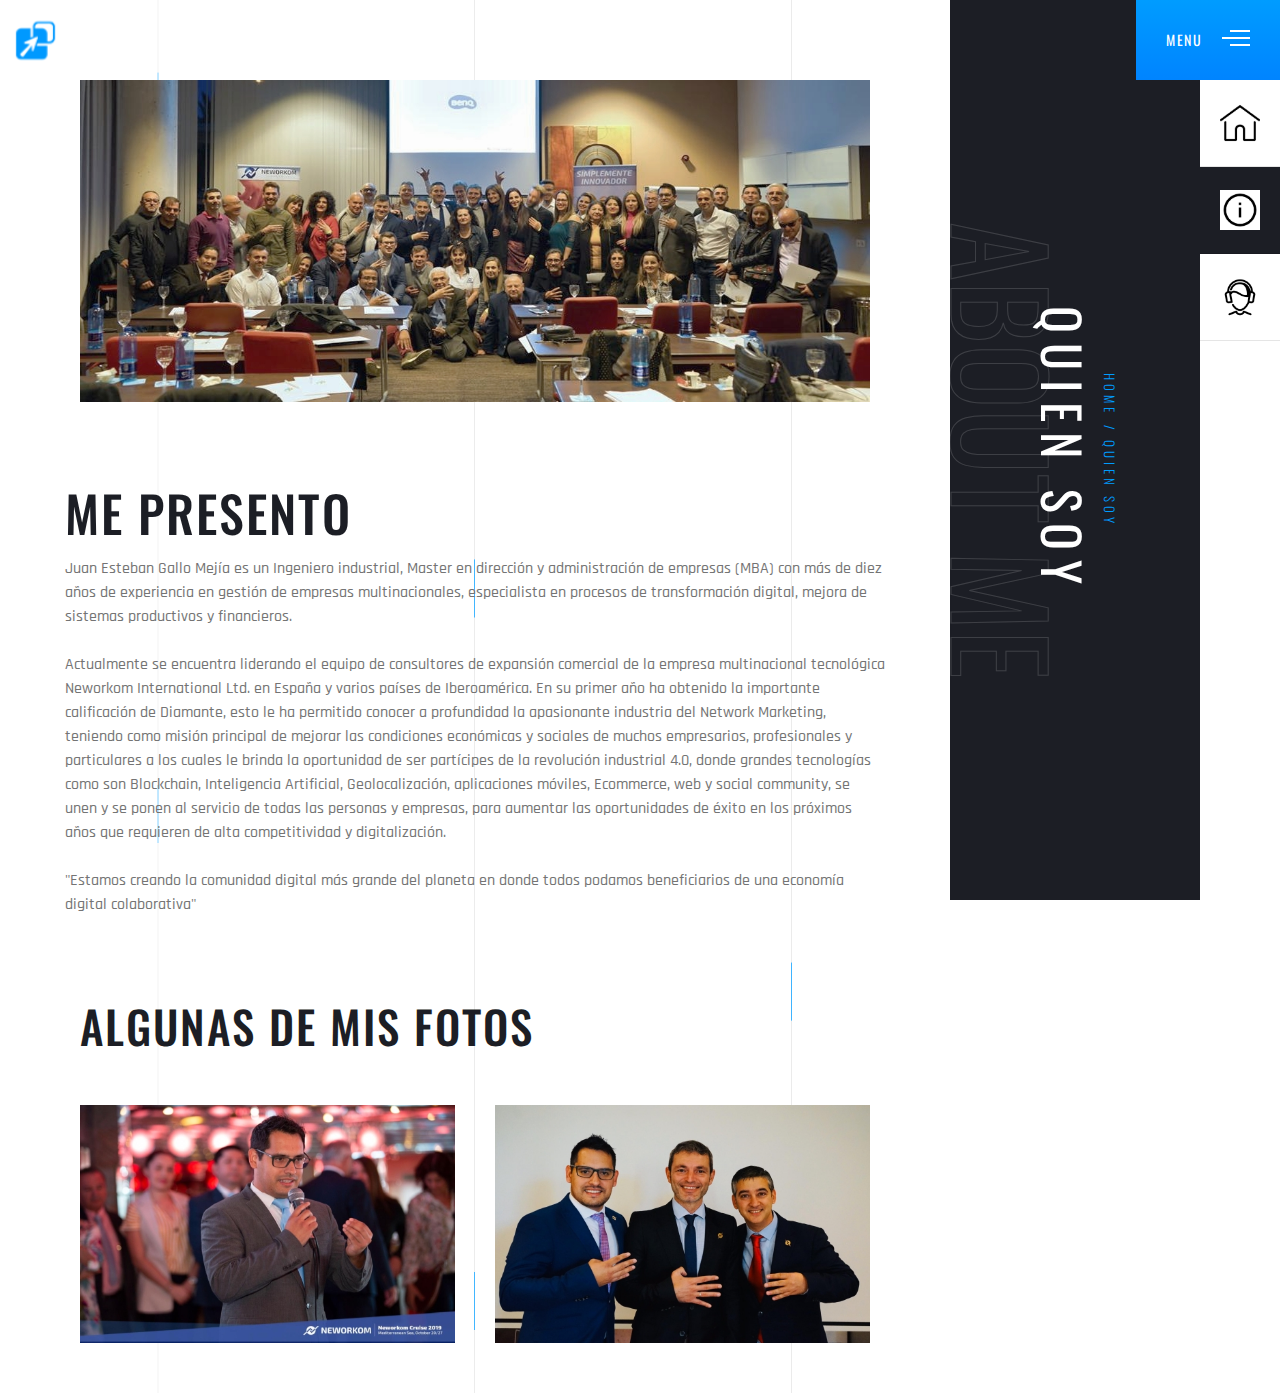
<file: about.html>
<!DOCTYPE html>
<html lang="it">
    <head><meta http-equiv="Content-Type" content="text/html; charset=utf-8">
        <!-- META -->
        
        <meta http-equiv="X-UA-Compatible" content="IE=edge">

        <meta name="format-detection" content="telephone=no">
        <!-- FAVICONS ICON -->
        <link rel="icon" href="images/favicon.png" type="image/x-icon"/>
        <link rel="shortcut icon" type="image/x-icon" href="images/favicon.png"/>
        <!-- PAGE TITLE HERE -->
        <title>Juan Esteban Gallo Mejía - Quien soy</title>
        <!-- MOBILE SPECIFIC -->
        <meta name="viewport" content="width=device-width, initial-scale=1.0, maximum-scale=1.0">
        <!--[if lt IE 9]>
	<script src="js/html5shiv.min.js"></script>
	<script src="js/respond.min.js"></script>
	<![endif]-->
  <!-- STYLESHEETS -->
	<link rel="stylesheet" type="text/css" href="css/plugins.css">
	<link rel="stylesheet" type="text/css" href="css/style.css">
	<link rel="stylesheet" type="text/css" href="css/templete.css">
	<link rel="stylesheet" type="text/css" class="skin" href="css/skin/skin-2.css">
	<link href="https://fonts.googleapis.com/css?family=DM+Sans:400,400i,500,500i,700,700i&display=swap" rel="stylesheet">
	<style>
		@import url('https://fonts.googleapis.com/css?family=Oswald:200,300,400,500,600,700|Rajdhani:300,400,500,600,700&display=swap');
	</style>
  <script type='text/javascript' src='https://platform-api.sharethis.com/js/sharethis.js#property=5e6c129f84c12600134a41a9&product=inline-share-buttons' async='async'></script>
    </head>
    <body>
        <div class="page-wraper">
            <!-- header -->
            <header class="site-header header-transparent header2">
                <!-- main header -->
                <div class="sticky-header main-bar-wraper navbar-expand-xl">
                    <div class="main-bar clearfix">
                        <div class="container-fluid clearfix">
                            <!-- website logo -->
                            <div class="logo-header">
        						                <a href="index.html"><img src="images/logo-black-2.png" alt=""></a>
        					          </div>
                            <!-- extra nav -->
                            <div class="extra-nav">
                                <div class="extra-cell">
                                  <ul>
                                    <li><a href="javascript:void(0);" class="menu-btn"><span>Menu</span><div class="menu"><span></span><span></span><span></span></div></a></li>
                                  </ul>
                                </div>
                            </div>
                            <!-- main nav -->
                            <div class="header-nav icon-menu active">
                              <ul class="nav navbar-nav">
                                  <li><a href="index.html"><img src="images/home-icon.png"/></a></li>
                                  <li class="active"><a href="about.html"><img src="images/info-information-icon.png"/></a></li>
                                  <li><a href="contact.html"><img src="images/online-support.png"/></a></li>
                              </ul>
                            </div>
                        </div>
                    </div>
                </div>
                <!-- main header END -->
            </header>
            <!-- header END -->
            <div class="dlab-bnr-inr text-center" data-content="About me">
                <div class="container">
                    <div class="dlab-bnr-inr-entry align-m text-center">
                        <h1 class="text-white">quien soy</h1>
                        <!-- Breadcrumb row -->
                        <div class="breadcrumb-row">
                            <ul class="list-inline">
                                <li>
                                    <a href="index.html">Home</a>
                                </li>
                                <li>quien soy</li>
                            </ul>
                        </div>
                        <!-- Breadcrumb row END -->
                    </div>
                </div>
            </div>

            <div class="content-body">
                <div class="content-body-inner">
                    <!-- About Image -->
                    <div class="section-full wow fadeInUp" data-wow-duration="2s" data-wow-delay="0.2s">
				<img src="images/pic18.jpg" alt=""/>
			</div>
                    <!-- About Info -->
                    <div class="section-full content-inner-1">
				<div class="row align-items-center">
					<div class="wow fadeInUp" data-wow-duration="2s" data-wow-delay="0.4s">
						<div class="section-head m-b0">
							<h2 class="title text-uppercase">Me presento</h2>
              <p class="m-b0">Juan Esteban Gallo Mejía es un Ingeniero industrial, Master en dirección y administración de empresas (MBA) con más de diez años de experiencia en gestión de empresas multinacionales, especialista en procesos de transformación digital, mejora de sistemas productivos y financieros.<br><br>

Actualmente se encuentra liderando el equipo de consultores de expansión comercial de la empresa multinacional tecnológica Neworkom International Ltd. en España y varios países de Iberoamérica. En su primer año ha obtenido la importante calificación de Diamante, esto le ha permitido conocer a profundidad la apasionante industria del Network Marketing, teniendo como misión principal de mejorar las condiciones económicas y sociales de muchos empresarios, profesionales y particulares a los cuales le brinda la oportunidad de ser partícipes de la revolución industrial 4.0, donde grandes tecnologías como son Blockchain, Inteligencia Artificial, Geolocalización, aplicaciones móviles, Ecommerce, web y social community, se unen y se ponen al servicio de todas las personas y empresas, para aumentar las oportunidades de éxito en los próximos años que requieren de alta competitividad y digitalización.<br><br>

&quot;Estamos creando la comunidad digital más grande del planeta en donde todos podamos beneficiarios de una economía digital colaborativa&quot;
</p>
						</div>
					</div>
				</div>
			</div>
      <!-- About Service -->
          <div class="section-full content-inner-1">
            <div class="section-head">
              <h3 class="title text-uppercase">Algunas de mis fotos</h3>
              <p class="m-b0"></p>
            </div>
            <div class="row sp40">
              <div class="col-xl-6 col-lg-12 wow fadeInUp" data-wow-duration="2s" data-wow-delay="0.2s">
                <div>
                  <div>
                    <img src="images/pic13.jpg">
                  </div>
                </div>
              </div>
              <div class="col-xl-6 col-lg-12 wow fadeInUp" data-wow-duration="2s" data-wow-delay="0.2s">
                <div>
                  <div>
                    <img src="images/pic14.jpg">
                  </div>
                </div>
              </div>
            </div>
          </div>
                    <!-- Counter -->
                </div>
            </div>
        </div>
        <!-- JavaScript  files ========================================= -->
        <script src="plugins/bootstrap/js/popper.min.js"></script><!-- BOOTSTRAP.MIN JS -->
        
        
    </body>
</html>
</file>
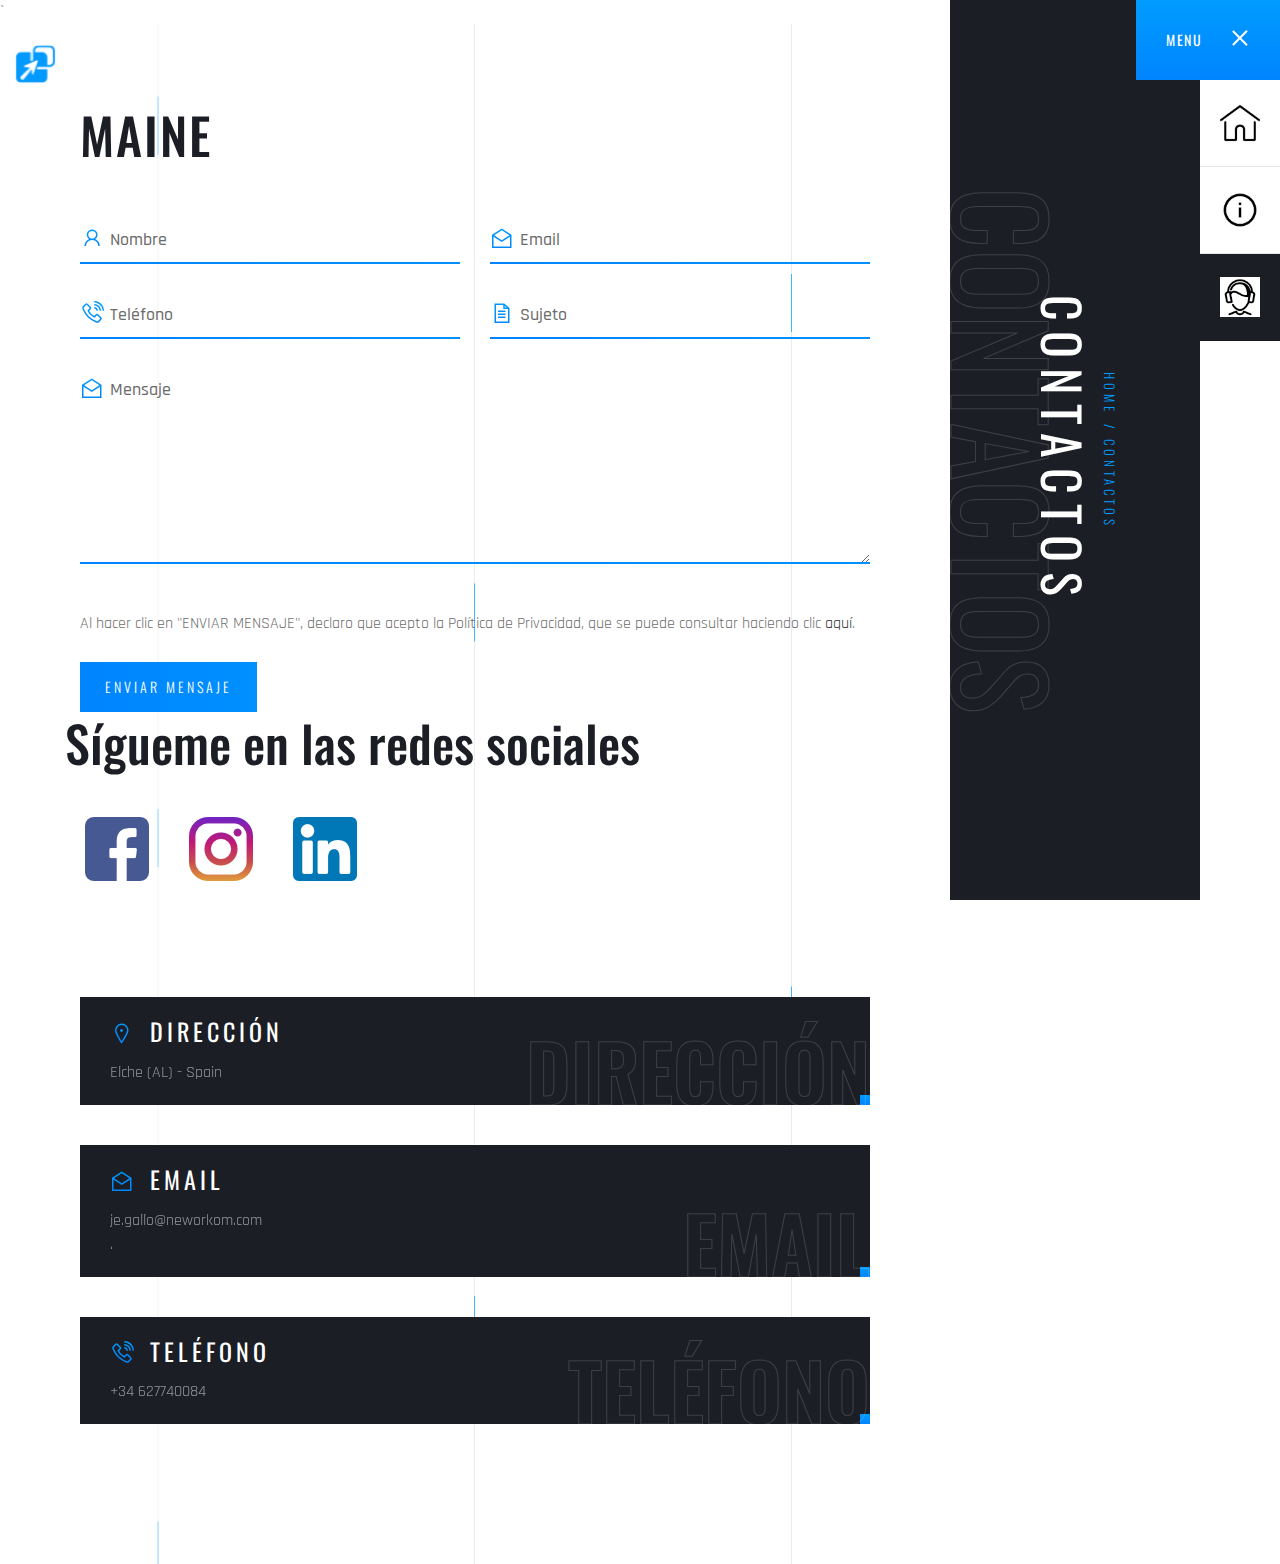
<file: contact.html>
`<!DOCTYPE html>
<html lang="it">
    <head><meta http-equiv="Content-Type" content="text/html; charset=utf-8">
        <!-- META -->
        
        <meta http-equiv="X-UA-Compatible" content="IE=edge">

        <meta name="format-detection" content="telephone=no">
        <!-- FAVICONS ICON -->
        <link rel="icon" href="images/favicon.png" type="image/x-icon"/>
        <link rel="shortcut icon" type="image/x-icon" href="images/favicon.png"/>
        <!-- PAGE TITLE HERE -->
        <title>Juan Esteban Gallo Mejía - Contactos</title>
        <!-- MOBILE SPECIFIC -->
        <meta name="viewport" content="width=device-width, initial-scale=1.0, maximum-scale=1.0">
        <!--[if lt IE 9]>
	<script src="js/html5shiv.min.js"></script>
	<script src="js/respond.min.js"></script>
	<![endif]-->
        <!-- STYLESHEETS -->
        <!-- STYLESHEETS -->
      	<link rel="stylesheet" type="text/css" href="css/plugins.css">
      	<link rel="stylesheet" type="text/css" href="css/style.css">
      	<link rel="stylesheet" type="text/css" href="css/templete.css">
      	<link rel="stylesheet" type="text/css" class="skin" href="css/skin/skin-2.css">
      	<link href="https://fonts.googleapis.com/css?family=DM+Sans:400,400i,500,500i,700,700i&display=swap" rel="stylesheet">
      	<style>
      		@import url('https://fonts.googleapis.com/css?family=Oswald:200,300,400,500,600,700|Rajdhani:300,400,500,600,700&display=swap');
      	</style>
        <script type='text/javascript' src='https://platform-api.sharethis.com/js/sharethis.js#property=5e6c129f84c12600134a41a9&product=inline-share-buttons' async='async'></script>
    </head>
    <body>
        <div class="page-wraper">
            <!-- header -->
            <header class="site-header header-transparent header2">
                <!-- main header -->
                <div class="sticky-header main-bar-wraper navbar-expand-xl">
                    <div class="main-bar clearfix">
                        <div class="container-fluid clearfix">
                            <!-- website logo -->
                            <div class="logo-header">
                                <a href="index.html"><img src="images/logo-black-2.png" alt=""></a>
                            </div>
                            <!-- extra nav -->
                            <div class="extra-nav">
                                <div class="extra-cell">
                                    <ul>
                                      <li>
                                            <a href="javascript:void(0);" class="menu-btn active"><span>Menu</span><div class="menu"><span></span><span></span><span></span></div></a></li>
                                    </ul>
                                </div>
                            </div>
                            <!-- main nav -->
                            <div class="header-nav icon-menu active">
                              <ul class="nav navbar-nav">
                                  <li><a href="index.html"><img src="images/home-icon.png"/></a></li>
                                  <li><a href="about.html"><img src="images/info-information-icon.png"/></a></li>
                                  <li class="active"><a href="contact.html"><img src="images/online-support.png"/></a></li>
                              </ul>
                            </div>
                        </div>
                    </div>
                </div>
                <!-- main header END -->
            </header>
            <!-- header END -->
            <div class="dlab-bnr-inr text-center" data-content="contactos">
                <div class="container">
                    <div class="dlab-bnr-inr-entry align-m text-center">
                        <h1 class="text-white">Contactos</h1>
                        <!-- Breadcrumb row -->
                        <div class="breadcrumb-row">
                            <ul class="list-inline">
                                <li>
                                    <a href="index.html">Home</a>
                                </li>
                                <li>Contactos</li>
                            </ul>
                        </div>
                        <!-- Breadcrumb row END -->
                    </div>
                </div>
            </div>

            <div class="content-body">
                <div class="content-body-inner">
                    <!-- About Info -->
                    <div class="section-full">
                        <div class="section-head">
                            <h2 class="title text-uppercase">Maine<form>
                                    <fieldset></fieldset>
                                </form></h2>
                        </div>
                        <div class="contact-form">
                            <form method="post" class="dzForm dezPlaceAni" action="script/contact.php">
                                <div class="dzFormMsg"></div>
                                <input type="hidden" value="Contact" name="dzToDo">
                                <div class="row">
                                    <div class="col-sm-6">
                                        <div class="form-group">
                                            <i class="las la-user text-gradient"></i>
                                            <label>Nombre</label>
                                            <input name="dzName" type="text" required class="form-control ">
                                        </div>
                                    </div>
                                    <div class="col-sm-6">
                                        <div class="form-group">
                                            <i class="las la-envelope-open text-gradient"></i>
                                            <label>Email</label>
                                            <input name="dzEmail" type="email" class="form-control" required>
                                        </div>
                                    </div>
                                    <div class="col-sm-6">
                                        <div class="form-group">
                                            <i class="las la-phone-volume text-gradient"></i>
                                            <label>Teléfono</label>
                                            <input name="dzPhone" type="text" required class="form-control ">
                                        </div>
                                    </div>
                                    <div class="col-sm-6">
                                        <div class="form-group">
                                            <i class="las la-file-alt text-gradient"></i>
                                            <label>Sujeto</label>
                                            <input name="dzSubject" type="text" class="form-control" required>
                                        </div>
                                    </div>
                                    <div class="col-sm-12">
                                        <div class="form-group">
                                            <i class="las la-envelope-open text-gradient"></i>
                                            <label>Mensaje</label>
                                            <textarea name="dzMessage" rows="4" class="form-control" required></textarea>
                                        </div>
                                    </div>
                                    <div class="col-md-12 m-b20 m-xs-b0 ">
                                        <div class="g-recaptcha" data-sitekey="6Le9_N4UAAAAAA0j8N19nmeZM3_fgAEa3Iq43DMk" data-callback="verifyRecaptchaCallback" data-expired-callback="expiredRecaptchaCallback"></div>
                                        <input class="form-control d-none" style="display:none;" data-recaptcha="true" required data-error="Please complete the Captcha">
                                    </div>
                                    <div class="col-md-12">
                                      <p>Al hacer clic en &quot;ENVIAR MENSAJE&quot;, declaro que acepto la Política de Privacidad, que se puede consultar haciendo clic <a href="privacy.html">aquí</a>.</p>
                                        <button name="submit" type="submit" value="Submit" class="site-button button-gradient button-md radius-no">ENVIAR MENSAJE</button>
                                    </div>
                                    <div>
                                      <h2>Sígueme en las redes sociales</h2>
                                      <a href="https://www.facebook.com/juanesgallo25" target="_blank"><img src="images/001.png" class="morph pic"/></a>
                                      <a href="https://www.instagram.com/gallo3915/" target="_blank"><img src="images/002.png" class="morph pic"/></a>
                                      <a href="https://www.linkedin.com/in/juan-esteban-gallo-479b131b/" target="_blank"><img src="images/003.png" class="morph pic"/></a>
                                    </div>
                                </div>
                            </form>
                        </div>
                    </div>
                    <!-- Contact Info -->
                    <div class="section-full content-inner">
                        <div class="row sp40">
                            <div class="col-xl-12 col-lg-12 col-md-6 wow fadeIn" data-wow-duration="2s" data-wow-delay="0.2s">
                                <div class="icon-bx-wraper service-box m-b40 contact-box" data-content="Dirección">
                                    <div class="icon-content">
                                        <h4 class="dlab-tilte text-uppercase"><i class="las la-map-marker text-gradient"></i> Dirección</h4>
                                        <p>Elche (AL) - Spain</p>
                                    </div>
                                </div>
                            </div>
                            <div class="col-xl-12 col-lg-12 col-md-6 wow fadeIn" data-wow-duration="2s" data-wow-delay="0.4s">
                                <div class="icon-bx-wraper service-box m-b40 contact-box" data-content="Email">
                                    <div class="icon-content">
                                        <h4 class="dlab-tilte text-uppercase"><i class="las la-envelope-open text-gradient"></i> Email</h4>
                                        <p>je.gallo@neworkom.com<br/>.</p>
                                    </div>
                                </div>
                            </div>
                            <div class="col-xl-12 col-lg-12 col-md-6 wow fadeIn" data-wow-duration="2s" data-wow-delay="0.6s">
                                <div class="icon-bx-wraper service-box m-b40 contact-box" data-content="Teléfono">
                                    <div class="icon-content">
                                        <h4 class="dlab-tilte text-uppercase"><i class="las la-phone-volume text-gradient"></i> Teléfono</h4>
                                        <p>+34 627740084</p>
                                    </div>
                                </div>
                            </div>
                        </div>
                    </div>
                </div>
            </div>
        </div>
        <script src="plugins/bootstrap/js/popper.min.js"></script><!-- BOOTSTRAP.MIN JS -->

        <!-- CUSTOM FUCTIONS  -->
        <!-- Google API For Recaptcha  -->
        <script src='https://www.google.com/recaptcha/api.js'></script>  
    </body>
</html>
</file>
<file: css/style.css>
*{-webkit-box-sizing:border-box;-moz-box-sizing:border-box;-ms-box-sizing:border-box;box-sizing:border-box}
.pic{border:0;float:left;height:64px;width:64px;margin:20px;overflow:hidden}
.morph{-webkit-transition:all .5s ease;-moz-transition:all .5s ease;-o-transition:all .5s ease;-ms-transition:all .5s ease;transition:all .5s ease}
.morph:hover{border-radius:50%;-webkit-transform:rotate(360deg);-moz-transform:rotate(360deg);-o-transform:rotate(360deg);-ms-transform:rotate(360deg);transform:rotate(360deg)}
body,html{-moz-osx-font-smoothing:grayscale}
body{background-color:#fff;font-family:'Rajdhani',sans-serif;font-size:16px;font-weight:400;color:#6f6f6f;padding:0;margin:0;overflow-x:hidden;-webkit-font-smoothing:antialiased;font-smoothing:antialiased}
a{color:#EFBB20;outline:0 none;text-decoration:none}
a:hover,a:focus{text-decoration:none;outline:0 none}
a:active,a:hover{color:#333}
p a{color:#333}
img{border-style:none;height:auto;max-width:100%;vertical-align:middle}
hr{clear:both}
button,select{outline:none}
section,article,aside,details,figcaption,figure,footer,header,hgroup,main,menu,nav,summary{display:block}
address{font-style:italic}
table{background-color:transparent;width:100%}
table thead th{color:#333}
table td{padding:15px 10px}
p,address,pre,hr,ul,ol,dl,dd,table{margin-bottom:24px}
::selection{color:#000;background:#dbdbdb}
::-moz-selection{color:#000;background:#dbdbdb}
.overflow-hide{overflow:hidden}
.overflow-auto{overflow:auto}
.clear{clear:both}
.pull-none{float:none}
::-moz-selection{background:#3396d1;color:#fff}
::selection{background:#3396d1;color:#fff}
.op{font-family:'Open Sans',sans-serif}
.dis-block{display:block;width:100%}
h1,h2,h3,h4,h5,h6{color:#1c1e25;font-family:'Oswald',sans-serif}
h1 a,h2 a,h3 a,h4 a,h5 a,h6 a{color:#1c1e25}
h1{font-size:36px;line-height:45px;margin-bottom:25px}
h2{font-size:60px;line-height:1.2;margin-bottom:25px}
h3{font-size:45px;line-height:1.3;margin-bottom:20px}
h4{font-size:28px;line-height:1.2;margin-bottom:15px}
h5{font-size:24px;line-height:30px;margin-bottom:10px}
h6{font-size:18px;line-height:24px;margin-bottom:10px}
p{line-height:28px;margin-bottom:24px}
strong{font-weight:400}
.bg-primary,.bg-primary a:hover{color:#fff}
.text-left{text-align:left}
.text-center{text-align:center}
.text-right{text-align:right}
.text-justify{text-align:justify}
.v-align-t{vertical-align:top}
.v-align-m{vertical-align:middle}
.v-align-b{vertical-align:bottom}
.text-nowrap{white-space:nowrap}
.text-lowercase{text-transform:lowercase}
.text-uppercase{text-transform:uppercase}
.text-capitalize{text-transform:capitalize}
.font-10{font-size:10px}
.font-12{font-size:12px}
.font-13{font-size:13px}
.font-14{font-size:14px}
.font-16{font-size:16px}
.font-18{font-size:18px}
.font-20{font-size:20px}
.font-22{font-size:22px}
.font-24{font-size:24px}
.font-26{font-size:26px}
.font-30{font-size:30px;line-height:40px}
.font-35{font-size:35px;line-height:45px}
.font-40{font-size:40px;line-height:50px}
.font-45{font-size:45px;line-height:55px}
.font-50{font-size:50px;line-height:65px}
.font-55{font-size:55px;line-height:65px}
.font-60{font-size:60px;line-height:70px}
.font-70{font-size:70px;line-height:80px}
.font-75{font-size:75px;line-height:85px}
.font-80{font-size:80px;line-height:90px}
.font-90{font-size:90px;line-height:100px}
.font-100{font-size:100px;line-height:110px}
.font-weight-300{font-weight:300}
.font-weight-400{font-weight:400}
.font-weight-500{font-weight:500}
.font-weight-600{font-weight:600}
.font-weight-700{font-weight:700}
.font-weight-800{font-weight:800}
.font-weight-900{font-weight:900}
dl,ul,ol{list-style-position:outside;padding:0}
ul,ol{margin-bottom:24px}
ul li,ol li{padding:0}
dl{margin-left:0;margin-bottom:30px}
dl dd{margin-bottom:10px}
.list-inline > li{padding-left:2px;padding-right:2px;display:inline-block}
.p-a0{padding:0}
.p-a5{padding:5px}
.p-a10{padding:10px}
.p-a15{padding:15px}
.p-a20{padding:20px}
.p-a25{padding:25px}
.p-a30{padding:30px}
.p-a40{padding:40px}
.p-a50{padding:50px}
.p-a60{padding:60px}
.p-a70{padding:70px}
.p-a80{padding:80px}
.p-a90{padding:90px}
.p-a100{padding:100px}
.p-t0{padding-top:0}
.p-t5{padding-top:5px}
.p-t10{padding-top:10px}
.p-t15{padding-top:15px}
.p-t20{padding-top:20px}
.p-t30{padding-top:30px}
.p-t40{padding-top:40px}
.p-t50{padding-top:50px}
.p-t60{padding-top:60px}
.p-t70{padding-top:70px}
.p-t80{padding-top:80px}
.p-t90{padding-top:90px}
.p-t100{padding-top:100px}
.p-b0{padding-bottom:0}
.p-b5{padding-bottom:5px}
.p-b10{padding-bottom:10px}
.p-b15{padding-bottom:15px}
.p-b20{padding-bottom:20px}
.p-b30{padding-bottom:30px}
.p-b40{padding-bottom:40px}
.p-b50{padding-bottom:50px}
.p-b60{padding-bottom:60px}
.p-b70{padding-bottom:70px}
.p-b80{padding-bottom:80px}
.p-b90{padding-bottom:90px}
.p-b100{padding-bottom:100px}
.p-l0{padding-left:0}
.p-l5{padding-left:5px}
.p-l10{padding-left:10px}
.p-l15{padding-left:15px}
.p-l20{padding-left:20px}
.p-l30{padding-left:30px}
.p-l40{padding-left:40px}
.p-l50{padding-left:50px}
.p-l60{padding-left:60px}
.p-l70{padding-left:70px}
.p-l80{padding-left:80px}
.p-l90{padding-left:90px}
.p-l100{padding-left:100px}
.p-r0{padding-right:0}
.p-r5{padding-right:5px}
.p-r10{padding-right:10px}
.p-r15{padding-right:15px}
.p-r20{padding-right:20px}
.p-r30{padding-right:30px}
.p-r40{padding-right:40px}
.p-r50{padding-right:50px}
.p-r60{padding-right:60px}
.p-r70{padding-right:70px}
.p-r80{padding-right:80px}
.p-r90{padding-right:90px}
.p-r100{padding-right:100px}
.p-lr0{padding-left:0;padding-right:0}
.p-lr5{padding-left:5px;padding-right:5px}
.p-lr10{padding-left:10px;padding-right:10px}
.p-lr15{padding-left:15px;padding-right:15px}
.p-lr20{padding-left:20px;padding-right:20px}
.p-lr30{padding-left:30px;padding-right:30px}
.p-lr40{padding-left:40px;padding-right:40px}
.p-lr50{padding-left:50px;padding-right:50px}
.p-lr60{padding-left:60px;padding-right:60px}
.p-lr70{padding-left:70px;padding-right:70px}
.p-lr80{padding-left:80px;padding-right:80px}
.p-lr90{padding-left:90px;padding-right:90px}
.p-lr100{padding-left:100px;padding-right:100px}
.p-tb0{padding-bottom:0;padding-top:0}
.p-tb5{padding-bottom:5px;padding-top:5px}
.p-tb10{padding-bottom:10px;padding-top:10px}
.p-tb15{padding-bottom:15px;padding-top:15px}
.p-tb20{padding-bottom:20px;padding-top:20px}
.p-tb30{padding-bottom:30px;padding-top:30px}
.p-tb40{padding-bottom:40px;padding-top:40px}
.p-tb50{padding-bottom:50px;padding-top:50px}
.p-tb60{padding-bottom:60px;padding-top:60px}
.p-tb70{padding-bottom:70px;padding-top:70px}
.p-tb80{padding-bottom:80px;padding-top:80px}
.p-tb90{padding-bottom:90px;padding-top:90px}
.p-tb100{padding-bottom:100px;padding-top:100px}
.m-auto{margin:auto}
.m-a0{margin:0}
.m-a5{margin:5px}
.m-a10{margin:10px}
.m-a15{margin:15px}
.m-a20{margin:20px}
.m-a30{margin:30px}
.m-a40{margin:40px}
.m-a50{margin:50px}
.m-a60{margin:60px}
.m-a70{margin:70px}
.m-a80{margin:80px}
.m-a90{margin:90px}
.m-a100{margin:100px}
.m-t0{margin-top:0}
.m-t5{margin-top:5px}
.m-t10{margin-top:10px}
.m-t15{margin-top:15px}
.m-t20{margin-top:20px}
.m-t30{margin-top:30px}
.m-t40{margin-top:40px}
.m-t50{margin-top:50px}
.m-t60{margin-top:60px}
.m-t70{margin-top:70px}
.m-t80{margin-top:80px}
.m-t90{margin-top:90px}
.m-t100{margin-top:100px}
.m-b0{margin-bottom:0}
.m-b5{margin-bottom:5px}
.m-b10{margin-bottom:10px}
.m-b15{margin-bottom:15px}
.m-b20{margin-bottom:20px}
.m-b30{margin-bottom:30px}
.m-b40{margin-bottom:40px}
.m-b50{margin-bottom:50px}
.m-b60{margin-bottom:60px}
.m-b70{margin-bottom:70px}
.m-b80{margin-bottom:80px}
.m-b90{margin-bottom:90px}
.m-b100{margin-bottom:100px}
.m-l0{margin-left:0}
.m-l5{margin-left:5px}
.m-l10{margin-left:10px}
.m-l15{margin-left:15px}
.m-l20{margin-left:20px}
.m-l30{margin-left:30px}
.m-l40{margin-left:40px}
.m-l50{margin-left:50px}
.m-l60{margin-left:60px}
.m-l70{margin-left:70px}
.m-l80{margin-left:80px}
.m-l90{margin-left:90px}
.m-l100{margin-left:100px}
.m-r0{margin-right:0}
.m-r5{margin-right:5px}
.m-r10{margin-right:10px}
.m-r15{margin-right:15px}
.m-r20{margin-right:20px}
.m-r30{margin-right:30px}
.m-r40{margin-right:40px}
.m-r50{margin-right:50px}
.m-r60{margin-right:60px}
.m-r70{margin-right:70px}
.m-r80{margin-right:80px}
.m-r90{margin-right:90px}
.m-r100{margin-right:100px}
.m-lr0{margin-left:0;margin-right:0}
.m-lr5{margin-left:5px;margin-right:5px}
.m-lr10{margin-left:10px;margin-right:10px}
.m-lr15{margin-left:15px;margin-right:15px}
.m-lr20{margin-left:20px;margin-right:20px}
.m-lr30{margin-left:30px;margin-right:30px}
.m-lr40{margin-left:40px;margin-right:40px}
.m-lr50{margin-left:50px;margin-right:50px}
.m-lr60{margin-left:60px;margin-right:60px}
.m-lr70{margin-left:70px;margin-right:70px}
.m-lr80{margin-left:80px;margin-right:80px}
.m-lr90{margin-left:90px;margin-right:90px}
.m-lr100{margin-left:100px;margin-right:100px}
.m-tb0{margin-bottom:0;margin-top:0}
.m-tb5{margin-bottom:5px;margin-top:5px}
.m-tb10{margin-bottom:10px;margin-top:10px}
.m-tb15{margin-bottom:15px;margin-top:15px}
.m-tb20{margin-bottom:20px;margin-top:20px}
.m-tb30{margin-bottom:30px;margin-top:30px}
.m-tb40{margin-bottom:40px;margin-top:40px}
.m-tb50{margin-bottom:50px;margin-top:50px}
.m-tb60{margin-bottom:60px;margin-top:60px}
.m-tb70{margin-bottom:70px;margin-top:70px}
.m-tb80{margin-bottom:80px;margin-top:80px}
.m-tb90{margin-bottom:90px;margin-top:90px}
.m-tb100{margin-bottom:100px;margin-top:100px}
.no-col-gap [class*="col-xs-"],.no-col-gap [class*="col-sm-"],.no-col-gap [class*="col-md-"],.no-col-gap [class*="col-lg-"]{padding-left:0;padding-right:0}
.m-t0{margin-top:0}
.m-t5{margin-top:5px}
.m-t10{margin-top:10px}
.m-t15{margin-top:15px}
.m-t20{margin-top:20px}
.m-t30{margin-top:30px}
.m-t40{margin-top:40px}
.m-t50{margin-top:50px}
.m-t60{margin-top:60px}
.m-t70{margin-top:70px}
.m-t80{margin-top:80px}
.m-t90{margin-top:90px}
.m-t100{margin-top:100px}
.m-b0{margin-bottom:0}
.m-b5{margin-bottom:5px}
.m-b10{margin-bottom:10px}
.m-b15{margin-bottom:15px}
.m-b20{margin-bottom:20px}
.m-b30{margin-bottom:30px}
.m-b40{margin-bottom:40px}
.m-b50{margin-bottom:50px}
.m-b60{margin-bottom:60px}
.m-b70{margin-bottom:70px}
.m-b80{margin-bottom:80px}
.m-b90{margin-bottom:90px}
.m-b100{margin-bottom:100px}
.m-l0{margin-left:0}
.m-l5{margin-left:5px}
.m-l10{margin-left:10px}
.m-l15{margin-left:15px}
.m-l20{margin-left:20px}
.m-l30{margin-left:30px}
.m-l40{margin-left:40px}
.m-l50{margin-left:50px}
.m-l60{margin-left:60px}
.m-l70{margin-left:70px}
.m-l80{margin-left:80px}
.m-l90{margin-left:90px}
.m-l100{margin-left:100px}
@media only screen and (max-width: 1200px) {
.m-lg-t0{margin-top:0}
.m-lg-t5{margin-top:5px}
.m-lg-t10{margin-top:10px}
.m-lg-t15{margin-top:15px}
.m-lg-t20{margin-top:20px}
.m-lg-t30{margin-top:30px}
.m-lg-t40{margin-top:40px}
.m-lg-t50{margin-top:50px}
.m-lg-t60{margin-top:60px}
.m-lg-t70{margin-top:70px}
.m-lg-t80{margin-top:80px}
.m-lg-t90{margin-top:90px}
.m-lg-t100{margin-top:100px}
.m-lg-b0{margin-bottom:0}
.m-lg-b5{margin-bottom:5px}
.m-lg-b10{margin-bottom:10px}
.m-lg-b15{margin-bottom:15px}
.m-lg-b20{margin-bottom:20px}
.m-lg-b30{margin-bottom:30px}
.m-lg-b40{margin-bottom:40px}
.m-lg-b50{margin-bottom:50px}
.m-lg-b60{margin-bottom:60px}
.m-lg-b70{margin-bottom:70px}
.m-lg-b80{margin-bottom:80px}
.m-lg-b90{margin-bottom:90px}
.m-lg-b100{margin-bottom:100px}
}
@media only screen and (max-width: 991px) {
.m-md-t0{margin-top:0}
.m-md-t5{margin-top:5px}
.m-md-t10{margin-top:10px}
.m-md-t15{margin-top:15px}
.m-md-t20{margin-top:20px}
.m-md-t30{margin-top:30px}
.m-md-t40{margin-top:40px}
.m-md-t50{margin-top:50px}
.m-md-t60{margin-top:60px}
.m-md-t70{margin-top:70px}
.m-md-t80{margin-top:80px}
.m-md-t90{margin-top:90px}
.m-md-t100{margin-top:100px}
.m-md-b0{margin-bottom:0}
.m-md-b5{margin-bottom:5px}
.m-md-b10{margin-bottom:10px}
.m-md-b15{margin-bottom:15px}
.m-md-b20{margin-bottom:20px}
.m-md-b30{margin-bottom:30px}
.m-md-b40{margin-bottom:40px}
.m-md-b50{margin-bottom:50px}
.m-md-b60{margin-bottom:60px}
.m-md-b70{margin-bottom:70px}
.m-md-b80{margin-bottom:80px}
.m-md-b90{margin-bottom:90px}
.m-md-b100{margin-bottom:100px}
}
@media only screen and (max-width: 767px) {
.m-sm-t0{margin-top:0}
.m-sm-t5{margin-top:5px}
.m-sm-t10{margin-top:10px}
.m-sm-t15{margin-top:15px}
.m-sm-t20{margin-top:20px}
.m-sm-t30{margin-top:30px}
.m-sm-t40{margin-top:40px}
.m-sm-t50{margin-top:50px}
.m-sm-t60{margin-top:60px}
.m-sm-t70{margin-top:70px}
.m-sm-t80{margin-top:80px}
.m-sm-t90{margin-top:90px}
.m-sm-t100{margin-top:100px}
.m-sm-b0{margin-bottom:0}
.m-sm-b5{margin-bottom:5px}
.m-sm-b10{margin-bottom:10px}
.m-sm-b15{margin-bottom:15px}
.m-sm-b20{margin-bottom:20px}
.m-sm-b30{margin-bottom:30px}
.m-sm-b40{margin-bottom:40px}
.m-sm-b50{margin-bottom:50px}
.m-sm-b60{margin-bottom:60px}
.m-sm-b70{margin-bottom:70px}
.m-sm-b80{margin-bottom:80px}
.m-sm-b90{margin-bottom:90px}
.m-sm-b100{margin-bottom:100px}
}
@media only screen and (max-width: 576px) {
.m-xs-t0{margin-top:0}
.m-xs-t5{margin-top:5px}
.m-xs-t10{margin-top:10px}
.m-xs-t15{margin-top:15px}
.m-xs-t20{margin-top:20px}
.m-xs-t30{margin-top:30px}
.m-xs-t40{margin-top:40px}
.m-xs-t50{margin-top:50px}
.m-xs-t60{margin-top:60px}
.m-xs-t70{margin-top:70px}
.m-xs-t80{margin-top:80px}
.m-xs-t90{margin-top:90px}
.m-xs-t100{margin-top:100px}
.m-xs-b0{margin-bottom:0}
.m-xs-b5{margin-bottom:5px}
.m-xs-b10{margin-bottom:10px}
.m-xs-b15{margin-bottom:15px}
.m-xs-b20{margin-bottom:20px}
.m-xs-b30{margin-bottom:30px}
.m-xs-b40{margin-bottom:40px}
.m-xs-b50{margin-bottom:50px}
.m-xs-b60{margin-bottom:60px}
.m-xs-b70{margin-bottom:70px}
.m-xs-b80{margin-bottom:80px}
.m-xs-b90{margin-bottom:90px}
.m-xs-b100{margin-bottom:100px}
}
.max-w50{max-width:50px}
.max-w60{max-width:60px}
.max-w80{max-width:80px}
.max-w100{max-width:100px}
.max-w200{max-width:200px}
.max-w300{max-width:300px}
.max-w400{max-width:400px}
.max-w500{max-width:500px}
.max-w600{max-width:600px}
.max-w700{max-width:700px}
.max-w800{max-width:800px}
.max-w900{max-width:900px}
.max-w1000{max-width:1000px}
.absolute{position:absolute}
.relative{position:relative}
.static{position:static}
.z-index1{z-index:1}
.z-index2{z-index:2}
.z-index3{z-index:3}
.z-index4{z-index:4}
.z-index5{z-index:5}
.z-index6{z-index:6}
.z-index7{z-index:7}
.z-index8{z-index:8}
.z-index9{z-index:9}
.z-index10{z-index:10}
.z-index100{z-index:100}
.z-index999{z-index:999}
.text-white{color:#fff}
.text-black{color:#000}
.text-gray{color:#f5f6f6}
.text-gray-dark{color:#d3d3d3}
.text-red{color:#FF4045}
.text-yellow{color:#ffb822}
.text-yellow-light{color:#FEC215}
.text-pink{color:#ff3c85}
.text-blue{color:#00c5dc}
.text-green{color:#34bfa3}
.text-orange{color:#ef9800}
.bg-transparent{background-color:transparent}
.bg-white{background-color:#FFF}
.bg-black{background-color:#000}
.bg-black-light{background-color:#1C1C1C}
.bg-gray{background-color:#F7F9FB}
.bg-gray-dark{background-color:#d3d3d3}
.bg-red{background-color:#FF4045}
.bg-green{background-color:#34bfa3}
.bg-yellow{background-color:#ffb822}
.bg-pink{background-color:#ff3c85}
.bg-blue{background-color:#00c5dc}
.bg-orange{background-color:#ef9800}
.bg-tpw1{background-color:rgba(255,255,255,0.1)}
.bg-tpw2{background-color:rgba(255,255,255,0.2)}
.bg-tpw3{background-color:rgba(255,255,255,0.3)}
.bg-tpw4{background-color:rgba(255,255,255,0.4)}
.bg-tpw5{background-color:rgba(255,255,255,0.5)}
.bg-tpw6{background-color:rgba(255,255,255,0.6)}
.bg-tpw7{background-color:rgba(255,255,255,0.7)}
.bg-tpw8{background-color:rgba(255,255,255,0.8)}
.bg-tpw9{background-color:rgba(255,255,255,0.9)}
.bg-tpb1{background-color:rgba(0,0,0,0.05)}
.bg-tpb2{background-color:rgba(0,0,0,0.2)}
.bg-tpb3{background-color:rgba(0,0,0,0.3)}
.bg-tpb4{background-color:rgba(0,0,0,0.4)}
.bg-tpb5{background-color:rgba(0,0,0,0.5)}
.bg-tpb6{background-color:rgba(0,0,0,0.6)}
.bg-tpb7{background-color:rgba(0,0,0,0.7)}
.bg-tpb8{background-color:rgba(0,0,0,0.8)}
.bg-tpb9{background-color:rgba(0,0,0,0.9)}
.bg-img-fix{background-attachment:unset;background-size:cover}
.dlab-bnr-inr.bg-pt,.bg-pt{background-position:top;background-size:cover}
.dlab-bnr-inr.bg-pb,.bg-pb{background-position:bottom;background-size:cover}
.dlab-img-overlay1,.dlab-img-overlay2,.dlab-img-overlay3,.dlab-img-overlay4,.dlab-img-overlay5,.dlab-img-overlay6,.dlab-img-overlay7,.dlab-img-overlay8,.dlab-img-overlay9,.dlab-img-overlay11,.dlab-img-overlay12{position:relative}
.dlab-img-overlay1:before,.dlab-img-overlay1:after,.dlab-img-overlay2:before,.dlab-img-overlay2:after,.dlab-img-overlay3:before,.dlab-img-overlay3:after,.dlab-img-overlay4:before,.dlab-img-overlay4:after,.dlab-img-overlay5:before,.dlab-img-overlay5:after,.dlab-img-overlay6:before,.dlab-img-overlay6:after,.dlab-img-overlay7:before,.dlab-img-overlay7:after,.dlab-img-overlay8:before,.dlab-img-overlay8:after,.dlab-img-overlay9:before,.dlab-img-overlay9:after,.dlab-img-overlay11:before,.dlab-img-overlay11:after,.dlab-img-overlay12:before,.dlab-img-overlay12:after{content:"";background:#000;position:absolute;left:0;top:0;width:0;height:0;opacity:.4;z-index:1;-webkit-transition:all .8s linear;-moz-transition:all .8s linear;-ms-transition:all .8s linear;-o-transition:all .8s linear;transition:all .8s linear}
.dlab-img-overlay1:before{width:100%;height:100%;opacity:0}
.dlab-img-overlay1:hover:before,.dlab-box:hover .dlab-img-overlay1:before{opacity:.5}
.dlab-img-overlay2:before{width:100%;height:100%;opacity:0;background:-moz-linear-gradient(top,rgba(0,0,0,0) 0%,rgba(0,0,0,0.15) 100%);background:-webkit-linear-gradient(top,rgba(0,0,0,0) 0%,rgba(0,0,0,0.15) 100%);background:linear-gradient(to bottom,rgba(0,0,0,0) 0%,rgba(0,0,0,0.15) 100%);filter:progid: DXImageTransform.Microsoft.gradient(startColorstr='#00000000',endColorstr='#a6000000',GradientType=0)}
.dlab-img-overlay2.on:before{opacity:1}
.dlab-img-overlay2:hover:before,.dlab-box:hover .dlab-img-overlay2:before{opacity:.9}
.dlab-img-overlay3:before{left:50%;top:50%}
.dlab-img-overlay3:hover:before,.dlab-box:hover .dlab-img-overlay3:before{width:100%;height:100%;top:0;left:0}
.dlab-img-overlay4:before{left:50%;top:0;height:100%}
.dlab-img-overlay4:hover:before,.dlab-box:hover .dlab-img-overlay4:before{width:100%;left:0}
.dlab-img-overlay5:before{left:0;top:50%;width:100%}
.dlab-img-overlay5:hover:before,.dlab-box:hover .dlab-img-overlay5:before{height:100%;top:0}
.dlab-img-overlay6:before{left:0;top:auto;bottom:0;width:100%}
.dlab-img-overlay6:hover:before,.dlab-box:hover .dlab-img-overlay6:before{height:100%}
.dlab-img-overlay7:before,.dlab-img-overlay7:after{height:100%}
.dlab-img-overlay7:after{left:auto;right:0}
.dlab-img-overlay7:hover:before,.dlab-img-overlay7:hover:after,.dlab-box:hover .dlab-img-overlay7:before,.dlab-box:hover .dlab-img-overlay7:after{width:50%}
.dlab-img-overlay8:before,.dlab-img-overlay8:after{height:100%}
.dlab-img-overlay8:after{left:auto;right:0}
.dlab-img-overlay8:hover:before,.dlab-img-overlay8:hover:after,.dlab-box:hover .dlab-img-overlay8:before,.dlab-box:hover .dlab-img-overlay8:after{width:100%;opacity:.3}
.dlab-img-overlay9:after{left:auto;right:0;top:auto;bottom:0}
.dlab-img-overlay9:hover:before,.dlab-img-overlay9:hover:after,.dlab-box:hover .dlab-img-overlay9:before,.dlab-box:hover .dlab-img-overlay9:after{width:100%;height:100%;opacity:.3}
.dlab-img-overlay10:before,.dlab-img-overlay10:after{width:100%;height:100%;opacity:0}
.dlab-img-overlay10:hover:before,.dlab-box:hover .dlab-img-overlay10:before{opacity:.5}
.dlab-img-overlay10:hover:after,.dlab-box:hover .dlab-img-overlay10:after{width:90%;height:80%;left:5%;top:10%;opacity:.5;background:none;border:1px dashed #FFF}
.dlab-img-overlay11:hover:after,.dlab-box:hover .dlab-img-overlay11:after{height:95%;opacity:1;right:7.5%;top:2.5%;-moz-transform:skewY(0deg);-webkit-transform:skewY(0deg);-o-transform:skewY(0deg);-ms-transform:skewY(0deg);transform:skewY(0deg);width:85%}
.dlab-img-overlay11:hover:before,.dlab-box:hover .dlab-img-overlay11:before{height:85%;left:2.5%;opacity:1;top:7.5%;-moz-transform:skewY(0deg);-webkit-transform:skewY(0deg);-o-transform:skewY(0deg);-ms-transform:skewY(0deg);transform:skewY(0deg);width:95%}
.dlab-img-overlay11:after{background:rgba(0,0,0,0) none repeat scroll 0 0;border-left:1px solid #fff;border-right:1px solid #fff;bottom:5%;height:80%;left:auto;right:5%;top:auto;-moz-transform:skewY(70deg);-webkit-transform:skewY(70deg);-o-transform:skewY(70deg);-ms-transform:skewY(70deg);transform:skewY(70deg);width:90%}
.dlab-img-overlay11:before{background:rgba(0,0,0,0) none repeat scroll 0 0;border-bottom:1px solid #fff;border-top:1px solid #fff;bottom:auto;height:90%;left:5%;right:auto;top:5%;-moz-transform:skewX(-70deg);-webkit-transform:skewX(-70deg);-o-transform:skewX(-70deg);-ms-transform:skewX(-70deg);transform:skewX(-70deg);width:80%}
.dlab-img-overlay11{background-color:#000!important}
.dlab-img-overlay11:hover img{opacity:.7!important}
.dlab-img-overlay12:hover:after,.dlab-box:hover .dlab-img-overlay12:after{opacity:1;transform:rotate3d(0,0,1,45deg) scale3d(1,1,1);-moz-transform:rotate3d(0,0,1,45deg) scale3d(1,1,1);-webkit-transform:rotate3d(0,0,1,45deg) scale3d(1,1,1);-o-transform:rotate3d(0,0,1,45deg) scale3d(1,1,1)}
.dlab-img-overlay12:after{background-color:rgba(0,0,0,0);border-bottom:2px solid #fff;border-top:2px solid #fff;transform:rotate3d(0,0,1,45deg) scale3d(1,0,1);-moz-transform:rotate3d(0,0,1,45deg) scale3d(1,0,1);-o-transform:rotate3d(0,0,1,45deg) scale3d(1,0,1);-webkit-transform:rotate3d(0,0,1,45deg) scale3d(1,0,1);-moz-transform-origin:50% 50% 0;-webkit-transform-origin:50% 50% 0;transform-origin:50% 50% 0;-o-transform-origin:50% 50% 0;width:100%;height:100%}
.dlab-img-overlay12.left:hover:after,.dlab-box:hover .dlab-img-overlay12.left:after{transform:rotate3d(0,0,1,-45deg) scale3d(1,1,1);-moz-transform:rotate3d(0,0,1,-45deg) scale3d(1,1,1);-webkit-transform:rotate3d(0,0,1,-45deg) scale3d(1,1,1);-o-transform:rotate3d(0,0,1,-45deg) scale3d(1,1,1)}
.dlab-img-overlay12.left:after{border-bottom:2px solid #fff;border-top:2px solid #fff;transform:rotate3d(0,0,1,-45deg) scale3d(1,0,1);-moz-transform:rotate3d(0,0,1,-45deg) scale3d(1,0,1);-o-transform:rotate3d(0,0,1,-45deg) scale3d(1,0,1);-webkit-transform:rotate3d(0,0,1,-45deg) scale3d(1,0,1);-moz-transform-origin:50% 50% 0;-webkit-transform-origin:50% 50% 0;transform-origin:50% 50% 0;-o-transform-origin:50% 50% 0}
.dlab-img-overlay12:before{width:100%;height:100%;opacity:0}
.dlab-img-overlay12:hover:before,.dlab-box:hover .dlab-img-overlay12:before{opacity:.4}
.dlab-img-effect{position:relative;overflow:hidden;display:block}
.dlab-img-effect img{display:block;margin:0;width:100%;height:auto;box-shadow:0 0 0 rgba(0,0,0,0);-webkit-box-shadow:0 0 0 rgba(0,0,0,0);-moz-box-shadow:0 0 0 rgba(0,0,0,0);transition:all .8s;-moz-transition:all .8s;-webkit-transition:all .8s;-o-transition:all .8s}
.dlab-img-effect.opacity img:hover{opacity:.8;-moz-opacity:.8;-webkit-opacity:.8}
.dlab-img-effect.zoom-slow img{transition:all 10s;-moz-transition:all 10s;-webkit-transition:all 10s;-o-transition:all 10s}
.dlab-img-effect.zoom-slow:hover img{-moz-transform:scale(1.2);-webkit-transform:scale(1.2);-o-transform:scale(1.2);-ms-transform:scale(1.2);transform:scale(1.2)}
.dlab-box:hover .dlab-img-effect.zoom img,.our-team:hover .dlab-img-effect.zoom img,.blog-post:hover .dlab-img-effect.zoom img,.dlab-img-effect.zoom:hover img{-moz-transform:scale(1.2);-webkit-transform:scale(1.2);-o-transform:scale(1.2);-ms-transform:scale(1.2);transform:scale(1.2)}
.dlab-img-effect.shrink:hover img{transform:scale(0.8);-ms-transform:scale(0.8);-webkit-transform:scale(0.8);-o-transform:scale(0.8);-moz-transform:scale(0.8)}
.dlab-img-effect.side-pan:hover img{margin-left:-11%;transform:scale(1.2);-ms-transform:scale(1.2);-webkit-transform:scale(1.2);-o-transform:scale(1.2);-moz-transform:scale(1.2)}
.dlab-img-effect.vertical-pan:hover img{margin-top:-10%;transform:scale(1.2);-ms-transform:scale(1.2);-webkit-transform:scale(1.2);-o-transform:scale(1.2);-moz-transform:scale(1.2)}
.dlab-img-effect.fade-in{background:#000}
.dlab-img-effect.fade-in img{opacity:.65;-moz-opacity:.65;-webkit-opacity:.65}
.dlab-img-effect.fade-in:hover img{opacity:1;-moz-opacity:1;-webkit-opacity:1}
.dlab-img-effect.fade-out{background:#000}
.dlab-img-effect.fade-out:hover img{opacity:.7;-moz-opacity:.7;-webkit-opacity:.7}
.blog-post:hover .dlab-img-effect.rotate img,.dlab-box:hover .dlab-img-effect.rotate img,.dlab-img-effect.rotate:hover img{-moz-transform:scale(1.5) rotate(-20deg);-webkit-transform:scale(1.5) rotate(-20deg);-o-transform:scale(1.5) rotate(-20deg);-ms-transform:scale(1.5) rotate(-20deg);transform:scale(1.5) rotate(-20deg)}
.dlab-img-effect.sepia img{-webkit-filter:sepia(100%);filter:sepia(100%)}
.algo-image-hover.sepia:hover img{-webkit-filter:sepia(0);filter:sepia(0)}
.dlab-img-effect.blurr img{transition:all .2s;-moz-transition:all .2s;-webkit-transition:all .2s;-o-transition:all .2s}
.dlab-img-effect.blurr:hover img{filter:blur(3px);-webkit-filter:blur(3px);-moz-filter:blur(3px);-o-filter:blur(3px);-ms-filter:blur(3px)}
.dlab-img-effect.blurr-invert img{transition:all .2s;-moz-transition:all .2s;-webkit-transition:all .2s;-o-transition:all .2s;filter:blur(3px);-webkit-filter:blur(3px);-moz-filter:blur(3px);-o-filter:blur(3px);-ms-filter:blur(3px)}
.dlab-img-effect.blurr-invert:hover img{filter:blur(0px);-webkit-filter:blur(0px);-moz-filter:blur(0px);-o-filter:blur(0px);-ms-filter:blur(0px)}
.dlab-img-effect.off-color img{filter:grayscale(0);-webkit-filter:grayscale(0);-moz-filter:grayscale(0);-o-filter:grayscale(0);-ms-filter:grayscale(0)}
.dlab-img-effect.off-color:hover img{filter:grayscale(1);-webkit-filter:grayscale(1);-moz-filter:grayscale(1);-o-filter:grayscale(1);-ms-filter:grayscale(1)}
.dlab-img-effect.on-color img{filter:grayscale(1);-webkit-filter:grayscale(1);-moz-filter:grayscale(1);-o-filter:grayscale(1);-ms-filter:grayscale(1)}
.dlab-img-effect.on-color:hover img{filter:grayscale(0);-webkit-filter:grayscale(0);-moz-filter:grayscale(0);-o-filter:grayscale(0);-ms-filter:grayscale(0)}
.dlab-info-has{position:absolute;bottom:0;left:0;width:100%;height:auto;padding:30px 15px 40px;opacity:0;margin-bottom:-100px;z-index:2}
.dlab-info-has.p-a15{padding:15px}
.dlab-info-has.p-a20{padding:20px}
.dlab-info-has.bg-primary{background-color:rgba(27,188,232,0.9)}
.dlab-info-has.bg-green{background-color:rgba(106,179,62,0.9)}
.dlab-info-has.bg-black{background-color:rgba(0,0,0,0.6)}
.dlab-info-has.bg-white{background-color:rgba(255,255,255,0.8)!important}
.dlab-info-has.bg-white h1,.dlab-info-has.bg-white h2,.dlab-info-has.bg-white h3,.dlab-info-has.bg-white h4,.dlab-info-has.bg-white h5,.dlab-info-has.bg-white h6{color:#3d474a}
.dlab-info-has.bg-white h1 a,.dlab-info-has.bg-white h2 a,.dlab-info-has.bg-white h3 a,.dlab-info-has.bg-white h4 a,.dlab-info-has.bg-white h5 a,.dlab-info-has.bg-white h6 a{color:#3d474a}
.dlab-info-has.bg-white .dlab-info-has-text,.dlab-info-has.bg-white p{color:#767676}
.dlab-info-has h1,.dlab-info-has h2,.dlab-info-has h3,.dlab-info-has h4,.dlab-info-has h5,.dlab-info-has h6,.dlab-info-has p,.dlab-info-has-text,.dlab-info-has a{color:#fff}
.dlab-info-has .dlab-info-has-text{margin-bottom:20px;line-height:24px}
.dlab-media{overflow:hidden;position:relative}
.dlab-box:hover .dlab-info-has,.dlab-media:hover .dlab-info-has{opacity:1;width:100%;margin-bottom:0}
.overlay-bx.no-hover,.dlab-info-has.no-hover{opacity:1;width:100%;margin-bottom:0;visibility:visible}
.dlab-info-has.skew-has{border-top:4px solid #2D3239;padding:30px 40px 60px;-moz-transform:skewY(10deg);-webkit-transform:skewY(10deg);-o-transform:skewY(10deg);-ms-transform:skewY(10deg);transform:skewY(10deg);bottom:-35px}
.dlab-info-has.skew-has > *{-moz-transform:skewY(-10deg);-webkit-transform:skewY(-10deg);-o-transform:skewY(-10deg);-ms-transform:skewY(-10deg);transform:skewY(-10deg)}
label{font-weight:600;margin-bottom:10px}
.panel-default,.panel-default > .panel-heading{border-color:#e7ecf1;color:inherit}
.panel-default > .panel-heading + .panel-collapse > .panel-body{border-top-color:#e7ecf1}
.form-group{margin-bottom:25px}
.form-control{border-color:#e1e6eb;box-shadow:none;height:40px;font-size:13px;line-height:20px;padding:9px 12px}
textarea.form-control{height:auto}
.form-control:focus{border-color:#e1e1e1;outline:0}
.form-control:focus,.has-error .form-control:focus{-webkit-box-shadow:none;box-shadow:none}
.form-control.kv-fileinput-caption{height:39px}
.form-group.form-inline .radio,.form-group.form-inline .checkbox{margin-right:15px}
.input-group{width:100%}
.input-group .form-control,.input-group-addon,.input-group-btn{display:table-cell}
.input-group-addon{background:#fff;border-color:#e1e1e1;padding:6px 14px;font-size:16px}
.input-group-addon.font-size-20{font-size:20px}
.input-group-addon.fixed-w{text-align:center;padding:6px 0;width:40px}
.input-group-addon.v-align-t{line-height:30px}
.dropdown-menu{font-size:13px}
.bootstrap-select:not([class*="col-"]):not([class*="form-control"]):not(.input-group-btn){width:100%}
.bootstrap-select .dropdown-toggle{border:1px solid #e7ecf1!important;background-color:#fff!important;height:40px;font-size:13px;color:#999}
.bootstrap-select .dropdown-toggle:after{display:none}
.bootstrap-select .dropdown-toggle:active,.bootstrap-select .dropdown-toggle:focus,.bootstrap-select .dropdown-toggle:hover{background-color:#fff!important;border:1px solid #e9e9e9!important;box-shadow:none!important;outline:0!important}
.bootstrap-select:active,.bootstrap-select:focus{border:0!important;box-shadow:none!important;outline:0!important}
.bootstrap-select.show{box-shadow:none!important;outline:0!important}
.bootstrap-select.show .dropdown-toggle{box-shadow:none!important;outline:0!important}
.bootstrap-select.show.btn-group .dropdown-menu.inner{display:block}
.bootstrap-select div.dropdown-menu{border:1px solid #e9e9e9;border-radius:0;box-shadow:none;margin-top:-1px;padding:0;font-size:13px}
.bootstrap-select div.dropdown-menu ul li{padding:0}
.bootstrap-select div.dropdown-menu ul li a{padding:5px 15px}
.bootstrap-select div.dropdown-menu ul li a img{border-radius:100%;-webkit-border-radius:100%;margin-right:5px}
.bootstrap-select .bs-searchbox .form-control{padding:5px 10px;height:30px}
.bootstrap-select .dropdown-menu > li > a{display:block;padding:3px 20px;clear:both;font-weight:400;line-height:1.42857143;color:#333;white-space:nowrap}
.bootstrap-select .dropdown-menu > li > a:hover{background-color:#f2f2f4}
input[type=checkbox],input[type=radio]{opacity:0;margin-left:1px!important;position:absolute}
input[type=checkbox] + label,input[type=radio] + label{display:block;padding-left:25px!important;position:relative}
input[type=checkbox] + label:hover:before,input[type=radio] + label:hover:before{border-color:#3396d1}
input[type=checkbox] + label:before,input[type=radio] + label:before{background-color:#fff;border:2px solid #b6b7b8;border-radius:0;content:"";display:inline-block;height:16px;left:1px;line-height:1;position:absolute;top:50%;transition:all .1s linear 0;-moz-transition:all .1s linear 0;-webkit-transition:all .1s linear 0;-o-transition:all .1s linear 0;transform:translateY(-50%);-webkit-transform:translateY(-50%);-moz-transform:translateY(-50%);-o-transform:translateY(-50%);width:16px}
input[type=checkbox] + label:after{color:#fff;content:"\f00c";font-family:FontAwesome;font-size:0;-webkit-font-smoothing:antialiased;left:6px;position:absolute;top:7px;transition:all linear .1s;-moz-transition:all linear .1s;-webkit-transition:all linear .1s;-o-transition:all linear .1s;width:14px;text-align:center}
input[type=checkbox]:checked + label:before{border-width:7px}
input[type=checkbox]:checked + label:after{font-size:10px;left:2px;top:50%;transform:translateY(-50%);-webkit-transform:translateY(-50%);-moz-transform:translateY(-50%);-o-transform:translateY(-50%)}
input[type=radio] + label:before{border-radius:50%;content:""}
input[type=radio]:checked + label:before{border-color:#3396d1;border-width:5px}
.form-inline .checkbox input[type="checkbox"],.form-inline .radio input[type="radio"]{position:absolute;left:0;bottom:0}
.bootstrap-touchspin .input-group-btn-vertical{position:relative;white-space:nowrap;width:1%;vertical-align:middle;display:block}
.bootstrap-touchspin .input-group-btn-vertical > .btn{display:block;float:none;width:100%;max-width:100%;padding:10px 10px 9px;margin-left:-1px;position:relative;border-width:1px;border-style:solid;border-color:#e1e1e1;background:#FFF}
.bootstrap-touchspin .input-group-btn-vertical .bootstrap-touchspin-up{border-radius:0;border-top-right-radius:0}
.bootstrap-touchspin .input-group-btn-vertical .bootstrap-touchspin-down{margin-top:-2px;border-radius:0;border-bottom-right-radius:0}
.bootstrap-touchspin .input-group-btn-vertical i{position:absolute;top:4px;left:5px;font-size:9px;font-weight:400;color:#9fa0a1}
.input-rating input[type=radio]{display:none}
.input-rating input[type=radio] + label{display:inline-block;margin-left:-4px;padding-left:0!important;padding-right:0;width:24px}
.input-rating input[type=radio] + label:first-of-type{margin-left:0}
.input-rating input[type=radio] + label:before{background-color:transparent;border:none;color:#ffd925;content:"\f006";display:inline-block;font-family:FontAwesome;font-size:20px;-webkit-font-smoothing:antialiased;height:14px;line-height:1;margin-left:0;position:static;text-align:center;top:2px;transition:none;width:14px}
.input-rating input[type=radio]:checked + label:before,.input-rating input[type=radio] + label.marked:before,.input-rating input[type=radio] + label.filled:before,.input-rating input[type=radio] + label.hovered.filled:before{content:"\f005"}
.input-rating input[type=radio] + label.hovered:before{content:"\f006"}
.rating-bx{color:#ffc300;font-size:14px}
.rating-bx i{margin:0 2px}
.rating-container .rating-stars::before{text-shadow:none}
.rating-container{color:#c8c8c8}
.rating-container .rating-stars{color:#3396d1}
.has-feedback label ~ .form-control-feedback{top:31px}
.loading-box{width:100%;height:100%;background-color:#FFF;position:fixed;left:0;top:0;opacity:.7;z-index:9999}
.loading-pic{width:70px;height:70px;background:url(inc/images/loading.GIF) center no-repeat;position:fixed;left:50%;top:50%;margin:-35px;z-index:99999}
.loading-cover,.loading-srh-bar,.loading-map{background:rgba(255,255,255,0.8);position:absolute;left:0;top:0;width:100%;height:100%;z-index:2}
.loading-cover .fa-spinner,.loading-srh-bar .fa-spinner,.loading-map .fa-spinner{position:absolute;left:50%;top:50%;margin:-10px;font-size:25px;color:#333}
.dlab-banner-outer{margin-bottom:0}
.dlab-success-top,.dlab-error-top{margin-bottom:0}
.alert-bx.alert-info{padding:15px;border:1px solid #bce8f1}
.alignnone{margin:0}
.aligncenter,div.aligncenter{display:block;margin:5px auto 15px}
.alignright{float:right;margin:5px 0 20px 25px}
.alignleft{float:left;margin:5px 25px 20px 0}
a img.alignright{float:right;margin:5px 0 20px 25px}
a img.alignnone{margin:5px 0 20px}
a img.alignleft{float:left;margin:5px 25px 20px 0}
a img.aligncenter{display:block;margin:5px auto 15px}
.wp-caption{max-width:100%;text-align:center}
.wp-caption img[class*="wp-image-"]{display:block;margin:0}
.wp-caption.alignnone{margin:5px 0 20px}
.wp-caption.alignleft{margin:5px 25px 20px 0}
.wp-caption.alignright{margin:5px 0 20px 25px}
.wp-caption img{border:0 none;height:auto;margin:0;max-width:100%;padding:0;width:auto}
.wp-caption p.wp-caption-text{color:#9d9d9d;font-size:13px;line-height:18px;margin:0;padding:10px 0;text-align:left}
blockquote{padding:20px 20px 20px 100px;font-size:24px;font-style:italic;color:#3e3e3e;margin:25px 0;border-left:none;line-height:34px;position:relative;clear:both;text-align:left;font-weight:600}
blockquote p{font-size:18px;color:#555;line-height:30px;margin-bottom:0}
blockquote:before{content:"";position:absolute;left:10px;top:35px;font-style:normal;width:60px;height:3px;background:#1b1e25;margin-left:0}
blockquote cite{display:block;margin-top:10px;font-size:18px;font-weight:600}
.size-auto,.size-full,.size-large,.size-medium,.size-thumbnail{max-width:100%;height:auto}
.site-header{position:relative;z-index:99999}
.site-header ul,.site-header ol{margin-bottom:0}
.extra-nav{float:right;position:relative;z-index:9;position:fixed;right:0;top:0}
.extra-nav .site-button-link{font-size:25px;line-height:25px;color:#020d26;cursor:pointer}
.extra-nav .extra-cell{display:inline-block}
.ext-header .main-bar .logo-header{display:none}
.extra-nav ul{margin:0;padding:0;list-style:none}
.extra-nav ul li{display:inline-block}
.extra-nav ul li a{color:#fff;text-transform:uppercase;font-size:14px;font-family:'Oswald',sans-serif;font-weight:400;padding:40px;display:inline-block;line-height:20px;letter-spacing:1.5px}
.extra-nav ul li a span{display:inline-block}
@media only screen and (max-width: 991px) {
.ext-header .main-bar .logo-header{display:table}
}
@media only screen and (max-width: 480px) {
.extra-nav{text-align:right}
}
#header-part.fix-map-header{height:90px}
#header-part.fix-map-header .main-bar{position:fixed;top:0;left:0;z-index:1}
@media only screen and (max-width: 480px) {
#header-part.fix-map-header{height:160px}
}
.top-bar{background-color:#fff;border-bottom:1px solid rgba(0,0,0,0.08);color:#444;padding:0}
.dlab-topbar-left{float:left}
.dlab-topbar-right{float:right}
.dlab-topbar-center,.dlab-topbar-left,.dlab-topbar-right{padding-left:15px;padding-right:15px}
.dlab-topbar-left ul,.dlab-topbar-right ul{list-style:none;margin:0;padding:0}
.dlab-topbar-left ul li,.dlab-topbar-right ul li{display:inline-block}
.dlab-topbar-left ul li{padding-right:15px;position:relative}
.dlab-topbar-left ul li:after{content:"";height:15px;width:1px;background:#000;position:absolute;right:5px;opacity:.2;top:4px}
.dlab-topbar-left ul li:last-child:after{content:none}
.dlab-topbar-left ul li a,.dlab-topbar-right ul li a{color:#444}
.dlab-topbar-left ul li a{position:relative}
.topbar-social li a{padding:0 6px}
@media only screen and (max-width: 991px) {
.dlab-topbar-right{padding-left:0;padding-right:15px}
.dlab-topbar-left{padding-left:15px;padding-right:0}
}
@media only screen and (max-width: 767px) {
.top-bar [class*="col-"]{width:100%;text-align:right;padding:10px 15px;border-bottom:1px solid rgba(255,255,255,0.1)}
.top-bar [class*="col-"]:last-child{border-bottom:none}
.top-bar{padding:5px 0}
.dlab-topbar-center,.dlab-topbar-left,.dlab-topbar-right{display:#000;width:100%;text-align:center;padding:3px 15px;padding-left:15px;padding-right:15px;font-size:14px}
.dlab-topbar-left ul li{padding:0 5px}
}
.middle-bar{border-bottom:1px solid rgba(0,0,0,0.1);padding:20px 0}
.middle-area{display:flex;justify-content:space-between;align-items:center}
.middle-bar .logo-header,.middle-bar .logo-header img{width:200px;max-width:200px}
.service-list ul{margin:0;padding:0;list-style:none}
.service-list ul li{display:inline-block;position:relative;padding:3px 0 0 60px;margin-left:15px}
.service-list ul li i{position:absolute;left:0;font-size:30px;line-height:50px;top:2px;transition:all .8s;-moz-transition:all .8s;-webkit-transition:all .8s;-ms-transition:all .8s;-o-transition:all .8s;width:50px;height:50px;background:var(--color-primary);text-align:center;border-radius:50px;color:#fff!important}
.service-list ul li:hover i{transform:scale(1.2)}
.service-list ul li .title{font-size:18px;font-weight:600;margin-bottom:2px;line-height:24px}
.service-list ul li span{font-size:15px;color:#666}
.e-p-bx li{display:inline;font-size:14px;padding-right:10px}
.e-p-bx li a{color:#FFF}
.e-p-bx li i{margin-right:10px;vertical-align:middle}
.social-bx,.login-bx{margin:0 0 0 15px;float:right}
.social-bx li,.login-bx li{font-size:12px;margin:0;position:relative}
.social-bx li{padding-left:1px;padding-right:1px}
.social-bx li a,.login-bx li a{color:#fff}
.social-bx li i,.login-bx li i{vertical-align:baseline;margin:0 5px 0 0}
.social-bx li span,.login-bx li span{vertical-align:baseline;margin:0 2px;font-size:8px}
.login-bx li ul{top:25px;left:auto;right:0;border:none;padding:0}
.login-bx li ul li{border-bottom:1px solid #F7F7F7}
.login-bx li ul li a{color:#767676;padding:9px 15px}
.arrow-up-border:before,.arrow-up:after{position:absolute;display:inline-block;content:''}
.arrow-up-border:before{top:-7px;right:19px;border-right:7px solid transparent;border-bottom:7px solid red;border-left:7px solid transparent;border-bottom-color:rgba(0,0,0,0.2)}
.arrow-up:after{top:-6px;right:20px;border-right:6px solid transparent;border-bottom:6px solid #fff;border-left:6px solid transparent}
.arrow-left:before{position:absolute;top:-7px;left:9px;display:inline-block;border-right:7px solid transparent;border-bottom:7px solid #ccc;border-left:7px solid transparent;border-bottom-color:rgba(0,0,0,0.2);content:''}
.arrow-left:after{position:absolute;top:-6px;left:10px;display:inline-block;border-right:6px solid transparent;border-bottom:6px solid #fff;border-left:6px solid transparent;content:''}
.language-bx li{display:inline;margin:0 10px}
.logo-header{display:table;float:left;vertical-align:middle;padding:0;color:#EFBB20;width:125px;height:100px;position:relative;z-index:9;transition:all .5s;-moz-transition:all .5s;-webkit-transition:all .5s;-o-transition:all .5s;margin-left:15px;margin:0}
.logo-footer{display:table;vertical-align:middle;padding:0;color:#EFBB20;max-width:100%;height:60px;margin:15px 0}
.logo-header > a,.logo-footer > a{display:table-cell;vertical-align:middle;font-size:28px;color:#000;font-weight:600}
.logo-header.center-block{margin-left:auto;margin-right:auto;float:none}
.logo-header img,.logo-footer img{height:auto;width:100%;max-width:40px}
.logo-header span,.logo-footer span{font-size:20px;color:#EFBB20;letter-spacing:20px}
.is-fixed .logo-header,.is-fixed.header-curve .logo-header{transition:all .5s;-webkit-transition:all .5s;-moz-transition:all .5s;-o-transition:all .5s}
@media only screen and (max-width: 767px) {
.logo-header,.is-fixed.header-curve .logo-header,.is-fixed .logo-header,.is-fixed.header-curve .logo-header{width:100px;max-width:100px;height:50px}
.logo-header img,.logo-footer img{max-width:135px}
.is-fixed .logo-header a img,.is-fixed.header-curve .logo-header a img{vertical-align:sub}
.is-fixed .header-nav .logo-header a img,.is-fixed.header-curve .header-nav .logo-header a img{vertical-align:middle}
.site-header .navbar-toggler,.site-header .is-fixed .navbar-toggler{margin:18px 0 14px 10px}
.site-header .extra-nav,.site-header .is-fixed .extra-nav{padding:10px 0}
}
.main-bar{background:#FFF;width:100%;position:relative}
.header-curve .logo-header:before,.header-curve .logo-header:after{background-color:#fff;content:"";position:absolute;bottom:0;height:100%;z-index:-1}
.header-curve .logo-header:before{right:-50px;width:80%;-webkit-transform:skew(30deg);-moz-transform:skew(30deg);-o-transform:skew(30deg);-ms-transform:skew(30deg);transform:skew(30deg)}
.header-curve .logo-header:after{right:10%;width:2000px}
.is-fixed.header-curve .logo-header img{margin-top:-0}
.header-curve .site-button-link:hover,.header-curve .site-button-link{color:#fff}
@media only screen and (max-width: 991px) {
.header-curve .header-nav .logo-header:before,.header-curve .header-nav .logo-header:after{content:none}
}
@media only screen and (max-width: 767px) {
.header-curve .logo-header:after{right:0;left:auto}
}
.navbar-toggler{border:0 solid #efbb20;font-size:16px;line-height:24px;margin:26px 0 18px 15px;padding:0;float:right}
.navbar-toggler span{background:#666}
.site-header .main-bar .container{position:relative}
.header-nav{padding:0}
.header-nav .nav{float:right}
.header-nav .nav > li{margin:0;font-weight:400;position:relative}
.header-nav .nav > li > a{border-radius:0;color:#020d26;font-size:16px;padding:23px 17px 22px;cursor:pointer;font-weight:600;display:inline-block;position:relative;border:1px solid rgba(0,0,0,0.10);border-width:0 0 0 1px}
.header-nav .nav > li > a.nav-link{padding-left:12px;padding-right:12px}
.header-nav .nav > li > a:hover{background-color:transparent;color:#efbb20}
.header-nav .nav > li > a:active,.header-nav .nav > li > a:focus{background-color:transparent}
.header-nav .nav > li.active > a,.header-nav .nav > li.current-menu-item > a{background-color:transparent;color:#EFBB20}
.header-nav .nav > li > a.active:after,.header-nav .nav > li.active > a:after{content:"";height:5px;background:var(--color-primary);width:calc(100% + 2px);position:absolute;bottom:0;left:-1px}
.main-bar.bg-primary .header-nav .nav > li > a:after,.main-bar.bg-primary .header-nav .nav > li.active > a:after{background:#fff}
.header-nav .nav > li > a:after{content:"";height:5px;background:var(--color-primary);width:0;position:absolute;bottom:0;right:-1px;transition:all .8s;-moz-transition:all .8s;-webkit-transition:all .8s;-ms-transition:all .8s;-o-transition:all .8s}
.header-nav .nav > li > a.active:after,.header-nav .nav > li:hover > a:after{width:100%;transform-origin:right;-moz-transform-origin:right;-webkit-transform-origin:right;-ms-transform-origin:right;-o-transform-origin:right;right:auto;left:0}
.header-nav .nav > li:hover > .sub-menu,.header-nav .nav > li:hover > .mega-menu{opacity:1;visibility:visible;margin-top:0;-webkit-transition:all .8s ease;-moz-transition:all .8s ease;-ms-transition:all .8s ease;-o-transition:all .8s ease;transition:all .8s ease}
.header-nav .nav > li > .sub-menu,.header-nav .nav > li > .mega-menu{box-shadow:0 1px 40px 0 rgba(0,0,0,0.1)}
.header-nav .nav > li .sub-menu,.header-nav .nav > li .mega-menu{border-radius:2px}
.header-nav .nav > li .sub-menu{background-color:#fff;display:block;left:0;list-style:none;opacity:0;padding:5px 0;position:absolute;visibility:hidden;width:220px;z-index:10}
.header-nav .nav > li .sub-menu li{border-bottom:0 solid #f4f4f4;position:relative}
.header-nav .nav > li .sub-menu li a{color:#000;display:block;font-size:15px;padding:10px 25px;text-transform:capitalize;transition:all .15s linear;-webkit-transition:all .15s linear;-moz-transition:all .15s linear;-o-transition:all .15s linear;font-weight:400}
.header-nav .nav > li .mega-menu > li ul a:hover,.header-nav .nav > li .sub-menu li:hover > a{background-color:#F2F2F2;text-decoration:none}
.header-nav .nav > li .sub-menu li:hover > a{color:#EFBB20}
.header-nav .nav > li .sub-menu li:last-child{border-bottom:0}
.header-nav .nav > li .sub-menu li > .sub-menu.left,.header-nav .nav > li .sub-menu li:hover .sub-menu.left{left:auto;right:220px}
.header-nav .nav > li .sub-menu li .fa{color:inherit;display:block;float:right;font-size:16px;opacity:1}
.header-nav .nav > li .sub-menu li .fa.fa-nav{color:inherit;display:inline-block;float:none;font-size:13px;margin-right:5px;opacity:1;position:unset;right:10px;top:12px}
.header-nav .nav > li .sub-menu li > .sub-menu{left:220px;-webkit-transition:all .5s ease;-moz-transition:all .5s ease;-ms-transition:all .5s ease;-o-transition:all .5s ease;transition:all .5s ease}
.header-nav .nav > li .sub-menu li:hover > .sub-menu{left:220px;margin:0;opacity:1;top:-1px;visibility:visible}
.header-nav .nav > li .sub-menu li:hover > .sub-menu:before{background-color:transparent;bottom:0;content:'';display:block;height:100%;left:-6px;position:absolute;top:0;width:6px}
.header-nav .nav > li.has-mega-menu{position:inherit}
.header-nav .nav > li .mega-menu{background-color:#fff;border:1px solid #f8f8f8;display:flex;left:0;list-style:none;opacity:0;position:absolute;right:0;visibility:hidden;width:100%;margin-top:20px;z-index:9}
.header-nav .nav > li .mega-menu > li{display:block;padding:30px 0 25px;position:relative;vertical-align:top;width:25%}
.header-nav .nav > li .mega-menu > li:after{content:"";background-color:rgba(0,0,0,0.1);position:absolute;right:0;top:0;display:block;width:1px;height:100%}
.header-nav .nav > li .mega-menu > li:last-child:after{display:none}
.header-nav .nav > li .mega-menu > li > a{color:#000;display:block;padding:0 20px;font-size:16px;font-weight:600;border-bottom:1px solid rgba(0,0,0,0.1);padding-bottom:15px}
.header-nav .nav > li .mega-menu > li ul{list-style:none;margin:10px 0 0;padding:0;width:100%}
.header-nav .nav > li .mega-menu > li ul a{color:#000;display:block;font-size:15px;text-transform:capitalize;padding:10px 25px;font-weight:400}
.header-nav .nav > li .mega-menu > li ul a:hover{color:#EFBB20}
.header-nav .nav .mega-menu a i{font-size:14px;margin-right:5px;text-align:center;width:15px}
.header-nav .nav > li.menu-item-has-children:before{content:"\f078";display:block;font-family:"FontAwesome";right:4px;position:absolute;top:50%;color:#999;margin-top:-8px;font-size:8px}
.site-header.center .header-nav .nav{display:inline-block;float:left;width:40%}
.site-header.center .navbar-nav > li{display:inline-block;float:none}
.site-header.center .header-nav .nav:first-child{text-align:right}
.site-header.center .header-nav .nav:first-child li{text-align:left}
.site-header.center .header-nav .nav:last-child{float:right}
.site-header.center .logo-header{position:absolute;transform:translate(-50%);-moz-transform:translate(-50%);-webkit-transform:translate(-50%);-o-transform:translate(-50%);position:absolute;left:50%;text-align:center}
.site-header.center .logo-header img{height:100px;margin-bottom:-50px;position:relative;width:100px;z-index:2;object-fit:contain}
.site-header.center .logo-header:after{background-position:center top;background-repeat:no-repeat;background-size:100% auto;content:"";height:100px;position:absolute;width:140%;bottom:-99px;left:-20%}
.header-nav .nav > li.has-mega-menu.demos .mega-menu{left:auto;right:auto;max-width:600px;z-index:9}
@media only screen and (max-width: 1200px) {
.header-nav .nav > li > a{padding:22px 15px;font-size:14px;font-weight:500}
.extra-nav .site-button-link{font-size:22px;line-height:22px}
.logo-header img,.logo-footer img{width:40px}
.logo-header{width:140px;height:65px}
}
@media only screen and (max-width: 991px) {
.middle-bar{display:none}
.site-header.center .header-nav .nav{width:100%;float:none}
.site-header.center .navbar-nav > li{display:block;float:left;width:100%}
.header-nav .nav > li.has-mega-menu.demos .mega-menu{max-width:100%}
.header-nav .nav > li .mega-menu{border:0}
.site-header.center .is-fixed .header-nav .nav{height:auto}
.header-nav .nav > li .mega-menu > li{padding:10px 0}
.header-nav .nav > li .sub-menu,.header-nav .nav > li .mega-menu{border-radius:0}
.header-nav .nav > li:hover > a:after,.header-nav .nav > li.active > a:after{content:none}
.header-nav .nav > li .sub-menu li a,.header-nav .nav > li .mega-menu > li ul a{padding:2px 0 1px 15px;display:block;font-size:16px;line-height:30px;position:relative}
.header-nav .nav > li .sub-menu li a:after,.header-nav .nav > li .mega-menu > li ul a:after{content:"\f105";font-family:FontAwesome;width:auto;height:auto;background:transparent!important;top:1px;color:#000;font-size:16px;position:absolute;left:0;font-weight:700}
.header-nav .nav > li .sub-menu:after,.header-nav .nav > li .mega-menu:after{content:""}
}
@media only screen and (max-width: 767px) {
.header-nav .logo-header > a{width:100%;display:block;text-align:center}
}
@media only screen and (max-width: 767px) {
.site-header.center .logo-header img{height:60px;margin-bottom:-30px}
.logo-header{height:50px}
}
.shop-cart.navbar-right{margin-right:0;float:none;display:inline-block}
.shop-cart .dropdown-menu.cart-list{box-shadow:0 5px 10px -5px rgba(0,0,0,0.3);top:35px;border:0;right:0;left:auto;width:300px;border-top:3px solid var(--color-primary)}
.shop-cart .badge{font-size:9px;height:15px;line-height:15px;min-width:15px;padding:0;position:absolute;right:-5px;text-align:center;top:-5px;border-radius:10px;color:#fff}
.shop-cart li{padding:10px 15px;border-bottom:1px dashed rgba(0,0,0,0.1)}
.shop-cart li:last-child{border-bottom:0}
.shop-cart .media-left a{display:block;width:60px}
.shop-cart .site-button-link{position:relative}
.extra-nav .site-button-link i,.shop-cart .site-button-link i{margin-left:0}
.cart-list.dropdown-menu{width:260px;margin-top:30px}
.is-fixed .cart-list.dropdown-menu{margin-top:18px;transition:all .5s;-moz-transition:all .5s;-webkit-transition:all .5s}
.cart-list .media-object{width:60px}
.cart-item .media-body{position:relative;padding-left:10px}
.item-close{background-color:#303030;border-radius:20px;color:#fff;display:block;font-size:9px;height:18px;line-height:18px;margin-top:-9px;position:absolute;right:0;text-align:center;top:50%;width:18px;cursor:pointer}
.item-close:hover{background-color:#000}
.header-nav .nav > li.demos{position:inherit}
.header-nav .nav > li.demos .mega-menu{max-width:700px;width:700px;left:auto;right:0}
.header-nav .nav > li .mega-menu > li.header-add{padding:18px 14px}
@media only screen and (max-width: 991px) {
header .logo{display:block;padding:4px 0}
.header-nav .nav > li.demos .mega-menu.left{width:100%;max-width:100%}
}
@media only screen and (max-width: 767px) {
.shop-cart .dropdown-menu.cart-list{left:auto;right:0}
.cart-list.dropdown-menu,.is-fixed .cart-list.dropdown-menu{margin-top:0}
}
@media only screen and (max-width: 991px) {
.header-nav{clear:both;margin:0 -15px;border-bottom:1px solid #E9E9E9}
.header-nav .nav{float:none;margin:0;background:#fff;width:100%;display:block}
.header-nav .nav > li{float:none;display:block;width:100%;font-family:Roboto;padding:0 25px}
.header-nav .nav > li .sub-menu > li,.header-nav .nav > li .mega-menu > li{float:none;display:block;width:auto}
.header-nav .nav > li > a{display:block;position:relative;border:0;padding:8px 0;font-size:18px;line-height:30px;border-bottom:1px solid rgba(0,0,0,0.1)}
.header-nav .nav > li .mega-menu > li:after{display:none}
.header-nav .nav > li ul,.header-nav .nav > li .sub-menu,.header-nav .nav > li .mega-menu{display:none;position:static;visibility:visible;width:auto;background:#f6f6f6;box-shadow:none}
.header-nav .nav > li ul.mega-menu ul{display:none}
.header-nav .nav > li:hover > ul,.header-nav .nav > li:hover .sub-menu,.header-nav .nav > li:hover .mega-menu,.header-nav .nav > li .sub-menu li > .sub-menu{opacity:1;visibility:visible;display:block;margin:0}
.header-nav .nav > li ul.mega-menu li:hover ul{display:block}
.side-nav .nav.navbar-nav li a i.fa-chevron-down:before,.nav.navbar-nav li a i.fa-chevron-down:before{content:"\f105"}
.side-nav .nav.navbar-nav li.open a i.fa-chevron-down:before,.nav.navbar-nav li.open a i.fa-chevron-down:before{content:"\f107"}
.header-nav .nav > li ul,.header-nav .nav > li .sub-menu,.header-nav .nav > li .mega-menu{background:transparent}
.header-nav .nav > li .mega-menu{padding:10px 0;border-bottom:1px solid rgba(0,0,0,0.1)}
.header-nav .nav > li > .sub-menu{border:1px solid rgba(0,0,0,0.1);padding:10px 0;border-width:0 0 1px}
.header-nav .nav > li > .sub-menu .sub-menu li a{padding:2px 0 1px 30px}
.header-nav .nav > li > .sub-menu .sub-menu li a:hover{background-color:rgba(0,0,0,0.1)}
.header-nav .nav > li > .sub-menu .sub-menu li a:after{content:"\f111";font-family:FontAwesome;width:auto;height:auto;background:transparent;top:3px;color:#000;font-size:5px;left:15px;font-weight:700}
.side-nav .nav.navbar-nav li a i.fa-chevron-down,.nav.navbar-nav li a i.fa-chevron-down,.nav.navbar-nav li a i.fa-angle-right{background-color:var(--color-primary);color:#fff;height:30px;line-height:30px;right:0;text-align:center;width:30px;z-index:3;float:right;font-size:20px;margin:0}
.header-nav .nav > li .sub-menu li i.fa-angle-right:before{content:"\f105"}
.header-nav .nav > li .sub-menu li.open i.fa-angle-right:before{content:"\f107"}
.header-nav .nav > li .sub-menu .sub-menu,.header-nav .nav > li:hover .sub-menu .sub-menu,.header-nav .nav > li:hover .sub-menu,.header-nav .nav > li:hover .mega-menu{display:none;opacity:1;margin-top:0}
.header-nav .nav li .sub-menu .sub-menu{display:none;opacity:1;margin-top:0}
.header-nav .nav > li.open > .sub-menu .sub-menu{display:none}
.header-nav .nav > li.open > .sub-menu li.open .sub-menu,.header-nav .nav > li.open > .mega-menu,.header-nav .nav > li.open > .sub-menu,.header-nav .nav > li ul.mega-menu ul{display:block;opacity:1;margin-top:0}
.header-nav .nav > li.open > .sub-menu li.open > a > i,.header-nav .nav > li.open > a > i{background:#313444}
.header-nav .nav > li.open .sub-menu li.open > a > i{background:#fff}
.header-nav .nav > li .mega-menu > li{padding:0}
.header-nav .nav > li .mega-menu > li > a{display:none}
.header-nav .nav .mega-menu a i{display:inline-block;float:none;margin-top:0}
.header-nav .nav .open > a,.header-nav .nav .open > a:focus,.header-nav .nav .open > a:hover{background-color:inherit;border-color:#e9e9e9}
.header-nav .nav > li .mega-menu > li ul a:hover,.header-nav .nav > li .sub-menu li:hover > a{background-color:transparent;text-decoration:none}
.header-nav.nav-dark.nav .open > a,.header-nav.nav-dark .nav .open > a:focus,.header-nav.nav-dark .nav .open > a:hover{border-color:rgba(0,0,0,0.2)}
.header-nav .nav > li .sub-menu li .fa{color:#000;display:block;float:right;font-size:20px;opacity:1;background:#fff}
}
.nav-dark.header-nav .nav > li .sub-menu,.nav-dark.header-nav .nav > li .mega-menu{background-color:#232323;border:1px solid rgba(0,0,0,0.2)}
.nav-dark.header-nav .nav > li .sub-menu li{border-bottom:0 solid rgba(0,0,0,0.2)}
.nav-dark.header-nav .nav > li .sub-menu li a,.nav-dark.header-nav .nav > li .mega-menu > li ul a{color:rgba(255,255,255,0.6)}
.header-nav.nav-dark .nav > li .mega-menu > li > a{color:#fff}
.nav-dark.header-nav .nav > li .sub-menu li a:hover{background-color:rgba(255,255,255,0.0)}
.nav-dark.header-nav .nav > li .sub-menu li:hover > a,.nav-dark.header-nav .nav > li ul li a:hover,.nav-dark.header-nav .nav > li .mega-menu > li ul a:hover{background-color:rgba(255,255,255,0.0);color:#fff!important}
.nav-dark.header-nav .nav > li .mega-menu > li:after{background-color:rgba(0,0,0,0.2)}
@media only screen and (max-width: 991px) {
.nav-dark.header-nav .nav > li > a{color:#9d9d9d}
.nav-dark.header-nav{border-bottom:1px solid rgba(0,0,0,0.8)}
.nav-dark.header-nav .nav{background-color:#202020}
.nav-dark.header-nav .nav > li > a{border-top:0 solid rgba(0,0,0,0.2)}
[class*="bg-"] .nav-dark.header-nav .nav > li > a{color:#999}
[class*="bg-"] .nav-dark.header-nav .nav > li.active > a,[class*="bg-"] .nav-dark.header-nav .nav > li:hover > a{color:#EFBB20}
.nav-dark.header-nav .nav > li > a:hover,.nav-dark.header-nav .nav > li > a:active,.nav-dark.header-nav .nav > li > a:focus{background-color:#282828;color:#EFBB20}
.nav-dark.header-nav .nav > li ul,.nav-dark.header-nav .nav > li .sub-menu,.nav-dark.header-nav .nav > li .mega-menu{background-color:#282828}
}
.sticky-no .main-bar{position:static!important}
.is-fixed .main-bar{position:fixed;top:0;left:0}
[class*="bg-"] .header-nav .nav > li > a{color:#fff}
[class*="bg-"] .header-nav .nav > li.active > a,[class*="bg-"] .header-nav .nav > li.current-menu-item > a{color:#fff}
[class*="bg-"] .header-nav .nav > li > a:hover,[class*="bg-"] .header-nav .nav > li:hover > a{color:#fff}
[class*="bg-"] .navbar-toggler{border-color:#fff}
[class*="bg-"] .navbar-toggler span{background-color:#fff}
@media only screen and (max-width: 991px) {
[class*="bg-"] .header-nav .nav > li > a{color:#555}
}
.header.dark,.header.dark .main-bar{background:#252525}
@media only screen and (min-width: 991px) {
.header.header-transparent .header-nav .nav > li > a,.header.dark .header-nav .nav > li > a,.header.header-transparent .main-bar .header-nav .nav > li > a,.header.dark .main-bar .header-nav .nav > li > a{border:1px solid rgba(255,255,255,0.10);border-width:0 0 0 1px}
.header.header-transparent .header-nav .nav > li:last-child > a,.header.dark .header-nav .nav > li:last-child > a{border-width:0 1px}
}
.header.dark .dlab-topbar-left ul li a,.header.dark .dlab-topbar-right ul li a,.header.dark .header-nav .nav > li > a,.header.dark .extra-nav .site-button-link,.header.dark .navbar-toggler{color:#dfdfdf}
.header.dark .navbar-toggler span{background-color:#dfdfdf}
.header.dark .top-bar{background-color:#252525;border-bottom:1px solid rgba(255,255,255,0.08);color:#dfdfdf}
.header-transparent + .page-content .dlab-bnr-inr-md,.header-transparent + .page-content .dlab-bnr-inr-sm{padding-top:60px}
.header-transparent{position:absolute;width:100%}
.header-transparent .main-bar{background-color:rgba(0,0,0,0)}
.header-transparent .header-nav .nav > li > a{color:#fff}
.header-transparent .dlab-topbar-left ul li a,.header-transparent .header-nav .nav > li > a,.header-transparent .extra-nav .site-button-link,.header-transparent .navbar-toggler{color:#fff}
.header-transparent .navbar-toggler span{background-color:#fff}
.header-transparent .is-fixed .main-bar{position:fixed}
.header-transparent .top-bar{background-color:rgba(0,0,0,0);border-bottom:1px solid rgba(255,255,255,0.08);color:#dfdfdf}
.header-transparent.overlay .top-bar,.header-transparent.overlay .main-bar{background-color:rgba(0,0,0,0.5)}
.fullwidth .container-fluid{padding-left:30px;padding-right:30px}
@media only screen and (max-width: 767px) {
.fullwidth .container-fluid{padding-left:15px;padding-right:15px}
}
.header.primary,.header.primary .main-bar{background:var(--color-primary)}
.header.primary .header-nav .nav > li > a,.header.primary .extra-nav .site-button-link,.header.primary .navbar-toggler{color:#fff}
.header.primary .navbar-toggler span{background-color:#fff}
.header.primary .top-bar{background-color:var(--color-primary);border-bottom:1px solid rgba(255,255,255,0.08);color:#fff}
.header.primary .header-nav .nav > li:hover > a:after,.header.primary .header-nav .nav > li.active > a:after{background-color:#fff}
.header.red,.header.red .main-bar{background:#F22D4E}
.header.red .header-nav .nav > li > a,.header.red .extra-nav .site-button-link,.header.red .navbar-toggler{color:#dfdfdf}
.header.red .navbar-toggler span{background-color:#dfdfdf}
.header.red .top-bar{background-color:#F22D4E;border-bottom:1px solid rgba(255,255,255,0.08);color:#dfdfdf}
.header.blue,.header.blue .main-bar{background:#00c5dc}
.header.blue .header-nav .nav > li > a,.header.blue .extra-nav .site-button-link,.header.blue .navbar-toggler{color:#fff}
.header.blue .navbar-toggler span{background-color:#fff}
.header.blue .top-bar{background-color:#00c5dc;border-bottom:1px solid rgba(255,255,255,0.08);color:#fff}
.header.purpal,.header.purpal .main-bar{background:#8862b9}
.header.purpal .header-nav .nav > li > a,.header.purpal .extra-nav .site-button-link,.header.purpal .navbar-toggler{color:#fff}
.header.purpal .navbar-toggler span{background-color:#fff}
.header.purpal .top-bar{background-color:#8862b9;border-bottom:1px solid rgba(255,255,255,0.08);color:#fff}
.header.yellow,.header.yellow .main-bar{background:#ffb822}
.header.yellow .header-nav .nav > li > a,.header.yellow .extra-nav .site-button-link,.header.yellow .navbar-toggler{color:#fff}
.header.yellow .navbar-toggler span{background-color:#fff}
.header.yellow .top-bar{background-color:#ffb822;border-bottom:1px solid rgba(255,255,255,0.08);color:#fff}
.top-bar.bg-dark{background-color:#282a3c;color:#fff}
.top-bar.bg-black{background-color:#000;color:#fff}
.top-bar.bg-light{background-color:#a5a5a5;color:#fff;border-bottom:0}
.header.box{position:absolute;width:100%}
.header.box .main-bar{background-color:rgba(0,0,0,0);margin-top:20px;transition:all .2s;-webkit-transition:all .2s;-moz-transition:all .2s;-o-transition:all .2s}
.header.box .header-nav .nav > li > a,.header.box .extra-nav .site-button-link,.header.box .navbar-toggler{color:#000}
.header.box .navbar-toggler span{background-color:#000}
.header.box .is-fixed .main-bar{position:fixed;background-color:#fff;margin-top:0;transition:all .2s;-webkit-transition:all .2s;-moz-transition:all .2s;-o-transition:all .2s}
.header.box .container{background-color:#fff;border-radius:2px;box-shadow:0 0 4px -2px #000}
.header.box .is-fixed .container{box-shadow:none}
.header.box.overlay .header-nav .nav > li > a,.header.box.overlay .extra-nav .site-button-link,.header.box.overlay .navbar-toggler{color:#fff}
.header.box.overlay .navbar-toggler span{background-color:#fff}
.header.box.overlay .container{background-color:rgba(0,0,0,0.5)}
.header.box.overlay .is-fixed .container{background-color:rgba(0,0,0,0.0)}
.header.box.overlay .is-fixed .main-bar{background-color:rgba(0,0,0,0.7)}
.header.box.dark .header-nav .nav > li > a,.header.box.dark .extra-nav .site-button-link,.header.box.dark .navbar-toggler{color:#fff}
.header.box.dark .navbar-toggler span{background-color:#fff}
.header.box.dark .container{background-color:#252525}
.header.box.dark .is-fixed .container,.header.box.dark{background-color:rgba(0,0,0,0.0)}
.header.box.dark .is-fixed .main-bar{background-color:#252525}
.onepage .navbar{margin-bottom:0;border:0;padding:0}
@media only screen and (max-width: 991px) {
.header.dark .header-nav .nav > li > a,.header-transparent .header-nav .nav > li > a,.header.primary .header-nav .nav > li > a,.header.blue .header-nav .nav > li > a,.header.purpal .header-nav .nav > li > a,.header.red .header-nav .nav > li > a,.header.yellow .header-nav .nav > li > a,.header.box.dark .header-nav .nav > li > a,.header.box.overlay .header-nav .nav > li > a,.header-curve [class*="bg-"] .header-nav .nav > li.active > a{color:#000}
.header.dark .header-nav.nav-dark .nav > li > a,.header-transparent .header-nav.nav-dark .nav > li > a,.header.primary .header-nav.nav-dark .nav > li > a,.header.blue .header-nav.nav-dark .nav > li > a,.header.purpal .header-nav.nav-dark .nav > li > a,.header.red .header-nav.nav-dark .nav > li > a,.header.yellow .header-nav.nav-dark .nav > li > a,.header.box.dark .header-nav.nav-dark .nav > li > a,.header.box.overlay .header-nav.nav-dark .nav > li > a,.header-curve [class*="bg-"] .header-nav.nav-dark .nav > li.active > a{color:#fff}
}
.dlab-banner-row,.dlab-banner-outer{position:relative}
.dlab-bnr-pic{width:100%;overflow:hidden}
.dlab-bnr-pic img{width:100%;height:auto;display:block}
.dlab-bnr-text{position:absolute;left:0;top:35%;width:100%;margin:0;color:#FFF}
.dlab-bnr-text-has{max-width:600px}
.dlab-bnr-text strong,.dlab-bnr-text span{text-shadow:0 1px 2px rgba(0,0,0,0.3);-webkit-text-shadow:0 1px 2px rgba(0,0,0,0.3)}
.dlab-bnr-text strong{display:block;font-size:60px;font-weight:700;line-height:70px;margin:0 0 25px;color:#FFF}
.dlab-bnr-text span{font-size:20px;line-height:30px;font-weight:600;display:block;margin-bottom:30px}
.dlab-bnr-text .btn{margin-right:30px}
@media only screen and (max-width: 1200px) {
.dlab-bnr-text strong{font-size:60px;line-height:60px;margin:0 0 15px}
.dlab-bnr-text span{font-size:20px;line-height:24px}
}
@media only screen and (max-width: 991px) {
.dlab-bnr-text strong{font-size:50px;line-height:50px;margin:0 0 10px}
}
@media only screen and (max-width: 767px) {
.dlab-bnr-text strong{font-size:40px;line-height:40px;margin:0}
}
@media only screen and (max-width: 680px) {
.dlab-bnr-text strong{font-size:30px;line-height:30px;margin:0}
.dlab-bnr-text span{font-size:14px;line-height:18px}
}
@media only screen and (max-width: 480px) {
.dlab-bnr-text strong{font-size:20px;line-height:20px}
.dlab-bnr-text span{font-size:12px;line-height:16px}
}
.dlab-bnr-inr.dlab-bnr-inr-lg .dlab-bnr-inr-entry,.dlab-bnr-inr.dlab-bnr-inr-lg{height:800px}
.dlab-bnr-inr.dlab-bnr-inr-md .dlab-bnr-inr-entry,.dlab-bnr-inr.dlab-bnr-inr-md{height:600px}
.dlab-bnr-inr.dlab-bnr-inr-sm .dlab-bnr-inr-entry,.dlab-bnr-inr.dlab-bnr-inr-sm{height:450px}
.dlab-bnr-inr{height:100%;background-size:cover;background-position:center center;display:table;width:100%;text-align:center;width:380px;background-color:#1c1e25;position:fixed;right:100px;top:0;overflow:hidden}
.dlab-bnr-inr .container{display:table;height:100%}
.dlab-bnr-inr-entry{display:flex;align-items:center;height:100%;justify-content:center;writing-mode:vertical-lr;width:100%;flex-direction:column}
.dlab-bnr-inr-entry.align-m{vertical-align:middle}
.banner-inner-row h1,.banner-inner-row h2,.banner-inner-row h3,.banner-inner-row h4,.banner-inner-row h5,.banner-inner-row h6{color:#FFF}
.dlab-bnr-inr.banner-content h1{font-weight:500}
.dlab-bnr-inr.banner-content p{font-size:20px;font-weight:100;letter-spacing:1px;line-height:36px;max-width:750px;display:inline-block}
.dlab-bnr-inr.banner-content .site-button{padding:13px 35px;font-size:16px}
.dlab-bnr-inr .breadcrumb-row{padding:0;background-color:rgba(0,0,0,0)}
.dlab-bnr-inr h1{font-weight:400;font-size:70px;text-transform:uppercase;letter-spacing:10px;margin:0 5px;line-height:1.2}
.next-element{color:#fff;float:right;opacity:.1}
.next-element:hover{color:#fff;opacity:.8}
.dlab-bnr-inr .breadcrumb-row ul li:after,.dlab-bnr-inr .breadcrumb-row ul li:last-child{color:#ef5525}
.dlab-bnr-inr:before{content:attr(data-content);font-family:'Oswald',sans-serif;position:absolute;transform:translateY(-50%);top:50%;font-size:240px;white-space:nowrap;text-transform:uppercase;color:rgba(0,0,0,0);-webkit-text-stroke:1px rgba(255,255,255,0.15);writing-mode:vertical-rl;left:0;line-height:220px}
@media only screen and (max-width: 767px) {
.ele-bnr .bnr-title,.ele-bnr h1 a,.ele-bnr .breadcrumb-row h5{display:none}
.ele-bnr .dlab-bnr-inr-entry{text-align:center}
.dlab-bnr-inr-entry h1{margin-bottom:10px}
.dlab-bnr-inr{padding-bottom:0}
.dlab-bnr-inr .breadcrumb-row ul{display:block;float:none;width:100%;text-align:center}
.dlab-bnr-inr .breadcrumb-row ul li{font-size:14px}
.dlab-bnr-inr .dlab-bnr-inr{height:200px}
.dlab-bnr-inr h1{line-height:32px;font-size:24px;text-align:center}
.dlab-bnr-inr.dlab-bnr-inr-lg .dlab-bnr-inr-entry,.dlab-bnr-inr.dlab-bnr-inr-lg{height:400px}
.dlab-bnr-inr.dlab-bnr-inr-md .dlab-bnr-inr-entry,.dlab-bnr-inr.dlab-bnr-inr-md{height:300px}
.dlab-bnr-inr.dlab-bnr-inr-sm .dlab-bnr-inr-entry,.dlab-bnr-inr.dlab-bnr-inr-sm{height:220px}
.dlab-bnr-inr,.dlab-bnr-inr .dlab-bnr-inr-entry{height:180px}
.dlab-bnr-inr-entry{display:table-cell;padding-top:15px;padding-bottom:15px;vertical-align:middle}
}
.navicon{width:20px;height:18px;position:relative;-webkit-transform:rotate(0deg);-moz-transform:rotate(0deg);-o-transform:rotate(0deg);transform:rotate(0deg);-webkit-transition:.5s ease-in-out;-moz-transition:.5s ease-in-out;-o-transition:.5s ease-in-out;transition:.5s ease-in-out;cursor:pointer}
.navicon span{display:block;position:absolute;height:2px;width:100%;border-radius:1px;opacity:1;left:0;-webkit-transform:rotate(0deg);-moz-transform:rotate(0deg);-o-transform:rotate(0deg);transform:rotate(0deg);-webkit-transition:.25s ease-in-out;-moz-transition:.25s ease-in-out;-o-transition:.25s ease-in-out;transition:.25s ease-in-out}
.navicon span:nth-child(1){top:0}
.navicon span:nth-child(2){top:7px}
.navicon span:nth-child(3){top:14px}
.navicon.open span:nth-child(1){top:7px;-webkit-transform:rotate(135deg);-moz-transform:rotate(135deg);-o-transform:rotate(135deg);transform:rotate(135deg)}
.navicon.open span:nth-child(2){opacity:0;left:-60px}
.navicon.open span:nth-child(3){top:7px;-webkit-transform:rotate(-135deg);-moz-transform:rotate(-135deg);-o-transform:rotate(-135deg);transform:rotate(-135deg)}
.tp-caption .font-weight-300{font-weight:300}
.tp-caption .font-weight-400{font-weight:400}
.tp-caption .font-weight-500{font-weight:500}
.tp-caption .font-weight-600{font-weight:600}
.tp-caption .font-weight-700{font-weight:700}
.tp-caption .font-weight-800{font-weight:800}
.tp-caption .font-weight-900{font-weight:900}
.tp-caption h1,.tp-caption h2,.tp-caption h3,.tp-caption h4,.tp-caption h5,.tp-caption h6{font-weight:800;margin-bottom:24px;color:#FFF}
.tp-caption h1{font-size:70px;line-height:60px}
.tp-caption h2{font-size:60px;line-height:50px}
.tp-caption h3{font-size:50px;line-height:40px;margin-bottom:20px}
.tp-caption h4{font-size:40px;line-height:30px;margin-bottom:15px}
.tp-caption h5{font-size:30px;line-height:4px;margin-bottom:10px}
.tp-caption h6{font-size:20px;line-height:22px;margin-bottom:10px}
.tp-caption h4,.tp-caption h5,.tp-caption h6{font-weight:600}
.tp-caption .text{color:#fff;font-size:20px;line-height:24px;width:500px}
.overlay-row{background:#000 none repeat scroll 0 0;height:100%;left:0;opacity:.3;position:absolute;top:0;width:100%;z-index:1}
.owl-none .owl-nav{display:none}
.owl-theme .owl-nav,.owl-theme .owl-dots{margin-top:30px;text-align:center}
.owl-theme .owl-nav .disabled{opacity:.5;cursor:default}
.owl-theme .owl-dots{text-align:left}
.owl-theme .owl-dots .owl-dot{display:inline-block;cursor:pointer}
.owl-theme .owl-dots .owl-dot span{width:30px;height:4px;margin:0 1px;background:#d6d6d6;display:block;-webkit-backface-visibility:visible;-webkit-transition:opacity 200ms ease;-moz-transition:opacity 200ms ease;-ms-transition:opacity 200ms ease;-o-transition:opacity 200ms ease;transition:opacity 200ms ease}
.owl-theme .owl-dots .owl-dot.active span,.owl-theme .owl-dots .owl-dot:hover span{background:#869791}
.owl-theme.dots-style-1 .owl-dots .owl-dot span,.owl-theme.dots-style-2 .owl-dots .owl-dot span{background:rgba(0,0,0,0.1);width:43px;height:3px}
.owl-theme.dots-style-1 .owl-dots .owl-dot.active span,.owl-theme.dots-style-1 .owl-dots .owl-dot:hover span{background:#ef5525}
.owl-nav.disabled{display:none}
.owl-btn-top-c .owl-nav{text-align:center}
.owl-btn-top-l .owl-nav{text-align:left}
.owl-btn-top-l .owl-nav .owl-prev{margin-left:0}
.owl-btn-top-r .owl-nav{text-align:right}
.owl-btn-top-r .owl-nav .owl-next{margin-right:0}
.owl-btn-top-lr .owl-nav{text-align:left}
.owl-btn-top-lr .owl-nav .owl-next{margin-right:0;float:right}
.owl-btn-full .owl-prev,.owl-btn-full .owl-next{padding:40px 8px}
.owl-btn-center-lr .owl-nav{margin:0}
.owl-btn-center-lr +
.owl-theme .owl-nav{margin:0}
.owl-btn-center-lr .owl-nav .owl-prev,.owl-btn-center-lr .owl-nav .owl-next{position:absolute;left:0;top:50%;margin:0;transform:translateY(-50%);-o-transform:translateY(-50%);-moz-transform:translateY(-50%);-webkit-transform:translateY(-50%)}
.owl-btn-center-lr .owl-nav .owl-next{left:auto;right:0}
.owl-carousel .owl-item img{transform-style:inherit}
.owl-btn-1 .owl-prev,.owl-btn-1 .owl-next,.owl-btn-2 .owl-prev,.owl-btn-2 .owl-next,.owl-btn-3 .owl-prev,.owl-btn-3 .owl-next{border-radius:3px;height:40px;line-height:40px;margin:0 10px!important;padding:0;text-align:center;width:40px}
.owl-btn-2 .owl-prev,.owl-btn-2 .owl-next,.owl-btn-3 .owl-prev,.owl-btn-3 .owl-next{margin:0 -70px!important}
.owl-btn-3 .owl-prev,.owl-btn-3 .owl-next{background-color:rgba(0,0,0,0);color:#000;font-size:35px;height:auto;width:auto;opacity:.2}
.owl-btn-3 .owl-prev:hover,.owl-btn-3 .owl-next:hover{background-color:rgba(0,0,0,0);color:#000;opacity:1}
.owl-btn-3.btn-white .owl-prev,.owl-btn-3.btn-white .owl-next{color:#fff}
.owl-btn-3.btn-white .owl-prev:hover,.owl-btn-3.btn-white .owl-next:hover{color:#fff}
.owl-btn-4{overflow:hidden}
.owl-btn-4 .owl-prev,.owl-btn-4 .owl-next{background:#fff none repeat scroll 0 0;border-radius:30px;box-shadow:0 0 20px 7px rgba(0,0,0,0.5);color:#000;font-size:24px;height:50px;line-height:50px;margin:0 -10px!important;overflow:hidden;padding:0;width:50px;opacity:.7}
.owl-btn-4 .owl-prev:hover,.owl-btn-4 .owl-next:hover{background:#fff none repeat scroll 0 0;color:#000;opacity:1}
#sync2 .owl-item.active.current .item img{outline:5px solid rgba(0,0,0,0.2);outline-offset:-9px}
.owl-dots-none .owl-dots{display:none}
.owl-dots-primary-full.owl-theme .owl-dots .owl-dot span,.owl-dots-black-full.owl-theme .owl-dots .owl-dot span,.owl-dots-white-full.owl-theme .owl-dots .owl-dot span,.owl-dots-primary-big.owl-theme .owl-dots .owl-dot span,.owl-dots-black-big.owl-theme .owl-dots .owl-dot span,.owl-dots-white-big.owl-theme .owl-dots .owl-dot span{opacity:.5;transition:all .5s;-moz-transition:all .5s;-webkit-transition:all .5s;margin:2px}
.owl-dots-primary-full.owl-theme .owl-dots .owl-dot span,.owl-dots-primary-big.owl-theme .owl-dots .owl-dot span{background-color:var(--color-primary)}
.owl-dots-black-full.owl-theme .owl-dots .owl-dot span,.owl-dots-black-big.owl-theme .owl-dots .owl-dot span{background-color:#000}
.owl-dots-white-full.owl-theme .owl-dots .owl-dot span,.owl-dots-white-big.owl-theme .owl-dots .owl-dot span{background-color:#f5f5f5}
.owl-dots-primary-full.owl-theme .owl-dots .owl-dot.active span,.owl-dots-black-full.owl-theme .owl-dots .owl-dot.active span,.owl-dots-white-full.owl-theme .owl-dots .owl-dot.active span{opacity:1}
.owl-dots-primary-big.owl-theme .owl-dots .owl-dot.active span,.owl-dots-black-big.owl-theme .owl-dots .owl-dot.active span,.owl-dots-white-big.owl-theme .owl-dots .owl-dot.active span{width:14px;height:14px;opacity:1;margin:0 4px 2px}
@media only screen and (max-width: 1200px) {
.owl-btn-2 .owl-prev,.owl-btn-2 .owl-next,.owl-btn-3 .owl-prev,.owl-btn-3 .owl-next{margin:0 10px!important}
}
.blog-post{position:relative;margin-bottom:60px}
.blog-carousel .blog-post{margin-bottom:0}
.dlab-post-title{margin-bottom:5px}
.dlab-post-title .post-title{margin-top:15px;margin-bottom:5px}
.dlab-post-meta{margin-bottom:10px}
.dlab-post-meta ul{margin:0;list-style:none;text-transform:capitalize}
.dlab-post-meta ul li{padding:0;display:inline-block;color:var(--color-primary);font-weight:400;font-size:13px;text-transform:capitalize}
.dlab-post-meta ul li strong{font-weight:inherit}
.dlab-post-meta li:after{content:"|";display:inline-block;font-weight:400;margin-left:5px;opacity:.5}
.dlab-post-meta li:last-child:after{display:none}
.dlab-post-meta a{color:inherit}
.dlab-post-meta i{color:inherit;margin:0 5px;vertical-align:middle;font-size:15px;font-weight:500}
.text-white .dlab-post-meta ul li,.text-white .dlab-post-meta a,.text-white .dlab-post-meta i{color:#fff}
.dlab-post-meta.text-white i,.dlab-post-meta.text-white ul li,.dlab-post-meta.text-white ul li a{color:#fff}
.dlab-post-meta.text-black i,.dlab-post-meta.text-black ul li,.dlab-post-meta.text-black ul li a{color:#000}
.dlab-post-meta.text-gray i,.dlab-post-meta.text-gray ul li,.dlab-post-meta.text-gray ul li a{color:gray}
.dlab-post-text{margin-bottom:15px}
.dlab-post-text p{font-size:18px;line-height:30px;font-weight:500;color:#747474;text-align:justify}
.dlab-post-text p:last-child{margin:0}
.dlab-post-readmore{margin-bottom:15px}
.dlab-post-tags{border-top:1px solid #E9E9E9;padding-top:10px}
.dlab-post-tags .post-tags{margin:0 -3px;list-style:none}
.dlab-post-tags .post-tags a{border:2px solid #ffba00;padding:3px 9px;color:#000;margin:3px;display:inline-block;font-size:14px;font-weight:600;line-height:20px}
.dlab-info[class*="border-"] .post-title{margin-top:0}
.text-white .post-title a{color:#fff}
.dlab-info > div:last-child,.dlab-info > p:last-child{margin-bottom:0}
@media only screen and (max-width: 1200px) {
.dlab-post-meta .d-flex{display:block!important}
}
.date-style-1 .post-date{color:#fff;background-color:#EFBB20;padding:3px 5px}
.date-style-1 .post-date i{color:#fff;left:5px;top:5px}
.date-style-1 .post-date i,.date-style-2 .post-date i,.date-style-3 .post-date i,.date-style-4 .post-date i{display:none}
.date-style-2 .post-date,.date-style-4 .post-date{color:#fff;position:absolute;left:20px;top:0;width:50px;text-align:center;text-transform:uppercase}
.date-style-2 .post-date strong,.date-style-2 .post-date span,.date-style-4 .post-date strong,.date-style-4 .post-date span{display:block;padding:10px 5px}
.date-style-2 .post-date strong,.date-style-4 .post-date strong{font-size:10px;padding:10px 5px 5px;position:relative}
.date-style-2 .post-date > strong:after{content:"";position:absolute;bottom:0;left:50%;height:1px;background-color:#fff;margin:0 -10px;width:20px}
.date-style-2 .post-date span{font-size:16px;padding:5px 5px 10px}
.date-style-2 .post-date:after,.date-style-2 .post-date .fa,.date-style-3 .post-date:after,.date-style-3 .post-date .fa,.date-style-4 .post-date .fa{display:none}
.date-style-3 .dlab-post-info{position:relative}
.date-style-3 .post-date{font-family:oswald;text-transform:uppercase;position:absolute;padding:8px 15px;color:#fff;top:-36px;left:0;height:36px}
.date-style-3 .post-date strong{color:#30353c;margin-right:2px}
.date-style-3.skew-date .post-date{padding-right:8px}
.date-style-3.skew-date .post-date:before{content:"";position:absolute;right:-15px;top:0;width:22px;height:100%;border-right:3px solid #2D3239;-moz-transform:skewX(20deg);-webkit-transform:skewX(20deg);-o-transform:skewX(20deg);-ms-transform:skewX(20deg);transform:skewX(20deg)}
.date-style-4 .post-date span{background-color:#2e1e13}
.date-style-4 .post-date{top:10px;left:10px}
.date-style-4 .dlab-post-info{box-shadow:0 3px 0 0 #dbdbdb}
.date-style-4 .dlab-post-meta ul li{font-weight:400}
.no-image-blog.date-style-2 .algo-post-info{padding-top:70px}
.no-image-blog.date-style-2 .post-date{top:0;left:20px}
.blog-post.no-img-post .post-date{position:static;float:left}
.blog-md .dlab-post-media{width:350px;border-radius:4px}
.blog-md .dlab-post-info{border:none;padding-left:30px}
.blog-md .dlab-post-tags{border:none;display:inline-block;padding:0}
.blog-md .dlab-post-info .post-title{margin-top:0}
.blog-md,.blog-md .dlab-post-info{overflow:hidden}
.blog-md .dlab-post-info,.blog-md .dlab-post-media{display:table-cell;vertical-align:middle}
.blog-md .dlab-post-media{vertical-align:top}
.blog-md .dlab-post-info > div:last-child{margin-bottom:0}
.blog-lg .dlab-post-media{border-radius:4px}
.blog-rounded [class*="border-"]{border-radius:0 0 4px 4px}
.blog-rounded .dlab-post-media{border-radius:4px 4px 0 0}
.blog-effect1{transition:all 1s;-moz-transition:all 1s;-o-transition:all 1s;-webkit-transition:all 1s}
.blog-effect1 .dlab-info{background:#fff}
.blog-effect1:hover{border-radius:4px;box-shadow:0 5px 40px rgba(0,0,0,0.05);-moz-box-shadow:0 5px 40px rgba(0,0,0,0.05);-webkit-box-shadow:0 5px 40px rgba(0,0,0,0.05);-o-box-shadow:0 5px 40px rgba(0,0,0,0.05);-ms-box-shadow:0 5px 40px rgba(0,0,0,0.05)}
.blog-share{position:relative}
.share-btn{position:absolute;right:0;bottom:0}
.share-btn ul{margin:0;padding:0;list-style:none}
.share-btn ul li{display:inline-block;margin-left:-40px;float:left;transition:all .5s;-moz-transition:all .5s;-o-transition:all .5s;-webkit-transition:all .5s;-ms-transition:all .5s}
.share-btn ul li a.site-button{border-radius:3px;width:40px;line-height:44px;height:44px;display:block;color:#000;background:#E6E6E6}
.share-btn ul li a.site-button:hover{background:#D6D6D6}
.share-btn ul:hover li.share-button a.site-button{background:#A0A0A0}
.share-btn ul:hover li{margin-left:4px}
@media only screen and (max-width: 767px) {
.blog-md.blog-post .dlab-pfost-media,.blog-md.blog-post .dlab-post-info{float:none;margin:0 0 20px;width:100%;display:block;padding-left:0}
.blog-md.blog-post .dlab-post-info{margin-top:15px}
.blog-md .dlab-post-media{width:100%}
}
.nav-links:after{clear:both;content:"";display:table}
.screen-reader-text{clip:rect(1px,1px,1px,1px);height:1px;overflow:hidden;position:absolute!important;width:1px}
.pagination .page-numbers{background-color:#fff;border:1px solid #e0e0e0;color:#767676;padding:9px 15px;font-weight:600;font-size:12px;display:block;float:left;margin-left:-1px}
.pagination .page-numbers.current,.pagination a.page-numbers:hover{background:#3396D1;color:#fff}
.pagination i{font-size:12px}
.pagination li.active a{background-color:var(--color-primary);color:#fff;position:relative}
.pagination li.active a:after{content:"";position:absolute;top:2px;z-index:1;border-right:10px solid #000;border-bottom:10px solid transparent;right:2px}
.nav-links .nav-previous a,.nav-links .nav-next a{display:inline-block;color:#3396d1;font-weight:600;margin-bottom:20px;outline:none!important}
.nav-links .nav-previous a:hover,.nav-links .nav-next a:hover{color:#09C}
.nav-links .nav-previous a:after,.nav-links .nav-next a:after{content:"\f105";font-family:"FontAwesome";vertical-align:middle;margin-left:2px;color:#333}
.post-navigation{background-color:#fff;padding:30px;border-bottom:2px solid #e3e3e3}
.post-navigation .screen-reader-text{margin-top:0}
.post-navigation .nav-previous,.post-navigation .nav-next{display:inline-block;width:50%}
.post-navigation .nav-next{text-align:right}
.post-navigation .nav-previous a:after,.post-navigation .nav-next a:after{display:none}
.post-navigation .nav-previous .post-title,.post-navigation .nav-next .post-title{display:block;font-size:15px;color:#777;margin-top:10px}
.dlab-link-pages{padding:20px 0 30px}
.dlab-link-pages a{color:#fff;padding:2px 6px;font-size:12px;font-weight:600;background-color:#CCC;margin:0 2px}
.sticky-post{position:absolute;right:0;top:0;background:#77c04b;color:#FFF;padding:10px 15px;text-transform:uppercase;font-weight:600}
.post-password-form{position:relative;clear:both}
.post-password-form input[type="password"]{width:100%;border:1px solid #ebedf2;padding:10px 100px 10px 15px;height:40px}
.post-password-form label{display:block}
.post-password-form input[type="submit"]{position:absolute;bottom:0;right:0;padding:10px 20px;background-color:#333;color:#FFF;border:none;height:40px;text-transform:uppercase;font-weight:600}
.blog [class*="galleryid-"]{clear:both;margin:0 auto;overflow:hidden}
.gallery .gallery-item{float:left;list-style:none;margin:0;overflow:hidden;padding:0 0 5px 15px;text-align:center}
.gallery .gallery-caption{padding-top:10px;font-size:13px}
.gallery .gallery-item img{float:left;padding:0;width:100%;border:none!important}
.gallery-columns-2 .gallery-item{max-width:50%}
.gallery-columns-3 .gallery-item{max-width:33.33%}
.gallery-columns-4 .gallery-item{max-width:25%}
.gallery-columns-5 .gallery-item{max-width:20%}
.gallery-columns-6 .gallery-item{max-width:16.66%}
.gallery-columns-7 .gallery-item{max-width:14.28%}
.gallery-columns-8 .gallery-item{max-width:12.5%}
.gallery-columns-9 .gallery-item{max-width:11.11%}
.gallery-icon img{margin:0 auto}
.gallery-caption{color:#707070;color:rgba(51,51,51,0.7);display:block;font-family:"Noto Sans",sans-serif;font-size:12px;font-size:1.2rem;line-height:1.5;padding:.5em 0}
.gallery-columns-6 .gallery-caption,.gallery-columns-7 .gallery-caption,.gallery-columns-8 .gallery-caption,.gallery-columns-9 .gallery-caption{display:none}
.side-bar .widget{margin-bottom:30px;padding:30px;border:1px solid rgba(0,0,0,0.10);background:#fff}
@media only screen and (max-width: 991px) {
.side-bar{margin-bottom:40px}
}
.blog-single .dlab-post-meta{margin-bottom:20px}
.blog-single .dlab-post-text{margin-top:20px}
.blog-single .dlab-post-tags{margin-top:20px}
.blog-single .dlab-post-media{border-radius:4px}
.comments-area{padding:0}
ol.comment-list{list-style:none;margin-bottom:0;padding-left:0}
ol.comment-list li.comment{position:relative;padding:0}
ol.comment-list li.comment .comment-body{position:relative;padding:0 30px 30px 85px;margin-bottom:30px;position:relative;border:0;border-bottom:1px solid #e5e5e5}
ol.comment-list li.comment .comment-author{display:block;margin-bottom:5px}
ol.comment-list li.comment .comment-author .avatar{position:absolute;top:0;left:0;width:60px;height:60px;border-radius:100%;-webkit-border-radius:100%}
ol.comment-list li.comment .comment-author .fn{display:inline-block;color:#1b1e25;font-size:20px;font-weight:600;font-style:normal}
ol.comment-list li.comment .comment-author .says{display:none;color:#999;font-weight:600}
ol.comment-list li.comment .comment-meta{color:#8d8d8d;text-transform:uppercase;margin-bottom:10px}
ol.comment-list li.comment .comment-meta a{color:#989ca2;font-weight:600;font-style:italic}
ol.comment-list li.comment p{line-height:30px;font-size:18px;font-weight:500;margin-bottom:0;font-style:italic;color:#747474}
ol.comment-list li.comment .reply a{position:absolute;top:5px;right:10px;font-size:14px;font-weight:600;padding:4px 15px;border:2px solid #e7e7e7;text-transform:uppercase;color:#1b1e25!important;border-radius:3px}
ol.comment-list li .children{list-style:none;margin-left:80px}
ol.comment-list li .children li{padding:0}
@media only screen and (max-width: 767px) {
.comments-area .padding-30{padding:15px}
ol.comment-list li.comment .comment-body{margin-bottom:30px}
ol.comment-list li.comment .comment-author .avatar{height:60px;width:60px}
ol.comment-list li .children{margin-left:20px}
ol.comment-list li.comment .reply a{position:static}
}
@media only screen and (max-width: 480px) {
ol.comment-list li.comment .comment-author .avatar{top:12px;width:40px;height:40px}
}
.comments-area .comments-title,.comment-respond .comment-reply-title{font-size:24px;font-weight:500;margin-bottom:30px;line-height:30px}
.comments-area .comment-form{margin:0 -15px}
.comments-area .comment-form .comment-notes{display:none}
.comments-area .comment-form p{width:33.333%;float:left;padding:0 15px;margin-bottom:30px;position:relative}
.comments-area .comment-form p.form-allowed-tags{width:100%}
ol.comment-list li.comment .comment-respond .comment-form p{padding:0 15px!important}
.comments-area .comment-form p label{display:none;line-height:18px;margin-bottom:10px}
.comments-area .comment-form p input[type="text"],.comments-area .comment-form p textarea{width:100%;height:50px;padding:15px;border:1px solid #dcdcdc;text-transform:capitalize;vertical-align:middle;border-width:1px}
.comments-area .comment-form p.comment-form-comment{width:100%;display:block;clear:both}
.comments-area .comment-form p textarea{height:120px}
.comments-area .comment-form p.form-submit{clear:both;float:none;width:100%;margin:0}
.comments-area .comment-form p input[type="submit"]{background-color:#EFBB20;border:none;border-radius:3px;border-style:solid;border-width:1px;color:#fff;display:inline-block;font-weight:600;padding:10px 20px;text-transform:uppercase}
.comments-area .comment-form p input[type="submit"]:hover,.comments-area .comment-form p input[type="submit"]:focus,.comments-area .comment-form p input[type="submit"]:active{background-color:#6ab33e;border-color:#6ab33e;color:#fff}
@media only screen and (max-width: 767px) {
.comments-area .comment-form p{width:100%;float:none;margin-bottom:20px}
.comment-respond{padding:20px 0}
}
.list-2{display:table}
.list-2 li{float:left;padding:5px 5px 5px 20px;width:50%;position:relative}
.list-2 li:before{content:"\e60a";font-family:'themify';font-size:11px;left:0;position:absolute}
.list-2 li:hover:before{color:var(--color-primary)}
.widget{margin-bottom:40px}
.widget.bg-white{border:1px solid #ebedf2}
.widget.border-0 ul li{border:0 none}
.widget-title{margin:0 0 25px;padding-bottom:15px;position:relative;margin-bottom:30px;vertical-align:middle}
.widget-title:after{content:"";position:absolute;bottom:-12px;left:0;height:3px;margin:0;width:50px;margin:10px 0}
.widget .widget-title,.widget .post-title{text-transform:uppercase}
.widget-title.style-1{margin-bottom:30px;padding-bottom:15px;font-weight:600;line-height:22px;text-transform:capitalize;font-size:22px}
.widget-title.style-1:after{border-radius:0;bottom:-2px;content:"";display:inline-block;height:3px;left:0;margin:0;position:absolute;vertical-align:bottom;width:50px}
.recent-posts-entry ul,.category-entry ul{margin:0;list-style:none;padding:0}
.widget-link ul{margin:0;padding:0}
.widget-link ul li{list-style:none;display:inline-block;padding-left:3px;padding-right:10px;position:relative}
.widget-link ul li:last-child{padding-right:3px}
.widget-link ul li:last-child:after{content:none}
.widget-link li:after{content:"/";position:absolute;right:0}
.widget_categories ul,.widget_archive ul,.widget_meta ul,.widget_pages ul,.widget_recent_comments ul,.widget_nav_menu ul,.widget_rss ul,.widget_recent_entries ul,.widget_services ul,.widget_getintuch ul{list-style:none;padding-left:0;margin-bottom:0}
.widget_categories ul li,.widget_archive ul li,.widget_meta ul li,.widget_pages ul li,.widget_recent_comments ul li,.widget_nav_menu li,.widget_recent_entries ul li,.widget_services ul li{margin-bottom:13px;border-bottom:1px solid rgba(102,102,102,0.11);position:relative;padding:10px 10px 10px 15px;margin-bottom:0;line-height:20px}
.widget_categories ul li a,.widget_archive ul li a,.widget_meta ul li a,.widget_pages ul li a,.widget_recent_comments ul li a,.widget_nav_menu li a,.widget_recent_entries ul li a,.widget_services ul li a{color:#767676;text-transform:capitalize}
.widget_categories ul li:before,.widget_archive ul li:before,.widget_meta ul li:before,.widget_pages ul li:before,.widget_recent_comments ul li:before,.widget_nav_menu ul li:before,.widget_recent_entries ul li:before,.widget_services ul li:before{content:"";position:absolute;left:0;top:16px;display:block;width:6px;height:6px;background:var(--color-primary)}
.widget_categories ul li li,.widget_archive ul li li,.widget_meta ul li li,.widget_pages ul li li,.widget_recent_comments ul li li,.widget_nav_menu li li,.widget_services li li{border-bottom:none;line-height:28px;padding:0 5px 0 10px}
.widget_categories ul li li:before,.widget_archive ul li li:before,.widget_meta ul li li:before,.widget_pages ul li li:before,.widget_recent_comments ul li li:before,.widget_nav_menu li li:before,.widget_services li li:before{top:0;left:-8px}
.search-bx .form-control{height:50px;border:1px solid rgba(0,0,0,0.1);font-size:16px;padding:8px 20px;border-width:1px 0 1px 1px}
.search-bx .site-button{padding:9px 12px;border:1px solid transparent;border-bottom-left-radius:0;border-top-left-radius:0;border-radius:0;height:50px;width:50px;font-size:18px}
.widget_search .screen-reader-text{display:block}
.searchform{position:relative}
.searchform input[type="text"]{width:100%;height:40px;padding:10px 90px 10px 15px;border:1px solid #CCC}
.searchform input[type="submit"]{height:40px;padding:5px 15px;background-color:var(--color-primary);position:absolute;right:0;bottom:0;color:#fff;border-left:none;border-right:none;border-top:none;border-bottom:none}
.searchform input[type="submit"]:hover,.searchform input[type="submit"]:focus,.searchform input[type="submit"]:active{background-color:#6ab33e;color:#fff!important;border-bottom-color:#5a9e2f}
.search-bx.style-1 .input-group{border:1px solid #efefef}
.search-bx.style-1 .input-group-btn button{background:rgba(0,0,0,0) none repeat scroll 0 0;border:0;color:#000;font-size:15px;height:45px;width:40px;border-width:0}
.search-bx.style-1 .form-control{border:1px solid #efefef;border-width:0;font-size:15px;height:45px;padding:5px 20px}
.search-bx.style-1 .input-group:hover,.search-bx.style-1 .input-group:focus{border:1px solid #000}
.recent-posts-entry .post-date,.tweets-feed-entry .tweet-date{color:var(-color-primary);font-style:normal}
.widget .post-title{line-height:24px;margin-bottom:4px;margin-top:0;text-transform:capitalize;font-size:16px;color:#000;font-weight:500}
.recent-posts-entry .widget-post{margin-bottom:20px}
.recent-posts-entry .widget-post-bx:last-child{border-bottom:none}
.recent-posts-entry .dlab-post-media{padding-right:15px;width:110px}
.recent-posts-entry .dlab-post-info{background:transparent;padding:0;margin-left:110px;border:none}
.recent-posts-entry .post-meta span{margin-right:10px}
.recent-posts-entry .dlab-post-meta{margin-bottom:0}
.recent-posts-entry .dlab-post-info,.recent-posts-entry .dlab-post-media{display:table-cell;vertical-align:top}
.recent-posts-entry .widget-post,.recent-posts-entry .dlab-post-info{overflow:hidden}
.widget_recent_comments ul li:before{content:"\f0e6"}
.widget_recent_comments ul li{padding-left:20px;color:#999}
.widget_meta ul li a abbr[title]{color:#333;border-bottom:none}
.widget_calendar caption::after{color:#707070;content:">";font-family:"FontAwesome";margin:0 0 0 5px}
.widget_calendar table{border-collapse:separate;border-spacing:2px;width:100%}
.widget_calendar thead{background-color:#999}
.widget_calendar tfoot tr td{border:none;padding:0}
.widget_calendar tfoot tr td a{background-color:#fff;padding:4px 10px}
.widget_calendar table thead tr th{font-size:11px;padding:5px;text-align:center;border:none;color:#fff}
.widget_calendar table tbody td{font-size:13px;padding:6px 5px;text-align:center;background-color:#fff;border:none;color:#444}
.widget_calendar table tbody td#today{background-color:var(--color-primary);color:#FFF}
.widget_calendar table tbody td#today a{color:#FFF}
.widget_tag_cloud a{padding:8px 10px;background-color:#FFF;border:1px solid #ebedf2;font-size:12px;display:inline-block;margin:0 0 5px;color:#555;font-weight:600}
.side-bar .widget_tag_cloud a:hover{background-color:var(--color-primary);color:#fff;box-shadow:5px 5px 30px -10px var(--color-primary);-webkit-box-shadow:5px 5px 30px -10px var(--color-primary);-moz-box-shadow:5px 5px 30px -10px var(--color-primary);-o-box-shadow:5px 5px 30px -10px var(--color-primary);-ms-box-shadow:5px 5px 30px -10px var(--color-primary)}
.widget_tag_cloud.radius a{border-radius:40px;padding:7px 10px}
.widget_archive select{width:100%;padding:5px;border:1px solid #CCC}
.widget_text select{width:100%;padding:5px;border:1px solid #CCC}
.widget_text select option{width:100%}
.widget_categories li{text-align:right}
.widget_categories li a{float:left;text-transform:capitalize}
.widget_rss ul{margin:0;line-height:20px}
.widget_rss ul li{line-height:20px;margin-bottom:15px}
.widget_rss ul .rsswidget{color:#333}
.widget_rss ul .rss-date{color:#3396D1}
.widget_rss ul .rssSummary{padding:5px 0}
.widget_rss ul cite{color:#333;font-weight:600}
.widget_getintuch{padding-top:10px}
.widget_getintuch li{margin-bottom:20px;position:relative;padding-left:50px}
.widget_getintuch b,.widget_getintuch strong{display:block;text-transform:uppercase;font-weight:500;margin-bottom:3px}
.widget_getintuch i{position:absolute;left:0;top:5px;text-align:center;font-size:16px;width:40px;height:40px;line-height:40px;background:var(--color-primary);color:#fff;border-radius:40px}
.widget_gallery ul{padding-left:0;display:table}
.widget_gallery.gallery-grid-4 li{width:25%}
.gallery-grid-8 li{width:12.5%}
@media only screen and (max-width: 767px) {
.gallery-grid-8 li{width:25%}
}
.widget_gallery li{display:inline-block;width:33.33%;float:left;transition:all .5s;-webkit-transition:all .5s;-moz-transition:all .5s;-o-transition:all .5s;padding:2px}
.widget_gallery li img{display:inline-block;width:100%}
.widget_gallery li:nth-child(3n-3){margin-right:0}
.widget_gallery li:hover{opacity:.7;transition:all .5s;-webkit-transition:all .5s;-moz-transition:all .5s;-o-transition:all .5s}
.widget_gallery a{display:inline-block}
.widget-newslatter .news-box{position:relative;z-index:1;overflow:hidden}
.widget-newslatter p{font-style:italic;font-size:18px}
.widget-newslatter .form-control{background:#fff none repeat scroll 0 0;border:1px solid #d0d0d0;height:50px;margin-bottom:15px;padding:5px 20px;font-size:16px}
.news-box form:after{color:#000;content:"Newslatter";font-size:50px;font-weight:700;opacity:.05;position:absolute;top:-40px;z-index:-1}
.news-box form{position:relative}
.widget-about .dlab-title{margin:15px 0 5px;color:#000}
.widget-about p{color:#333;font-size:13px;line-height:20px}
.widget-about .button-sm{font-weight:700;padding:5px 20px}
.widget-testimonial .testimonial-pic{height:70px;width:70px;border:3px solid #fff;margin-bottom:10px}
.widget-testimonial .testimonial-name{font-weight:600;font-size:13px;text-transform:uppercase;color:#000}
.widget-testimonial .testimonial-position{text-transform:uppercase;color:#888q;font-size:12px;font-style:inherit}
.widget-testimonial .testimonial-position p{line-height:26px}
.widget-testimonial .testimonial-text{color:#505050;font-size:15px;font-weight:300;margin-bottom:10px;padding:0}
.btn,.panel,.form-control,.img-thumbnail,.panel-head ing,.dropdown-menu,.panel-group .panel,.nav-tabs > li > a,.modal-content,.navbar-toggler,.nav-pills > li > a,.pager li > a,.pager li > span,.well,.alert,.list-group-item:first-child,.list-group-item:last-child,.input-group-addon,.btn-group-divides > .btn:not(:first-child):not(:last-child):not(.dropdown-toggle),.btn-group-divides > .btn:last-child:not(:first-child),.btn-group > .dropdown-toggle:not(:first-child),.dlab-booking-form .dlab-extra-services li .icon-bx-lg,.dlab-booking-form .dlab-extra-services li.active .icon-bx-lg:after,.widget_tag_cloud a,.searchform input[type="text"],.searchform input[type="submit"],ol.comment-list li.comment .comment-body{-webkit-border-radius:0;-moz-border-radius:0;border-radius:0}
a,.dlab-box,.btn,.form-control,.overlay-bx,.overlay-icon li a i,.icon-bx-xl,.icon-bx-lg,.icon-bx-md,.icon-bx-sm,.icon-bx-xs,.share-social-bx li,.indicator,.profile-menu ul li,.staff-member .member-done,.how-dlab-work .dlab-box .shadow-bx img,.how-dlab-work .dlab-box .step-no-bx,.dlab-info-has,.dlab-we-find .dlab-box,.navbar-toggler,.logo-header,.header-nav .nav > li > a,.extra-nav,.skew-secondry:hover,.skew-primary:hover,.skew-secondry:hover::after,.skew-primary:hover::after{-webkit-transition:all .8s linear;-moz-transition:all .8s linear;-ms-transition:all .8s linear;-o-transition:all .8s linear;transition:all .8s linear}
.animate-slow{-webkit-transition:all .3s ease-out;-moz-transition:all .3s ease-out;-o-transition:all .3s ease-out;-ms-transition:all .3s ease-out;transition:all .3s ease-out}
.animate-mid{-webkit-transition:all .5s ease-out;-moz-transition:all .5s ease-out;-o-transition:all .5s ease-out;-ms-transition:all .5s ease-out;transition:all .5s ease-out}
.animate-fast{-webkit-transition:all .8s ease-out;-moz-transition:all .8s ease-out;-o-transition:all .8s ease-out;-ms-transition:all .8s ease-out;transition:all .8s ease-out}
.clearfix:after,.clearfix:before{content:"";display:table}
.clearfix:after{clear:both}
.has-error .bootstrap-select .dropdown-toggle,.has-error .bootstrap-select .dropdown-toggle:hover,.has-error .bootstrap-select .dropdown-toggle:focus{border-color:#a94442!important}
.has-success .bootstrap-select .dropdown-toggle,.has-success .bootstrap-select .dropdown-toggle:hover,.has-success .bootstrap-select .dropdown-toggle:focus{border-color:#3c763d!important}
.sort-title{margin-bottom:40px}
.sort-title h4:after{left:-160px}
.sort-title.text-white h4:after,.sort-title.text-white h4:before{background:#fff}
.sort-title h4:after,.sort-title h4:before{background:#000 none repeat scroll 0 0;content:"";height:1px;position:absolute;right:-160px;top:50%;width:150px;opacity:.15}
.sort-title h4{display:inline-block;margin:0;position:relative}
@media only screen and (max-width: 767px) {
.sort-title h4:after,.sort-title h4:before{content:none}
}
.owl-prev,.owl-next{background-color:rgba(0,0,0,0.5);border-color:rgba(0,0,0,0.5);color:#fff;padding:5px 8px;margin-left:5px;margin-right:5px;font-size:13px;display:inline-block;cursor:pointer;border-width:0;border-style:solid}
.owl-prev:hover,.owl-prev:active,.owl-prev:focus,.owl-next:hover,.owl-next:active,.owl-next:focus{background-color:rgba(0,0,0,0.7);border-color:#3E2E23;color:#fff}
.button-example .btn,.button-example .site-button,.button-example .site-button-link{margin:0 5px 10px 0}
.btn{-moz-user-select:none;border:1px solid rgba(0,0,0,0);border-radius:4px;display:inline-block;font-size:16px;font-weight:400;line-height:1.25;padding:8px 16px;text-align:center;transition:all .2s ease-in-out 0;vertical-align:middle;white-space:nowrap}
.btn-success{background-color:#5cb85c;border-color:#5cb85c;color:#fff}
.btn-primary{background-color:#0275d8;border-color:#0275d8;color:#fff}
.btn-primary:active,.btn-primary:focus,.btn-primary:hover{background-color:#025aa5;border-color:#01549b}
.btn-info{background-color:#5bc0de;border-color:#5bc0de;color:#fff}
.btn-danger{background-color:#d9534f;border-color:#d9534f;color:#fff}
.btn-secondary{background-color:#fff;border-color:#ccc;color:#292b2c}
.btn-outline-danger{background-color:rgba(0,0,0,0);background-image:none;border-color:#d9534f;color:#d9534f}
.btn-outline-primary{background-color:rgba(0,0,0,0);background-image:none;border-color:#0275d8;color:#0275d8}
.btn-outline-secondary{background-color:rgba(0,0,0,0);background-image:none;border-color:#ccc;color:#ccc}
.btn-outline-success{background-color:rgba(0,0,0,0);background-image:none;border-color:#5cb85c;color:#5cb85c}
.btn-outline-info{background-color:rgba(0,0,0,0);background-image:none;border-color:#5bc0de;color:#5bc0de}
.btn-outline-warning{background-color:rgba(0,0,0,0);background-image:none;border-color:#f0ad4e;color:#f0ad4e}
.btn-outline-primary:hover{background-color:hsl(208,98%,43%);border-color:hsl(208,98%,43%);color:hsl(0,0%,100%)}
.btn-outline-secondary:hover{background-color:hsl(0,0%,80%);border-color:hsl(0,0%,80%);color:hsl(0,0%,100%)}
.btn-outline-success:hover{background-color:hsl(120,39%,54%);border-color:hsl(120,39%,54%);color:hsl(0,0%,100%)}
.btn-outline-info:hover{background-color:hsl(194,66%,61%);border-color:hsl(194,66%,61%);color:hsl(0,0%,100%)}
.btn-outline-warning:hover{background-color:hsl(35,84%,62%);border-color:hsl(35,84%,62%);color:hsl(0,0%,100%)}
.btn-outline-danger:hover{background-color:hsl(2,64%,58%);border-color:hsl(2,64%,58%);color:hsl(0,0%,100%)}
.btn-group-lg > .btn,.btn-lg{border-radius:4px;font-size:20px;padding:12px 24px}
.btn-group-sm >
.btn,.btn-sm{border-radius:3px;font-size:12px;padding:4px 8px}
.site-button,.site-button-secondry{color:#fff;padding:12px 30px;display:inline-block;font-size:13px;outline:none;cursor:pointer;outline:none;border-width:0;border-style:solid;border-color:transparent;line-height:1.42857;border-radius:3px;font-weight:600;text-align:center;white-space:nowrap;vertical-align:middle;font-family:'Oswald',sans-serif;text-transform:uppercase;font-weight:400;letter-spacing:3px;overflow:hidden}
.site-button{background-color:#EFBB20}
.site-button:active,.site-button:hover,.site-button:focus,.active > .site-button{background-color:#d8a409;color:#fff}
.site-button-secondry{background-color:#282A3C}
.site-button-secondry:active,.site-button-secondry:hover,.site-button-secondry:focus,.active > .site-button-secondry{background-color:#3c3e4e;color:#fff}
.site-button.text-uppercase{text-transform:uppercase}
.button-sm{padding:5px 10px;font-size:12px}
.button-md{padding:18px 30px;font-size:16px;font-weight:300}
.button-lg{font-size:18px;font-weight:600;padding:18px 35px}
.button-xl{font-size:22px;padding:25px 35px}
.radius-no{border-radius:0;-webkit-border-radius:0}
.radius-sm{border-radius:4px;-webkit-border-radius:4px}
.radius-xl{border-radius:100px;-webkit-border-radius:100px}
.radius-md{border-radius:8px;-webkit-border-radius:8px}
.red{--color-hover:#F22D4E}
.gray{--color-hover:#555}
.blue{--color-hover:#00b5cc}
.pink{--color-hover:#ef2c75}
.orange{--color-hover:#df8800}
.yellow{--color-hover:#efa812}
.brown{--color-hover:#383a4c}
.green{--color-hover:#24af93}
.purple{--color-hover:#7852a9}
.white{--color-hover:#F4F4F4}
.black{--color-hover:#000}
.site-button.white{background-color:#fff;color:#777}
.site-button.white:hover,.site-button.white:active,.site-button.white:focus{background-color:#F4F4F4;color:#555}
.site-button.black{background-color:#171717;color:#fff}
.site-button.black:hover,.site-button.black:active,.site-button.black:focus{background-color:#000;color:#fff}
.site-button.gray{background-color:#666;color:#fff}
.site-button.gray:hover,.site-button.gray:active,.site-button.gray.active,.site-button.gray:focus{background-color:#555;color:#fff}
.site-button.pink{background-color:#ff3c85;color:#fff}
.site-button.pink:hover,.site-button.pink:active,.site-button.pink.active,.site-button.pink:focus{background-color:#ef2c75;color:#fff}
.site-button.blue{background-color:#00c5dc;color:#fff}
.site-button.blue:hover,.site-button.blue:active,.site-button.blue.active,.site-button.blue:focus{background-color:#00b5cc;color:#fff}
.site-button.green{background-color:#34bfa3;color:#fff}
.site-button.green:hover,.site-button.green:active,.site-button.green.active,.site-button.green:focus{background-color:#24af93;color:#fff}
.site-button.orange{background-color:#EF9800;color:#fff}
.site-button.orange:hover,.site-button.orange:active,.site-button.orange.active,.site-button.orange:focus{background-color:#df8800;color:#fff}
.site-button.red{background-color:#f0526d;color:#fff}
.site-button.red:hover,.site-button.red:active,.site-button.red.active,.site-button.red:focus{background-color:#F22D4E;color:#fff}
.site-button.brown{background-color:#484a5c;color:#fff}
.site-button.brown:hover,.site-button.brown:active,.site-button.brown.active,.site-button.brown:focus{background-color:#383a4c;color:#fff}
.site-button.yellow{background-color:#ffb822;color:#fff}
.site-button.yellow:hover,.site-button.yellow:active,.site-button.yellow.active,.site-button.yellow:focus{background-color:#efa812;color:#fff}
.site-button.purple{background-color:#8862B9;color:#fff}
.site-button.purple:hover,.site-button.purple:active,.site-button.purple.active,.site-button.purple:focus{background-color:#7852a9;color:#fff}
.site-button.white{background-color:#fff;color:#000}
.site-button.white:hover,.site-button.white:active,.site-button.white:focus{background-color:#F4F4F4;color:#555}
.site-button.black.gradient{background:#000;background:-moz-linear-gradient(45deg,#000 0%,#727272 100%);background:-webkit-linear-gradient(45deg,#000 0%,#727272 100%);background:linear-gradient(45deg,#000 0%,#727272 100%);filter:progid:DXImageTransform.Microsoft.gradient(startColorstr='#000000',endColorstr='#727272',GradientType=1);color:#fff}
.site-button.black.gradient:hover,.site-button.black.gradient:active,.site-button.black.gradient:focus{background:#1e1e1e;background:-moz-linear-gradient(45deg,#1e1e1e 0%,#727272 100%);background:-webkit-linear-gradient(45deg,#1e1e1e 0%,#727272 100%);background:linear-gradient(45deg,#1e1e1e 0%,#727272 100%);filter:progid:DXImageTransform.Microsoft.gradient(startColorstr='#1e1e1e',endColorstr='#727272',GradientType=1);color:#fff}
.site-button.gradient.gray{background:#666;background:-moz-linear-gradient(45deg,#666 0%,#999 100%);background:-webkit-linear-gradient(45deg,#666 0%,#999 100%);background:linear-gradient(45deg,#666 0%,#999 100%);filter:progid:DXImageTransform.Microsoft.gradient(startColorstr='#666666',endColorstr='#999999',GradientType=1);color:#fff}
.site-button.gradient.gray:hover,.site-button.gradient.gray:active,.site-button.gradient.gray:focus{background:#4f4f4f;background:-moz-linear-gradient(45deg,#4f4f4f 0%,#999 100%);background:-webkit-linear-gradient(45deg,#4f4f4f 0%,#999 100%);background:linear-gradient(45deg,#4f4f4f 0%,#999 100%);filter:progid:DXImageTransform.Microsoft.gradient(startColorstr='#4f4f4f',endColorstr='#999999',GradientType=1);color:#fff}
.site-button.gradient.pink{background:#ff3c85;background:-moz-linear-gradient(45deg,#ff3c85 0%,#ff93bb 100%);background:-webkit-linear-gradient(45deg,#ff3c85 0%,#ff93bb 100%);background:linear-gradient(45deg,#ff3c85 0%,#ff93bb 100%);filter:progid:DXImageTransform.Microsoft.gradient(startColorstr='#ff3c85',endColorstr='#ff93bb',GradientType=1);color:#fff}
.site-button.gradient.pink:hover,.site-button.gradient.pink:active,.site-button.gradient.pink:focus{background:#ff3d81;background:-moz-linear-gradient(45deg,#ff3d81 0%,#ff7fae 100%);background:-webkit-linear-gradient(45deg,#ff3d81 0%,#ff7fae 100%);background:linear-gradient(45deg,#ff3d81 0%,#ff7fae 100%);filter:progid:DXImageTransform.Microsoft.gradient(startColorstr='#ff3d81',endColorstr='#ff7fae',GradientType=1);color:#fff}
.site-button.gradient.blue{background:#00c5db;background:-moz-linear-gradient(45deg,#00c5db 0%,#6dff9e 99%);background:-webkit-linear-gradient(45deg,#00c5db 0%,#6dff9e 99%);background:linear-gradient(45deg,#00c5db 0%,#6dff9e 99%);filter:progid:DXImageTransform.Microsoft.gradient(startColorstr='#00c5db',endColorstr='#6dff9e',GradientType=1);color:#fff}
.site-button.gradient.blue:hover,.site-button.gradient.blue:active,.site-button.gradient.blue:focus{background:#00a9bc;background:-moz-linear-gradient(45deg,#00a9bc 0%,#54ea86 99%);background:-webkit-linear-gradient(45deg,#00a9bc 0%,#54ea86 99%);background:linear-gradient(45deg,#00a9bc 0%,#54ea86 99%);filter:progid:DXImageTransform.Microsoft.gradient(startColorstr='#00a9bc',endColorstr='#54ea86',GradientType=1);color:#fff}
.site-button.gradient.green{background:#84ba3f;background:-moz-linear-gradient(45deg,#84ba3f 0%,#b7ff59 99%);background:-webkit-linear-gradient(45deg,#84ba3f 0%,#b7ff59 99%);background:linear-gradient(45deg,#84ba3f 0%,#b7ff59 99%);filter:progid:DXImageTransform.Microsoft.gradient(startColorstr='#84ba3f',endColorstr='#b7ff59',GradientType=1);color:#fff}
.site-button.gradient.green:hover,.site-button.gradient.green:active,.site-button.gradient.green:focus{background:#6dad1a;background:-moz-linear-gradient(45deg,#6dad1a 0%,#90ff00 99%);background:-webkit-linear-gradient(45deg,#6dad1a 0%,#90ff00 99%);background:linear-gradient(45deg,#6dad1a 0%,#90ff00 99%);filter:progid:DXImageTransform.Microsoft.gradient(startColorstr='#6dad1a',endColorstr='#90ff00',GradientType=1);color:#fff}
.site-button.gradient.orange{background:#ef940b;background:-moz-linear-gradient(45deg,#ef940b 0%,#ffd754 100%);background:-webkit-linear-gradient(45deg,#ef940b 0%,#ffd754 100%);background:linear-gradient(45deg,#ef940b 0%,#ffd754 100%);filter:progid:DXImageTransform.Microsoft.gradient(startColorstr='#ef940b',endColorstr='#ffd754',GradientType=1);color:#fff}
.site-button.gradient.orange:hover,.site-button.gradient.orange:active,.site-button.gradient.orange:focus{background:#d68000;background:-moz-linear-gradient(45deg,#d68000 0%,#ffbf00 100%);background:-webkit-linear-gradient(45deg,#d68000 0%,#ffbf00 100%);background:linear-gradient(45deg,#d68000 0%,#ffbf00 100%);filter:progid:DXImageTransform.Microsoft.gradient(startColorstr='#d68000',endColorstr='#ffbf00',GradientType=1);color:#fff}
.site-button.gradient.red{background:#ff1437;background:-moz-linear-gradient(45deg,#ff1437 0%,#ff5982 100%);background:-webkit-linear-gradient(45deg,#ff1437 0%,#ff5982 100%);background:linear-gradient(45deg,#ff1437 0%,#ff5982 100%);filter:progid:DXImageTransform.Microsoft.gradient(startColorstr='#ff1437',endColorstr='#ff5982',GradientType=1);color:#fff}
.site-button.gradient.red:hover,.site-button.gradient.red:active,.site-button.gradient.red:focus{background:#f02;background:-moz-linear-gradient(45deg,#f02 0%,#ff3866 100%);background:-webkit-linear-gradient(45deg,#f02 0%,#ff3866 100%);background:linear-gradient(45deg,#f02 0%,#ff3866 100%);filter:progid:DXImageTransform.Microsoft.gradient(startColorstr='#ff0022',endColorstr='#ff3866',GradientType=1);color:#fff}
.site-button.gd,.site-button.gd:active,.site-button.gd:hover,.site-button.gd:focus{background:#1ebbf0;background:-moz-linear-gradient(45deg,#1ebbf0 8%,#39dfaa 100%);background:-webkit-linear-gradient(45deg,#1ebbf0 8%,#39dfaa 100%);background:linear-gradient(45deg,#1ebbf0 8%,#39dfaa 100%);filter:progid:DXImageTransform.Microsoft.gradient(startColorstr='#1ebbf0',endColorstr='#39dfaa',GradientType=1)}
.site-button.gradient.brown{background:#303451;background:-moz-linear-gradient(45deg,#303451 0%,#7e8196 100%);background:-webkit-linear-gradient(45deg,#303451 0%,#7e8196 100%);background:linear-gradient(45deg,#303451 0%,#7e8196 100%);filter:progid:DXImageTransform.Microsoft.gradient(startColorstr='#303451',endColorstr='#7e8196',GradientType=1);color:#fff}
.site-button.gradient.brown:hover,.site-button.gradient.brown:active,.site-button.gradient.brown:focus{background:#1d213f;background:-moz-linear-gradient(45deg,#1d213f 0%,#777c9b 100%);background:-webkit-linear-gradient(45deg,#1d213f 0%,#777c9b 100%);background:linear-gradient(45deg,#1d213f 0%,#777c9b 100%);filter:progid:DXImageTransform.Microsoft.gradient(startColorstr='#1d213f',endColorstr='#777c9b',GradientType=1);color:#fff}
.site-button.gradient.yellow{background:#ffb52d;background:-moz-linear-gradient(45deg,#ffb52d 34%,#ffd684 100%);background:-webkit-linear-gradient(45deg,#ffb52d 34%,#ffd684 100%);background:linear-gradient(45deg,#ffb52d 34%,#ffd684 100%);filter:progid:DXImageTransform.Microsoft.gradient(startColorstr='#ffb52d',endColorstr='#ffd684',GradientType=1);color:#fff}
.site-button.gradient.yellow:hover,.site-button.gradient.yellow:active,.site-button.gradient.yellow:focus{background:#e2a336;background:-moz-linear-gradient(45deg,#e2a336 34%,#ffc656 100%);background:-webkit-linear-gradient(45deg,#e2a336 34%,#ffc656 100%);background:linear-gradient(45deg,#e2a336 34%,#ffc656 100%);filter:progid:DXImageTransform.Microsoft.gradient(startColorstr='#e2a336',endColorstr='#ffc656',GradientType=1);color:#fff}
.site-button.gradient.purple{background:#62369b;background:-moz-linear-gradient(45deg,#62369b 0%,#b37cff 87%);background:-webkit-linear-gradient(45deg,#62369b 0%,#b37cff 87%);background:linear-gradient(45deg,#62369b 0%,#b37cff 87%);filter:progid:DXImageTransform.Microsoft.gradient(startColorstr='#62369b',endColorstr='#b37cff',GradientType=1);color:#fff}
.site-button.gradient.purple:hover,.site-button.gradient.purple:active,.site-button.gradient.purple:focus{background:#814ec4;background:-moz-linear-gradient(45deg,#814ec4 0%,#9e4aba 87%);background:-webkit-linear-gradient(45deg,#814ec4 0%,#9e4aba 87%);background:linear-gradient(45deg,#814ec4 0%,#9e4aba 87%);filter:progid:DXImageTransform.Microsoft.gradient(startColorstr='#814ec4',endColorstr='#9e4aba',GradientType=1);color:#fff}
.button-skew{position:relative;text-align:center;margin-right:21px;-moz-transform:skewX(-20deg);-webkit-transform:skewX(-20deg);-o-transform:skewX(-20deg);-ms-transform:skewX(-20deg);transform:skewX(-20deg)}
.button-skew span{display:inline-block;-moz-transform:skewX(20deg);-webkit-transform:skewX(20deg);-o-transform:skewX(20deg);-ms-transform:skewX(20deg);transform:skewX(20deg)}
.button-skew i{background-color:inherit;position:absolute;height:100%;margin-right:-32px;right:0;top:0;padding:12px;line-height:normal}
.button-skew i:before{display:inline-block;-moz-transform:skewX(20deg);-webkit-transform:skewX(20deg);-o-transform:skewX(20deg);-ms-transform:skewX(20deg);transform:skewX(20deg)}
.button-skew.button-sm i{padding:7px 10px;margin-right:-27px}
.button-skew.button-lg i{padding:25px 15px;margin-right:-40px}
.button-skew.button-xl i{padding:35px 22px;margin-right:-55px}
.site-button.graphical{color:#fff;border-radius:3px;text-shadow:0 -1px rgba(0,0,0,0.4);box-shadow:inset 0 1px 1px rgba(255,255,255,0.3),0 1px 3px -1px rgba(45,60,72,0.5);border:1px solid rgba(0,0,0,0.15)}
.site-button.graphical:active{box-shadow:0 2px 2px rgba(0,0,0,.25) inset}
.site-button.button-3d{color:#fff;border-radius:3px;-webkit-border-radius:3px;border-bottom:4px solid rgba(0,0,0,0.2);border-left:none;border-right:none;border-top:none}
.text-white .site-button.outline{color:#fff}
.site-button.outline{color:#888;background:none;border-width:1px;border-style:solid;border-color:inherit}
.site-button.outline-2{border-width:2px}
.site-button.outline.radius-xl,.site-button.outline-2.radius-xl{border-radius:100px}
.site-button.outline.white{color:#fff;border-color:#fff}
.site-button.outline.white:hover{color:#666}
.site-button.outline.black{color:#171717;border-color:#171717}
.site-button.outline.gray{color:#666;border-color:#666}
.site-button.outline.pink{color:#e63f75;border-color:#e63f75}
.site-button.outline.blue{color:#42b8d4;border-color:#42b8d4}
.site-button.outline.green{color:#35b494;border-color:#35b494}
.site-button.outline.orange{color:#e56713;border-color:#e56713}
.site-button.outline.red{color:#d93223;border-color:#d93223}
.site-button.outline.brown{color:#69441f;border-color:#69441f}
.site-button.outline.yellow{color:#EFBB20;border-color:#EFBB20}
.site-button.outline.purple{color:#ae1af7;border-color:#ae1af7}
.site-button.outline:hover{border-color:rgba(0,0,0,0);color:#fff}
.site-button-link{background:rgba(0,0,0,0) none repeat scroll 0 0;border:0 none;display:inline-block;font-weight:400;padding:3px 5px}
.site-button-link i{margin-left:10px}
.site-button-link.white{color:#e7e7e7}
.site-button-link.white:hover,.site-button-link.white:active,.site-button-link.white:focus{color:#CCC}
.site-button-link.black{color:#171717}
.site-button-link.black:hover,.site-button-link.black:active,.site-button-link.black:focus{color:#000}
.site-button-link.gray{color:#666}
.site-button-link.gray:hover,.site-button-link.gray:active,.site-button-link.gray:focus{color:#555}
.site-button-link.pink{color:#e63f75}
.site-button-link.pink:hover,.site-button-link.pink:active,.site-button-link.pink:focus{color:#EF2C75}
.site-button-link.blue{color:#42b8d4}
.site-button-link.blue:hover,.site-button-link.blue:active,.site-button-link.blue:focus{color:#00B5CC}
.site-button-link.green{color:#35b494}
.site-button-link.green:hover,.site-button-link.green:active,.site-button-link.green:focus{color:#26a585}
.site-button-link.orange{color:#E56713}
.site-button-link.orange:hover,.site-button-link.orange:active,.site-button-link.orange:focus{color:#d55703}
.site-button-link.red{color:#D93223}
.site-button-link.red:hover,.site-button-link.red:active,.site-button-link.red:focus{color:#c51e0f}
.site-button-link.brown{color:#69441F}
.site-button-link.brown:hover,.site-button-link.brown:active,.site-button-link.brown:focus{color:#5f3a15}
.site-button-link.yellow{color:#ecc731}
.site-button-link.yellow:hover,.site-button-link.yellow:active,.site-button-link.yellow:focus{color:##d4af19}
.site-button-link.purple{color:#ae1af7}
.site-button-link.purple:hover,.site-button-link.purple:active,.site-button-link.purple:focus{color:#9804e1}
.dropdown-menu > li > a{padding:10px 20px}
.site-button.box-shadow.black{box-shadow:0 5px 10px 2px rgba(0,0,0,0.19)}
.site-button.box-shadow.gray{box-shadow:0 5px 10px 2px rgba(85,85,85,0.19)}
.site-button.box-shadow.pink{box-shadow:0 5px 10px 2px rgba(239,44,177,0.19)}
.site-button.box-shadow.blue{box-shadow:0 5px 10px 2px rgba(0,181,104,0.19)}
.site-button.box-shadow.green{box-shadow:0 5px 10px 2px rgba(36,176,147,0.19)}
.site-button.box-shadow.orange{box-shadow:0 5px 10px 2px rgba(223,136,0,0.19)}
.site-button.box-shadow.red{box-shadow:0 5px 10px 2px rgba(242,45,78,0.19)}
.site-button.box-shadow.brown{box-shadow:0 5px 10px 2px rgba(56,58,76,0.19)}
.site-button.box-shadow.yellow{box-shadow:0 5px 10px 2px rgba(239,168,18,0.19)}
.site-button.box-shadow.purple{box-shadow:0 5px 10px 2px rgba(120,82,169,0.19)}
.site-button.circle-sm{width:28px;height:28px;padding:0;border-radius:40px;font-size:12px;line-height:28px}
.site-button.circle{width:40px;height:40px;padding:0;border-radius:40px;line-height:39px}
.site-button.circle-lg{border-radius:40px;font-size:20px;height:55px;padding:0;width:55px;line-height:54px}
.site-button.sharp-sm{width:28px;height:28px;padding:0;font-size:12px;line-height:28px}
.site-button.sharp{width:40px;height:40px;padding:0;line-height:39px}
.site-button.sharp-lg{font-size:20px;height:55px;padding:0;width:55px;line-height:54px}
.site-button.outline.sharp-sm,.site-button.outline.circle-sm{line-height:27px}
.site-button-link.facebook{color:#3B5998}
.site-button-link.google-plus{color:#DE4E43}
.site-button-link.linkedin{color:#007BB6}
.site-button-link.instagram{color:#8A5A4E}
.site-button-link.twitter{color:#1EA1F3}
.site-button-link.youtube{color:#CE201F}
.site-button-link.whatsapp{color:#01C854}
.site-button-link.facebook.hover,.site-button-link.google-plus.hover,.site-button-link.linkedin.hover,.site-button-link.instagram.hover,.site-button-link.twitter.hover,.site-button-link.youtube.hover,.site-button-link.whatsapp.hover{color:inherit}
.site-button-link.facebook.hover:hover,.site-button-link.facebook.hover:focus,.site-button-link.facebook.hover:active{color:#3b5998}
.site-button-link.google-plus.hover:hover,.site-button-link.google-plus.hover:focus,.site-button-link.google-plus.hover:active{color:#de4e43}
.site-button-link.linkedin.hover:hover,.site-button-link.linkedin.hover:focus,.site-button-link.linkedin.hover:active{color:#007bb6}
.site-button-link.instagram.hover:hover,.site-button-link.instagram.hover:focus,.site-button-link.instagram.hover:active{color:#8a5a4e}
.site-button-link.twitter.hover:hover,.site-button-link.twitter.hover:focus,.site-button-link.twitter.hover:active{color:#1ea1f3}
.site-button-link.youtube.hover:hover,.site-button-link.youtube.hover:focus,.site-button-link.youtube.hover:active{color:#ce201f}
.site-button-link.whatsapp.hover:hover,.site-button-link.whatsapp.hover:focus,.site-button-link.whatsapp.hover:active{color:#01c854}
.site-button.facebook{background-color:#3B5998}
.site-button.facebook:hover,.site-button.facebook:focus,.site-button.facebook:active{background-color:#4b69a8}
.site-button.google-plus{background-color:#DE4E43}
.site-button.google-plus:hover,.site-button.google-plus:focus,.site-button.google-plus:active{background-color:#fe6e63}
.site-button.linkedin{background-color:#007BB6}
.site-button.linkedin:hover,.site-button.linkedin:focus,.site-button.linkedin:active{background-color:#209bd6}
.site-button.instagram{background-color:#8A5A4E}
.site-button.instagram:hover,.site-button.instagram:focus,.site-button.instagram:active{background-color:#aa7a6e}
.site-button.twitter{background-color:#1EA1F3}
.site-button.twitter:hover,.site-button.twitter:focus,.site-button.twitter:active{background-color:#0e91e3}
.site-button.youtube{background-color:#CE201F}
.site-button.youtube:hover,.site-button.youtube:focus,.site-button.youtube:active{background-color:#ee403f}
.site-button.whatsapp{background-color:#01C854}
.site-button.whatsapp:hover,.site-button.whatsapp:focus,.site-button.whatsapp:active{background-color:#00a834}
.site-button.facebook.outline,.site-button.google-plus.outline,.site-button.instagram.outline,.site-button.linkedin.outline,.site-button.twitter.outline,.site-button.youtube.outline,.site-button.whatsapp.outline{background-color:rgba(0,0,0,0);border:1px solid}
.site-button.facebook.outline{color:#3B5998}
.site-button.google-plus.outline{color:#DE4E43}
.site-button.linkedin.outline{color:#007BB6}
.site-button.instagram.outline{color:#8A5A4E}
.site-button.twitter.outline{color:#1EA1F3}
.site-button.youtube.outline{color:#CE201F}
.site-button.whatsapp.outline{color:#01C854}
.site-button.facebook.outline:hover,.site-button.facebook.outline:focus,.site-button.facebook.outline:active{background-color:#4b69a8;color:#fff}
.site-button.google-plus.outline:hover,.site-button.google-plus.outline:focus,.site-button.google-plus.outline:active{background-color:#fe6e63;color:#fff}
.site-button.linkedin.outline:hover,.site-button.linkedin.outline:focus,.site-button.linkedin.outline:active{background-color:#209bd6;color:#fff}
.site-button.instagram.outline:hover,.site-button.instagram.outline:focus,.site-button.instagram.outline:active{background-color:#aa7a6e;color:#fff}
.site-button.twitter.outline:hover,.site-button.twitter.outline:focus,.site-button.twitter.outline:active{background-color:#0e91e3;color:#fff}
.site-button.youtube.outline:hover,.site-button.youtube.outline:focus,.site-button.youtube.outline:active{background-color:#ee403f;color:#fff}
.site-button.whatsapp.outline:hover,.site-button.whatsapp.outline:focus,.site-button.whatsapp.outline:active{background-color:#00a834;color:#fff}
@media only screen and (max-width: 991px) {
.button-layout .site-button-link,.button-layout .site-secondry,.button-layout .site-button,.button-layout .btn{margin-bottom:10px}
}
.site-filters{margin-bottom:50px}
.site-filters ul{margin:0;list-style:none}
.site-filters li{display:inline-block;padding:0;margin-bottom:3px}
.site-filters li.btn{box-shadow:none;-webkit-box-shadow:none;outline:none!important}
.site-filters li input{display:none}
.site-filters a{font-family:'Oswald',sans-serif;margin:0;font-size:16px;color:#9b9b9b;font-weight:400;letter-spacing:2px;text-transform:uppercase}
.site-filters .active > [class*="site-button"]{color:#ef5525}
.site-filters.center{text-align:center}
.site-filters.center ul{display:inline-block;margin:auto}
.site-filters.center [class*="site-button"]{display:inline-block;text-transform:uppercase}
.mas-1 .card-container{margin-left:-1px}
.site-filters.style1 li a{color:#000316;font-weight:400;margin:0;padding:0 15px;position:relative}
.site-filters.style1 li:last-child a:after{position:relative}
.site-filters.style1 li a:after{background-color:#000316;content:"";height:100%;opacity:.2;position:absolute;right:-2px;top:0;transform:skew(-20deg,-20deg);-moz-transform:skew(-20deg,-20deg);-webkit-transform:skew(-20deg,-20deg);-o-transform:skew(-20deg,-20deg);width:2px}
.site-filters.style1 li.active a,.site-filters.style1.white li.active a{color:var(--color-primary)}
.site-filters.style1.white li a:after{background-color:#fff}
.site-filters.style1.white li a{color:#bfbfbf}
.site-filters .site-button.outline{border-color:var(--color-primary)}
.site-filters.filters-sm li a{padding:5px 20px;font-size:13px;font-weight:500}
.site-filters.gray li a{background-color:#e0e3f6;color:#000}
.site-filters .button-sm{font-size:13px;padding:5px 20px}
@media only screen and (max-width: 480px) {
.site-filters.center [class*="site-button"]{margin:0 1px 5px;padding:5px 10px;font-size:12px}
}
.dlab-separator-outer{overflow:hidden}
.dlab-separator.m-b0{margin-bottom:0}
.dlab-separator{display:inline-block;height:2px;width:80px;margin-bottom:10px;position:relative}
.dlab-separator.style-liner{width:20px}
.dlab-separator.style-icon{width:30px;height:auto;text-align:center;font-size:20px}
.dlab-separator[class*="style-"]:after,.dlab-separator[class*="style-"]:before{content:"";position:absolute;top:50%;left:40px;width:70px;height:2px;background:#eee;-webkit-transform:translateY(-50%);-ms-transform:translateY(-50%);transform:translateY(-50%)}
.dlab-separator[class*="style-"]:before{left:auto;right:40px}
.dlab-separator.style-skew{width:10px;height:10px;margin-left:1px;margin-right:1px;margin-bottom:0}
.dlab-separator.style-skew[class*="style-"]:after,.dlab-separator.style-skew[class*="style-"]:before{width:50px;height:2px;left:15px;-moz-transform:translateY(-50%);-webkit-transform:translateY(-50%);-o-transform:translateY(-50%);-ms-transform:translateY(-50%);transform:translateY(-50%)}
.dlab-separator.style-skew.bg-black[class*="style-"]:after,.dlab-separator.style-skew.bg-black[class*="style-"]:before{background:#000}
.dlab-separator.style-skew.bg-white[class*="style-"]:after,.dlab-separator.style-skew.bg-white[class*="style-"]:before{background:#fff}
.dlab-separator.style-skew[class*="style-"]:before{right:15px;left:auto}
.dlab-separator.bnr-title{height:1px;width:155px;opacity:.5}
.dlab-separator.bnr-title:before{height:inherit;right:-80px;width:25px}
.dlab-separator.bnr-title:after{height:inherit;right:-90px;top:0;width:6px}
.dlab-separator.bnr-title:before,.dlab-separator.bnr-title:after{position:absolute;content:"";background-color:inherit}
.dlab-separator.bnr-title i{background-color:inherit;display:block;height:inherit;position:absolute;right:-50px;width:45px}
.dlab-divider{height:1px;position:relative;margin:30px 0}
.dlab-divider.tb20{margin:20px 0}
.dlab-divider.tb15{margin:15px 0}
.dlab-divider.tb10{margin:10px 0}
.dlab-divider.tb0{margin:0}
.dlab-divider.divider-2px{height:2px}
.dlab-divider.divider-3px{height:3px}
.dlab-divider.divider-4px{height:4px}
.dlab-divider i{position:absolute;width:30px;height:30px;text-align:center;line-height:30px;display:block;border-radius:100%;-webkit-transform:translateY(-50%);-ms-transform:translateY(-50%);transform:translateY(-50%)}
.dlab-divider.icon-left{margin-left:40px}
.dlab-divider.icon-left i{left:-40px}
.dlab-divider.icon-right{margin-right:40px}
.dlab-divider.icon-right i{left:auto;right:-40px}
.dlab-divider.icon-center i{left:50%;margin-left:-5px}
.list-circle,.list-angle-right,.list-arrow,.list-check,.list-checked,.list-icon-box,.list-chevron-circle,.list-hand-point,.list-cup,.list-pen,.list-heart,.list-star{margin:0 0 20px;padding:0;list-style:none}
.list-circle li,.list-angle-right li,.list-arrow li,.list-check li,.list-checked li,.list-icon-box li,.list-chevron-circle li,.list-hand-point li,.list-cup li,.list-pen li,.list-heart li,.list-star li{padding:5px 5px 5px 30px;position:relative}
.list-circle li:before,.list-angle-right li:before,.list-arrow li:before,.list-check li:before,.list-checked li:before,.list-icon-box li:before,.list-chevron-circle li:before,.list-hand-point li:before,.list-cup li:before,.list-pen li:before,.list-heart li:before,.list-star li:before{font-family:"themify";position:absolute;left:0;top:5px;display:block;font-size:15px;color:#777}
ul[class*="list-"]{font-size:15px}
.list-circle li:before{font-size:16px;content:"\e724"}
.list-angle-right li:before{content:"\e628"}
.list-arrow li:before{content:"\e661"}
.list-check li:before{content:"\e64c"}
.list-checked li:before{content:"\e64d";font-family:'themify';font-size:15px}
.list-icon-box li:before{content:"\e6e8"}
.list-chevron-circle li:before{content:"\e65d"}
.list-hand-point li:before{content:"\e71b"}
.list-star li:before{content:"\e60a"}
.list-cup li:before{content:"\e641"}
.list-pen li:before{content:"\e61c"}
.list-heart li:before{content:"\e634"}
.primary li:before{color:#EFBB20}
.secondry li:before{color:#77C04B}
.black li:before{color:#000}
.white li:before{color:#fff}
.orange li:before{color:#F60}
.green li:before{color:#0C0}
.red li:before{color:#FF3737}
.no-margin{margin:0!important;list-style:none}
.list-num-count{counter-reset:li;padding-left:0}
.list-num-count > li{position:relative;margin:0 0 6px 30px;padding:4px 8px;list-style:none}
.list-num-count > li:before{content:counter(li, decimal);counter-increment:li;position:absolute;top:0;left:-28px;width:28px;height:28px;padding:5px;color:#fff;background:#EFBB20;font-weight:700;text-align:center;font-size:12px;-webkit-border-radius:100px;border-radius:100px}
.list-num-count.lower-alpha > li:before{content:counter(li, lower-alpha)}
.list-num-count.upper-alpha > li:before{content:counter(li, upper-alpha)}
.list-num-count.upper-roman > li:before{content:counter(li, upper-roman)}
.list-num-count.no-round > li:before{background-color:rgba(0,0,0,0);color:#333;font-size:15px;font-weight:400;height:auto;left:-30px;margin:0;width:auto}
.rounded[class*="list-"] li:before{background:#fff none repeat scroll 0 0;border-radius:30px;height:30px;line-height:30px;text-align:center;width:30px;transition:all .5s;-webkit-transition:all .5s;-moz-transition:all .5s;-o-transition:all .5s;box-shadow:0 0 6px 0 rgba(0,0,0,0.1)}
.rounded[class*="list-"] li:hover:before{transform:scale(1.5);-webkit-transform:scale(1.5);-moz-transform:scale(1.5);-o-transform:scale(1.5);transition:all .5s;-webkit-transition:all .5s;-moz-transition:all .5s;-o-transition:all .5s}
.reverse.primary[class*="list-"] li:hover:before{background-color:var(--color-primary);color:#fff}
.rounded[class*="list-"] li{padding:10px 0 10px 45px;padding:10px 0 10px 45px}
.rounded.border{border:0!important}
.rounded.border[class*="list-"] li:before{background-color:rgba(0,0,0,0);border:1px solid;line-height:28px}
[class*="list-"].list-box > li{background:#fff none repeat scroll 0 0;border-radius:4px;color:#000;margin-bottom:6px;padding:10px 20px 10px 50px}
[class*="list-"].list-box > li:before{background:var(--color-primary) none repeat scroll 0 0;border-radius:4px 0 0 4px;color:#fff;display:table-cell;height:100%;padding:10px 0;text-align:center;top:0;vertical-align:middle;width:40px}
[class*="list-"].list-box > li{transition:all .5s;-moz-transition:all .5s;-webkit-transition:all .5s;-o-transition:all .5s;box-shadow:0 0 20px 0 rgba(0,0,0,0.1)}
[class*="list-"].style1.list-box > li{margin-left:42px;border-radius:0 4px 4px 0;padding:10px 20px}
[class*="list-"].style1.list-box > li:before{left:-42px;transition:all .5s;-moz-transition:all .5s;-webkit-transition:all .5s}
[class*="list-"].style2.list-box > li{padding:10px 20px 10px 60px}
[class*="list-"].style2.list-box > li:after{font-family:FontAwesome;content:"\f0da";left:39px;position:absolute;top:50%;color:var(--color-primary);font-size:18px;transform:translateY(-50%);-webkit-transform:translateY(-50%);-moz-transform:translateY(-50%);-o-transform:translateY(-50%)}
[class*="list-"].list-box > li:hover,[class*="list-"].style2.list-box > li:hover{transform:scale(1.05);-moz-transform:scale(1.05);-webkit-transform:scale(1.05);-o-transform:scale(1.05)}
[class*="list-"].style1.list-box > li:hover{transform:scale(1);-o-transform:scale(1);-webkit-transform:scale(1);-moz-transform:scale(1)}
[class*="list-"].style1.list-box > li:hover:before{transform:scale(1.2);-o-transform:scale(1.2);-moz-transform:scale(1.2);-webkit-transform:scale(1.2)}
[class*="list-"].list-box.reverse > li:before{color:var(--color-primary);background:#fff;border-right:1px solid rgba(0,0,0,0.1)}
.dlab-tabs .tab-pane{padding:20px 0}
.dlab-tabs .nav-tabs > li > a{background:#f6f7f8;color:#3d474a;-webkit-border-radius:0;border-radius:0;font-size:15px;font-weight:400;text-transform:capitalize;margin-bottom:0;display:inline-block;padding:10px 20px}
.dlab-tabs .nav-tabs > li > a.active,.dlab-tabs .nav-tabs > li > a.active:focus,.dlab-tabs .nav-tabs > li > a.active:hover{background-color:#fff;border-color:#ebedf2;border-bottom:1px solid #FFF}
.dlab-tabs .nav > li > a:focus,.dlab-tabs .nav > li > a:hover{background-color:transparent}
.dlab-tabs .nav li a:hover{border:1px solid transparent}
.dlab-tabs .nav-tabs > li > a i{color:#EFBB20;margin-right:5px}
.dlab-tabs.bg-tabs .nav-tabs > li > a{border:1px solid #ebedf2;background-color:#efefef;margin-right:2px}
.dlab-tabs.bg-tabs .nav-tabs > li > a.active{border-bottom:1px solid transparent;background-color:#fff}
.dlab-tabs.vertical.bg-tabs .nav-tabs > li > a{border:1px solid #ebedf2}
.dlab-tabs.vertical.bg-tabs .nav-tabs > li > a.active{border-right:1px solid transparent}
.dlab-tabs.vertical.right.bg-tabs .nav-tabs > li > a{border:1px solid #ebedf2}
.dlab-tabs.vertical.right.bg-tabs .nav-tabs > li > a.active{border-left:1px solid transparent}
.dlab-tabs.border{border:0}
.dlab-tabs.border-top{border-top:0}
.dlab-tabs.border-top .nav-tabs > li > a.active{border-top:2px solid var(--color-primary);padding:9px 15px 10px}
.dlab-tabs.border .tab-pane{padding:20px;border:1px solid #ebedf2;margin-top:-1px}
.dlab-tabs.vertical .nav-tabs{float:left;width:200px;border-bottom:none;border-right:1px solid #ebedf2}
.dlab-tabs.vertical .tab-pane{padding:10px 0 10px 20px}
.dlab-tabs.vertical .nav-tabs li{float:none;margin-right:-1px;display:block;width:100%}
.dlab-tabs.vertical .nav-tabs li a{margin-right:0;border-right:none;display:block;width:100%}
.dlab-tabs.vertical .nav-tabs li a.active{border-bottom:1px solid #ebedf2}
.dlab-tabs.vertical .tab-content{border-left:1px solid #ebedf2;margin-left:199px}
.dlab-tabs.vertical.border .tab-pane{padding:20px;margin-left:-1px}
.dlab-tabs.vertical.right .nav-tabs{border-left:1px solid #ebedf2;border-right:none;float:right}
.dlab-tabs.vertical.right .nav-tabs li{margin-right:0;margin-left:-1px}
.dlab-tabs.vertical.right .nav-tabs li a{border-right:1px solid transparent;border-left:none}
.dlab-tabs.vertical.right .nav-tabs li a.active{border-right:1px solid #ebedf2;border-left:none}
.dlab-tabs.vertical.right .tab-content{border-left:none;border-right:1px solid #ebedf2;margin-right:199px;margin-left:0}
.dlab-tabs.vertical.right .tab-pane{padding:10px 20px 10px 0}
.tabs-site-button .nav-tabs{border:0}
.tabs-site-button .nav-tabs li a{padding:12px 20px}
.tabs-site-button .nav-tabs li a,.tabs-site-button .nav-tabs li a:hover,.tabs-site-button .nav-tabs li a:focus{background:#f8f8f8 none repeat scroll 0 0;border:0 none}
.tabs-site-button .nav-tabs li a.active:focus,.tabs-site-button .nav-tabs li a.active:hover,.tabs-site-button .nav-tabs li a.active{background-color:var(--color-primary);color:#fff;border:0}
.tabs-site-button .nav-tabs li a.active i{color:#fff}
@media only screen and (max-width: 767px) {
.tabs-site-button .nav-tabs li a{padding:13px 20px}
}
.dlab-tabs.vertical.right.border .tab-pane{padding:20px;margin-right:-1px}
.panel{box-shadow:none;-webkit-box-shadow:none}
.dlab-accordion .panel{border:none;border-radius:0;margin-bottom:-1px}
.acod-head{position:relative}
.acod-title{margin-top:0;margin-bottom:0}
.acod-head .fa{margin-right:5px}
.acod-head a{display:block;padding:17px 40px 17px 25px;border:1px solid #ddd;border-radius:4px}
.acod-head a,.acod-head a:hover,.acod-head a.collapsed:hover{color:#EFBB20}
.acod-head a.collapsed,.acod-head a.collapsed:after{color:#3d474a}
.acod-head a:after{font-family:"themify";content:"\e622";float:right;color:#EFBB20;font-size:16px;letter-spacing:-2px;position:absolute;right:20px;top:50%;transform:translateY(-50%);-moz-transform:translateY(-50%);-webkit-transform:translateY(-50%);-o-transform:translateY(-50%)}
.acod-head a.collapsed:after{content:"\e61a";font-size:16px;font-family:"themify"}
.acod-body{border-left:1px solid #ebedf2;border-right:1px solid #ebedf2;border-bottom:1px solid #ebedf2;border-top:1px solid transparent;margin-top:-1px;border-radius:0 0 4px 4px}
.acod-content{margin:20px}
.accdown1 .acod-head a:after{content:"\e64b"}
.accdown1 .acod-head a.collapsed:after{content:"\e649"}
.dlab-accordion.rounded .panel:first-child .acod-head a{border-top-left-radius:5px;border-top-right-radius:5px}
.dlab-accordion.rounded .panel:last-child .acod-head a.collapsed{border-bottom-left-radius:5px;border-bottom-right-radius:5px}
.dlab-accordion.rounded .panel:last-child .acod-body{border-bottom-left-radius:5px;border-bottom-right-radius:5px}
.dlab-accordion.rounded .panel:last-child .acod-body.in{border-bottom-left-radius:5px;border-bottom-right-radius:5px}
.dlab-accordion.space .panel{margin-bottom:5px}
.dlab-accordion.rounded.space .panel .acod-head a{border-top-left-radius:5px;border-top-right-radius:5px}
.dlab-accordion.rounded.space .panel .acod-head a.collapsed{border-top-left-radius:5px;border-top-right-radius:5px;border-bottom-left-radius:5px;border-bottom-right-radius:5px}
.dlab-accordion.rounded.space .panel .acod-body{border-bottom-left-radius:5px;border-bottom-right-radius:5px}
.dlab-accordion.bg-title .acod-head a{background-color:#F7F8FA}
.dlab-accordion.no-cover .acod-body{border:none}
.dlab-accordion.no-cover .acod-content{padding-left:20px;margin-right:10px;border-left:2px solid #e8e8e8;position:relative}
.dlab-accordion.no-cover .acod-content:after{content:"";position:absolute;bottom:0;left:-5px;width:8px;height:8px;background-color:#fff;border:2px solid #e8e8e8}
.dlab-accordion.border-bottom .acod-head a{border-left:none;border-right:none;border-top:none;padding-left:0}
.dlab-accordion.primary .acod-head a{background-color:#0046c6;color:#fff;border:0}
.dlab-accordion.primary .acod-head a:hover{color:#fff}
.dlab-accordion.primary .acod-head a:after{color:#fff}
.dlab-accordion.primary.active-bg .acod-head .collapsed{background-color:#fff}
.dlab-accordion.primary.active-bg .acod-head a.collapsed:after,.dlab-accordion.primary.active-bg .acod-head .collapsed{color:#000}
.dlab-accordion.primary.active-bg .acod-head .collapsed{border:1px solid #ebedf2}
.dlab-accordion.gradient-1 .acod-head a{background:#0046c6;background:-moz-linear-gradient(45deg,#0046c6 0%,#c927f1 100%);background:-webkit-linear-gradient(45deg,#0046c6 0%,#c927f1 100%);background:linear-gradient(45deg,#0046c6 0%,#c927f1 100%);filter:progid:DXImageTransform.Microsoft.gradient(startColorstr='#0046c6',endColorstr='#c927f1',GradientType=1);color:#fff;border:0}
.dlab-accordion.gradient-2 .acod-head a{background:#ff90e1;background:-moz-linear-gradient(45deg,#ff90e1 0%,#28b1ff 100%);background:-webkit-linear-gradient(45deg,#ff90e1 0%,#28b1ff 100%);background:linear-gradient(45deg,#ff90e1 0%,#28b1ff 100%);filter:progid:DXImageTransform.Microsoft.gradient(startColorstr='#ff90e1',endColorstr='#28b1ff',GradientType=1);color:#fff;border:0}
.dlab-accordion.gradient-1 .acod-head a:hover,.dlab-accordion.gradient-2 .acod-head a:hover{color:#fff}
.dlab-accordion.gradient-1 .acod-head a:after,.dlab-accordion.gradient-2 .acod-head a:after{color:#fff}
.dlab-accordion.gradient-1.active-bg .acod-head .collapsed,.dlab-accordion.gradient-2.active-bg .acod-head .collapsed{background:#fff}
.dlab-accordion.gradient-1.active-bg .acod-head a.collapsed:after,.dlab-accordion.gradient-2.active-bg .acod-head a.collapsed:after,.dlab-accordion.gradient-1.active-bg .acod-head .collapsed,.dlab-accordion.gradient-2.active-bg .acod-head .collapsed{color:#000}
.dlab-accordion.gradient-1.active-bg .acod-head .collapsed,.dlab-accordion.gradient-2.active-bg .acod-head .collapsed{border:1px solid #ebedf2}
.dlab-accordion.green .acod-head a{background-color:#24A88D;color:#fff;border:0}
.dlab-accordion.green .acod-head a:hover{color:#fff}
.dlab-accordion.green .acod-head a:after{color:#fff}
.dlab-accordion.green.active-bg .acod-head .collapsed{background-color:#fff}
.dlab-accordion.green.active-bg .acod-head a.collapsed:after,.dlab-accordion.green.active-bg .acod-head .collapsed{color:#000}
.dlab-accordion.green.active-bg .acod-head .collapsed{border:1px solid #ebedf2}
.dlab-accordion.yellow .acod-head a{background-color:#efb822;color:#fff;border:0}
.dlab-accordion.yellow .acod-head a:hover{color:#fff}
.dlab-accordion.yellow .acod-head a:after{color:#fff}
.dlab-accordion.yellow.active-bg .acod-head .collapsed{background-color:#fff}
.dlab-accordion.yellow.active-bg .acod-head a.collapsed:after,.dlab-accordion.yellow.active-bg .acod-head .collapsed{color:#000}
.dlab-accordion.yellow.active-bg .acod-head .collapsed{border:1px solid #ebedf2}
.dlab-accordion.red .acod-head a{background-color:#ef516c;color:#fff;border:0}
.dlab-accordion.red .acod-head a:hover{color:#fff}
.dlab-accordion.red .acod-head a:after{color:#fff}
.dlab-accordion.red.active-bg .acod-head .collapsed{background-color:#fff}
.dlab-accordion.red.active-bg .acod-head a.collapsed:after,.dlab-accordion.red.active-bg .acod-head .collapsed{color:#000}
.dlab-accordion.red.active-bg .acod-head .collapsed{border:1px solid #ebedf2}
.dlab-accordion.blue .acod-head a{background-color:#36a3f7;color:#fff;border:0}
.dlab-accordion.blue .acod-head a:hover{color:#fff}
.dlab-accordion.blue .acod-head a:after{color:#fff}
.dlab-accordion.blue.active-bg .acod-head .collapsed{background-color:#fff}
.dlab-accordion.blue.active-bg .acod-head a.collapsed:after,.dlab-accordion.blue.active-bg .acod-head .collapsed{color:#000}
.dlab-accordion.blue.active-bg .acod-head .collapsed{border:1px solid #ebedf2}
.dlab-accordion.border-bottom.no-border .acod-head a{border:none}
.dlab-accordion.no-border .acod-content{margin-top:10px;margin-bottom:10px}
.no-gap .acod-title a{border:0 none;padding:10px 0}
.no-gap .collapse{border:0 none}
.no-gap .acod-content{margin:10px 0}
.acco-sm .acod-head a{font-size:12px;padding:5px 30px 5px 15px}
.acco-sm .acod-head a:after{font-size:16px;right:15px;top:50%;transform:translateY(-50%);-moz-transform:translateY(-50%);-webkit-transform:translateY(-50%);-o-transform:translateY(-50%)}
.acco-lg .acod-head a{padding:18px 40px 18px 25px;font-size:18px}
.acco-lg .acod-head a:after{font-size:34px;right:20px;top:50%;transform:translateY(-50%);-moz-transform:translateY(-50%);-webkit-transform:translateY(-50%);-o-transform:translateY(-50%)}
.acco-xl .acod-head a{font-size:22px;padding:25px 50px 25px 30px}
.acco-xl .acod-head a:after{font-size:34px;right:30px;top:50%;transform:translateY(-50%);-moz-transform:translateY(-50%);-webkit-transform:translateY(-50%);-o-transform:translateY(-50%)}
.ow-post-info{padding:20px;background-color:#fff;border:1px solid #ebebeb}
.ow-post-title .post-title{margin:0 0 10px}
.ow-post-text{margin-bottom:10px}
.ow-post-text p:last-child{margin:0}
.ow-post-readmore{margin-bottom:10px}
.ow-post-meta{margin-bottom:10px}
.ow-post-meta ul{margin:0 -4px;list-style:none}
.ow-post-meta ul li{padding:0;display:inline-block}
.ow-post-meta li:after{content:"/";display:inline-block;font-weight:400;margin-left:5px;opacity:.5}
.ow-post-meta li:last-child:after{display:none}
.ow-post-meta a{color:#a9a9a9}
.ow-post-meta li i{color:#7b7b7b;margin:0 5px}
.ow-post-tags{border-top:1px solid #E9E9E9;padding-top:10px}
.ow-post-tags .post-comment{float:left;font-weight:700;text-transform:uppercase}
.ow-post-tags .post-comment a{color:#a9a9a9}
.ow-post-tags .post-tags{margin:0 -3px;list-style:none}
.ow-post-tags .post-tags a{border:1px solid #ebebeb;padding:2px 8px 1px;color:#777;margin:0 3px;display:inline-block;text-transform:uppercase;font-size:11px}
.ow-post-tags .post-tags a:hover,.ow-post-tags .post-tags a:active,.ow-post-tags .post-tags a:focus{border:1px solid #0098A6;color:#0098A6}
.no-image-blog.date-style-2 .ow-post-info{padding-top:70px}
.ow-event-info{position:relative;padding:20px;background-color:#fff;border:1px solid #ebebeb}
.ow-event-title .event-title{margin:0 0 10px}
.ow-event-text{margin-bottom:10px}
.ow-event-text p:last-child{margin:0}
.ow-event-readmore{margin-bottom:10px}
.ow-event-meta ul{margin:0}
.ow-event-meta ul li{color:#a9a9a9;font-weight:600;display:inline-block;padding-left:20px}
.ow-event-meta ul li i{color:#7b7b7b}
.no-image-event.date-style-2 .ow-post-info{padding-top:70px}
.ow-client-logo{background-color:#fff;display:table;width:100%;border-radius:6px;box-shadow:0 0 0 0 rgba(0,0,0,0.1);transition:all .8s;-moz-transition:all .8s;-ms-transition:all .8s;-o-transition:all .8s;-webkit-transition:all .8s}
.ow-client-logo:hover{box-shadow:0 0 30px 0 rgba(0,0,0,0.2)}
.client-logo-carousel .owl-stage-outer{padding:10px 0}
.client-logo{display:table-cell;text-align:center;vertical-align:middle;padding:10px}
.owl-carousel .ow-client-logo img{height:100px;max-height:100%;width:auto;display:inline-block}
.blog-info{background-color:rgba(0,0,0,0.9);left:0;list-style:outside none none;margin:0;padding:7px 15px;position:absolute;top:-34px;width:100%}
.blog-info li{display:inline-block;padding:0 5px;line-height:14px;border-right:1px solid}
.blog-info li:hover,.blog-info li a:hover{color:#fff}
.testimonial-pic{background:#eee;width:80px;height:80px;display:inline-block;position:absolute;left:0;top:0}
.testimonial-pic.radius{border-radius:100%;-webkit-border-radius:100%}
.testimonial-pic.radius img{width:100%;height:100px;border-radius:100%;-webkit-border-radius:100%}
.testimonial-pic.shadow{-webkit-box-shadow:2px 3px 6px -3px rgba(0,0,0,0.35);-moz-box-shadow:2px 3px 6px -3px rgba(0,0,0,0.35);box-shadow:2px 3px 6px -3px rgba(0,0,0,0.35)}
.testimonial-pic.style1{border:0 none;height:100px;width:100px}
.quote-left,.quote-right{position:relative}
.quote-left:before,.quote-right:after{font-family:"FontAwesome";position:absolute;z-index:10;top:15px}
.quote-left:before{content:"\f10d";left:0}
.quote-right:after{content:"\f10e";left:auto;right:0}
.testimonial-text{position:relative;font-size:22px;font-weight:500;color:#1c1e25;margin-bottom:20px;padding-right:30px}
.quote-icon{font-size:90px;line-height:90px}
.testimonial-detail{font-family:'Oswald',sans-serif;position:relative;padding-left:100px;padding-top:10px;padding-bottom:15px}
.testimonial-name{color:#1c1e25;font-size:22px;font-weight:400;text-transform:uppercase;letter-spacing:2px}
.testimonial-position{font-size:14px}
.testimonial-name,.testimonial-position{display:block}
.testimonial-text p{line-height:1.5}
.testimonial-text p:last-child{margin:0}
.testimonial-bg{color:#fff}
.testimonial-1{position:relative;z-index:1}
.testimonial-1:after{content:"";background:#eee;height:100%;width:35%;position:absolute;right:0;top:0;z-index:-1}
.testimonial-1 .testimonial-position{color:#ef5525;text-transform:uppercase;letter-spacing:1px;font-size:14px}
.testimonial-1 .testimonial-name,.testimonial-1 .testimonial-position{display:block}
.testimonial-1 .quote-left:before{width:36px;height:36px;line-height:36px;font-size:16px;background:#ef5525;color:#FFF;text-align:center;left:0;top:65px;border-radius:100%;-webkit-border-radius:100%}
.pricingtable-inner{text-align:center}
.pricingtable-price{padding:20px;background-color:#fff;border:1px solid #E9E9E9}
.pricingtable-bx{color:#282a3c;font-size:45px;font-weight:500}
.pricingtable-type{font-size:20px;text-transform:uppercase;font-size:16px}
.pricingtable-type:before{content:"/";margin-right:3px}
.pricingtable-title{background-color:#fff;padding:20px;text-transform:uppercase}
.pricingtable-title *{margin:0;color:#fff;font-weight:800}
.pricingtable-features{margin:0;padding:0;list-style:none;border:1px solid #E9E9E9}
.pricingtable-features li{padding:12px;border-bottom:1px solid #E9E9E9}
.pricingtable-features li i{margin:0 3px}
.pricingtable-features li:nth-child(even){background-color:#fff}
.pricingtable-features li:last-child{border-bottom:none}
.pricingtable-footer{margin-top:-1px;padding:20px;background-color:#fff;border:1px solid #E9E9E9}
.pricingtable-highlight{margin:-20px 0;-webkit-box-shadow:0 0 10px 5px rgba(0,0,0,0.2);box-shadow:0 0 10px 5px rgba(0,0,0,0.2);position:relative;z-index:99}
.pricingtable-highlight .pricingtable-price{padding:30px 20px}
.pricingtable-highlight .pricingtable-footer{padding:30px 20px}
.no-col-gap .pricingtable-wrapper{margin-left:-1px}
.pricingtable-wrapper.style1{border:1px solid #f0f0f0;padding:10px 10px 40px;margin-left:-1px}
.pricingtable-wrapper.style1 .pricingtable-icon i{color:#000;font-size:48px;line-height:60px}
.pricingtable-wrapper.style1 .pricingtable-price{background-color:#fff;border:0}
.pricingtable-wrapper.style1 .pricingtable-bx{font-size:35px;font-weight:300}
.pricingtable-wrapper.style1 .pricingtable-features{border:0}
.pricingtable-wrapper.style1 .pricingtable-features li{background:#fff none repeat scroll 0 0;border:0 none;color:#909090;font-weight:400;padding:8px 0;text-align:left}
.pricingtable-wrapper.style1 .pricingtable-features{width:80%;margin:auto}
.pricingtable-wrapper.style1 .pricingtable-features li i{border:2px solid;border-radius:20px;display:block;float:right;font-size:11px;height:20px;line-height:16px;text-align:center;width:20px}
.pricingtable-wrapper.style1 .button-md{font-weight:400;padding:12px 35px}
.pricingtable-wrapper.style1 .pricingtable-type{text-transform:capitalize}
.pricingtable-wrapper.style2{box-shadow:0 0 30px 0 rgba(0,0,0,0.1);padding:30px}
.pricingtable-wrapper.style2 .pricingtable-price{padding:0;background-color:rgba(0,0,0,0);border:0}
.pricingtable-wrapper.style2 .pricingtable-bx{background:rgba(0,0,0,0.1);border-radius:10px;color:#a0a0a0;display:inline-block;font-size:13px;margin-top:20px;padding:15px 25px;margin-bottom:10px}
.pricingtable-wrapper.style2 .pricingtable-bx span{font-size:22px}
.pricingtable-wrapper.style2.active{margin:-30px -10px 0;padding:60px 30px;position:relative;z-index:1}
.pricingtable-wrapper.style2.active .pricingtable-bx{color:#fff}
.counter{position:relative}
.counter-style-1 .counter{font-size:110px;font-weight:500;line-height:100px}
.counter-style-1 .counter-text{font-size:20px;font-weight:500;color:#747474;letter-spacing:1px;margin:0}
.counter-style-1 .icon{font-size:45px;margin-right:10px}
.alert{border-radius:4px;padding:15px 20px}
.alert.alert-sm{padding:5px 15px;font-size:12px}
.alert.alert-lg{padding:25px 15px;font-size:16px}
.alert.alert-xl{padding:35px 15px;font-size:18px}
.alert[class*="alert-"] i{margin-right:8px}
.alert.no-radius{border-radius:0;-webkit-border-radius:0;-moz-border-radius:0}
.alert.no-bg{background-color:transparent;border-width:2px}
.alert[class*="alert-"] ul{padding-left:25px;margin-top:10px}
.alert[class*="alert-"] ul li:before{color:#a94442}
.alert-warning{background-color:#fff3cd;border-color:#ffeeba;color:#856404}
.alert-success{background-color:#d4edda;border-color:#c3e6cb;color:#155724}
.alert-info{background-color:#cce5ff;border-color:#b8daff;color:#004085}
.alert-danger{background-color:#f8d7da;border-color:#f5c6cb;color:#721c24}
.close{color:#000;float:right;font-size:16px;font-weight:300;line-height:20px;opacity:.3;text-shadow:none;vertical-align:middle}
.modal-header{border-radius:3px 3px 0 0;-webkit-border-radius:3px 3px 0 0;-moz-border-radius:3px 3px 0 0}
.modal-footer{border-radius:0 0 3px 3px;-webkit-border-radius:0 0 3px 3px;-moz-border-radius:0 0 3px 3px}
.modal-header{background:#EFBB20;padding:15px 25px}
.modal-header .modal-title{color:#fff}
.modal .modal-body{padding:25px}
.modal-xlg{width:1000px}
.provider_registration .bootstrap-select div.dropdown-menu ul li a{font-weight:600}
.provider_registration .bootstrap-select div.dropdown-menu ul li a span.childcat{font-weight:400;color:#7c7c7c}
@media only screen and (max-width: 1024px) {
.modal-xlg{width:auto;margin-left:15px;margin-right:15px}
}
.dlab-social-icon{display:inline-block;margin:0 -3px;padding:0;text-align:center}
.dlab-social-icon li{display:inline-block;padding:0;font-size:12px}
.dlab-social-icon li a{display:inline-block;width:24px;height:24px;padding:4px}
.dlab-social-icon li .fa{vertical-align:middle}
.dlab-social-icon.border{border:0!important}
.dlab-social-icon.border li{padding:0 3px}
.dlab-social-icon.border li a{border:1px solid rgba(255,255,255,0.2)}
.dlab-social-links.dark li{padding:0 3px}
.dlab-social-icon.dark li a{border:1px solid #777;color:#777;border-radius:2px;-webkit-border-radius:2px}
.dlab-share-icon li{border:none;width:36px;display:block;float:left;white-space:nowrap;overflow:hidden;margin-right:0}
.dlab-share-icon li a{color:#FFF}
.dlab-share-icon li i{border-right:none;font-size:14px;color:#FFF;width:36px;height:34px;line-height:34px;padding:0;text-align:center}
.dlab-share-icon li.fb{background:#354d89}
.dlab-share-icon li.fb i{background:#3a5799}
.dlab-share-icon li.gp{background:#d34b2b}
.dlab-share-icon li.gp i{background:#e35736}
.dlab-share-icon li.tw{background:#029fdf}
.dlab-share-icon li.tw i{background:#00abf0}
.dlab-share-icon li.dig{background:#1d61aa}
.dlab-share-icon li.dig i{background:#2B6FB8}
.dlab-share-icon li.lin{background:#0176be}
.dlab-share-icon li.lin i{background:#0082CA}
.dlab-share-icon li.pin{background:#ac0104}
.dlab-share-icon li.pin i{background:#BD0E15}
.dlab-share-icon li:hover{width:90px}
.breadcrumb-row{background:#f9f9f9;padding:20px 0}
.breadcrumb-row ul{margin:0}
.breadcrumb-row ul li{padding:10px 0;display:inline-block;font-size:13px;font-weight:300;font-family:'Oswald',sans-serif;text-transform:uppercase;letter-spacing:4px;position:relative}
.breadcrumb-row ul li:after{content:"/";position:absolute;bottom:-7px}
.breadcrumb-row ul li:last-child{color:#676767}
.breadcrumb-row ul li:last-child:after{display:none}
.table > tbody > tr > td,.table > tbody > tr > th,.table > tfoot > tr > td,.table > tfoot > tr > th,.table > thead > tr > td,.table > thead > tr > th{padding:10px}
.table.borderless > tbody > tr > td,.table.borderless > tbody > tr > th{border:none}
.dataTable .sorting_asc .checkbox{margin-right:0}
.overlay-black-light,.overlay-black-middle,.overlay-black-dark,.overlay-gradient-light,.overlay-gradient-middle,.overlay-gradient-dark,.overlay-white-light,.overlay-white-middle,.overlay-white-dark,.overlay-primary-light,.overlay-primary-middle,.overlay-primary-dark,.overlay-primary{position:relative}
.overlay-black-light:after,.overlay-black-middle:after,.overlay-black-dark:after,.overlay-gradient-light:after,.overlay-gradient-middle:after,.overlay-gradient-dark:after,.overlay-white-light:after,.overlay-white-middle:after,.overlay-white-dark:after,.overlay-primary-light:after,.overlay-primary-middle:after,.overlay-primary-dark:after,.overlay-primary:after{content:"";position:absolute;left:0;top:0;width:100%;height:100%}
.overlay-black-light:after,.overlay-black-middle:after,.overlay-black-dark:after{background:#000}
.overlay-gradient-light:after,.overlay-gradient-middle:after,.overlay-gradient-dark:after{background:-moz-linear-gradient(top,rgba(0,0,0,0) 0%,rgba(0,0,0,0.65) 100%);background:-webkit-linear-gradient(top,rgba(0,0,0,0) 0%,rgba(0,0,0,0.65) 100%);background:linear-gradient(to bottom,rgba(0,0,0,0) 0%,rgba(0,0,0,0.65) 100%);filter:progid: DXImageTransform.Microsoft.gradient(startColorstr='#00000000',endColorstr='#a6000000',GradientType=0)}
.overlay-white-light:after,.overlay-white-middle:after,.overlay-white-dark:after{background:#FFF}
.overlay-black-light:after{opacity:.3}
.overlay-black-middle:after{opacity:.5}
.overlay-black-dark:after{opacity:.8}
.overlay-gradient-light:after{opacity:.3}
.overlay-gradient-middle:after{opacity:.5}
.overlay-gradient-dark:after{opacity:.8}
.overlay-white-light:after{opacity:.5}
.overlay-white-middle:after{opacity:.7}
.overlay-white-dark:after{opacity:.8}
.overlay-primary-light:after{opacity:.3}
.overlay-primary-middle:after{opacity:.5}
.overlay-primary-dark:after,.overlay-primary:after{opacity:.8}
.overlay-black-light .container,.overlay-black-middle .container,.overlay-black-dark .container,.overlay-white-light .container,.overlay-white-middle .container,.overlay-white-dark .container,.overlay-primary-light .container,.overlay-primary-middle .container,.overlay-primary-dark .container,.overlay-primary .container,.overlay-black-light .container-fluid,.overlay-black-middle .container-fluid,.overlay-black-dark .container-fluid,.overlay-white-light .container-fluid,.overlay-white-middle .container-fluid,.overlay-white-dark .container-fluid,.overlay-primary-light .container-fluid,.overlay-primary-middle .container-fluid,.overlay-primary-dark .container-fluid,.overlay-primary .container-fluid{position:relative;z-index:1}
.overlay-bx{position:absolute;left:0;bottom:0;width:100%;height:100%;text-align:center;z-index:10;opacity:0;visibility:hidden}
.overlay-icon,.overlay-bx .align-m{height:auto;left:50%;list-style:outside none none;margin:0;position:absolute;top:50%;transform:translate(-50%,-50%);-o-transform:translate(-50%,-50%);-moz-transform:translate(-50%,-50%);-webkit-transform:translate(-50%,-50%);width:100%;padding:0 10px}
.overlay-bx .align-b{height:auto;left:0;list-style:outside none none;margin:0;position:absolute;top:auto;bottom:0;width:100%;transform:translate(0);-o-transform:translate(0);-moz-transform:translate(0);-webkit-transform:translate(0)}
.overlay-icon a{display:inline-block;padding:0;margin:0 2px}
.overlay-icon a i{background-color:#FFF}
.overlay-bx:hover a > i,.dlab-media:hover .overlay-bx a > i,.dlab-box-bx:hover .overlay-bx a > i{opacity:1;visibility:visible;-webkit-transition:all .5s ease-in-out;-moz-transition:all .5s ease-in-out;-ms-transition:all .5s ease-in-out;-o-transition:all .5s ease-in-out;transition:all .5s ease-in-out}
.overlay-bx:hover,.dlab-media:hover .overlay-bx,.dlab-box:hover .overlay-bx,.ow-img:hover .overlay-bx,.ow-portfolio-img:hover .overlay-bx{opacity:1;visibility:visible}
.overlay-text{width:100%;position:absolute;padding:20px;color:#FFF;left:0;bottom:20px}
.dlab-address-bx{display:table;text-align:left;padding:20px 20px 20px 25px;width:100%;height:100%;position:relative;font-size:14px;vertical-align:middle;font-weight:600}
.dlab-address-bx .fa{position:absolute;top:22px;left:0;font-size:22px}
.col-md-3 .overlay-text{padding:5px}
.col-md-4 .overlay-text{padding:20px}
.dlab-address2-bx{display:table;background:#eaeaea;padding:5px 10px;margin-bottom:10px}
.icon-bx-ho [class*="icon-bx-"]{z-index:1}
.icon-bx-ho [class*="icon-bx-"]:after{content:"";position:absolute;width:100%;height:100%;border-radius:inherit;left:0;top:0;background:var(--color-primary);z-index:-1;transition:all .8s;-moz-transition:all .8s;-webkit-transition:all .8s;-ms-transition:all .8s;-o-transition:all .8s}
.icon-bx-ho:hover [class*="icon-bx-"]:after{transform:rotate(45deg);-moz-transform:rotate(45deg);-webkit-transform:rotate(45deg);-ms-transform:rotate(45deg);-o-transform:rotate(45deg)}
.icon-bx-xl,.icon-bx-lg,.icon-bx-md,.icon-bx-sm,.icon-bx-xs{display:inline-block;text-align:center;border-radius:3px}
.icon-bx-xl{width:150px;height:150px;line-height:150px}
.icon-bx-lg{width:120px;height:120px;line-height:120px}
.icon-bx-md{width:100px;height:100px;line-height:100px}
.icon-bx-sm{width:80px;height:80px;line-height:80px}
.icon-bx-xs{width:40px;height:40px;line-height:40px}
.icon-bx-xl.radius,.icon-bx-lg.radius,.icon-bx-md.radius,.icon-bx-sm.radius,.icon-bx-xs.radius{-webkit-border-radius:100%;-moz-border-radius:100%;border-radius:100%}
.border-1,.border-2,.border-3,.border-4,.border-5{border-style:solid}
.border-1{border-width:1px}
.border-2{border-width:2px}
.border-3{border-width:3px}
.border-4{border-width:4px}
.border-5{border-width:5px}
.br-col-w1,.dlab-info.br-col-w1[class*="border-"],.icon-bx-wraper.bx-style-1.br-col-w1,.icon-bx-wraper.bx-style-2.br-col-w1{border-color:rgba(255,255,255,0.15)}
.br-col-w2,.dlab-info.br-col-w2[class*="border-"],.icon-bx-wraper.bx-style-1.br-col-w2,.icon-bx-wraper.bx-style-2.br-col-w2{border-color:rgba(255,255,255,0.3)}
.br-col-w3,.dlab-info.br-col-w3[class*="border-"],.icon-bx-wraper.bx-style-1.br-col-w3,.icon-bx-wraper.bx-style-2.br-col-w3{border-color:rgba(255,255,255,0.5)}
.br-col-w4,.dlab-info.br-col-w4[class*="border-"],.icon-bx-wraper.bx-style-1.br-col-w4,.icon-bx-wraper.bx-style-2.br-col-w4{border-color:rgba(255,255,255,0.7)}
.br-col-w5,.dlab-info.br-col-w5[class*="border-"],.icon-bx-wraper.bx-style-1.br-col-w5,.icon-bx-wraper.bx-style-2.br-col-w5{border-color:rgba(255,255,255,0.9)}
.br-col-b1,.dlab-info.br-col-b1[class*="border-"],.icon-bx-wraper.bx-style-1.br-col-b1,.icon-bx-wraper.bx-style-2.br-col-b1{border-color:rgba(0,0,0,0.15)}
.br-col-b2,.dlab-info.br-col-b2[class*="border-"],.icon-bx-wraper.bx-style-1.br-col-b2,.icon-bx-wraper.bx-style-2.br-col-b2{border-color:rgba(0,0,0,0.3)}
.br-col-b3,.dlab-info.br-col-b3[class*="border-"],.icon-bx-wraper.bx-style-1.br-col-b3,.icon-bx-wraper.bx-style-2.br-col-b3{border-color:rgba(0,0,0,0.5)}
.br-col-b4,.dlab-info.br-col-b4[class*="border-"],.icon-bx-wraper.bx-style-1.br-col-b4,.icon-bx-wraper.bx-style-2.br-col-b4{border-color:rgba(0,0,0,0.7)}
.br-col-b5,.dlab-info.br-col-b5[class*="border-"],.icon-bx-wraper.bx-style-1.br-col-b5,.icon-bx-wraper.bx-style-2.br-col-b5{border-color:rgba(0,0,0,0.9)}
.op0{opacity:0}
.op1{opacity:.1}
.op2{opacity:.2}
.op3{opacity:.3}
.op4{opacity:.4}
.op5{opacity:.5}
.op6{opacity:.6}
.op7{opacity:.7}
.op8{opacity:.8}
.op9{opacity:.9}
.icon-bx-xl i,.icon-bx-lg i,.icon-bx-md i,.icon-bx-sm i,.icon-bx-xs i{vertical-align:middle}
.icon-bx-xl i{font-size:80px}
.icon-bx-lg i{font-size:60px}
.icon-bx-md i{font-size:45px}
.icon-bx-sm i{font-size:30px}
.icon-bx-xs i{font-size:20px}
.icon-bx-xl img,.icon-bx-lg img,.icon-bx-md img,.icon-bx-sm img,.icon-bx-xs img{vertical-align:middle;max-width:100%;width:auto}
.icon-bx-xl img{height:80px}
.icon-bx-lg img{height:55px}
.icon-bx-md img{height:40px}
.icon-bx-sm img{height:30px}
.icon-bx-xs img{height:20px}
.icon-xl,.icon-lg,.icon-md,.icon-sm,.icon-xs{display:inline-block;text-align:center}
.icon-xl{width:100px}
.icon-lg{width:80px}
.icon-md{width:60px}
.icon-sm{width:40px}
.icon-xs{width:30px}
.icon-xl i,.icon-lg i,.icon-md i,.icon-sm i,.icon-xs i{vertical-align:middle}
.icon-xl i{font-size:80px;line-height:80px}
.icon-lg i{font-size:60px}
.icon-md i{font-size:45px}
.icon-sm i{font-size:30px}
.icon-xs i{font-size:20px}
.icon-xl img,.icon-lg img,.icon-md img,.icon-sm img,.icon-xs img{vertical-align:middle;max-width:100%;width:auto}
.icon-xl img{height:100px}
.icon-lg img{height:80px}
.icon-md img{height:50px}
.icon-sm img{height:30px}
.icon-xs img{height:20px}
.icon-bx-wraper{position:relative}
.icon-bx-wraper .dlab-tilte{margin-top:0}
.icon-bx-wraper .after-titile-line{margin-bottom:10px}
.icon-bx-wraper p:last-child{margin:0}
.icon-content{overflow:hidden}
.icon-bx-wraper.left .icon-bx-xl,.icon-bx-wraper.left .icon-bx-lg,.icon-bx-wraper.left .icon-bx-md,.icon-bx-wraper.left .icon-bx-sm,.icon-bx-wraper.left .icon-bx-xs{float:left;margin-right:20px}
.icon-bx-wraper.left .icon-xl,.icon-bx-wraper.left .icon-lg,.icon-bx-wraper.left .icon-md,.icon-bx-wraper.left .icon-sm,.icon-bx-wraper.left .icon-xs{float:left;margin-right:10px}
.icon-bx-wraper.right{text-align:right}
.icon-bx-wraper.right .icon-bx-xl,.icon-bx-wraper.right .icon-bx-lg,.icon-bx-wraper.right .icon-bx-md,.icon-bx-wraper.right .icon-bx-sm,.icon-bx-wraper.right .icon-bx-xs{float:right;margin-left:20px}
.icon-bx-wraper.right .icon-xl,.icon-bx-wraper.right .icon-lg,.icon-bx-wraper.right .icon-md,.icon-bx-wraper.right .icon-sm,.icon-bx-wraper.right .icon-xs{float:right;margin-left:10px}
.icon-bx-wraper.center{text-align:center}
[class*="icon-bx-"][class*="bg-"]:not(.bg-white) a{color:#fff}
[class*="icon-bx-"][class*="border-"]{display:table;line-height:normal;margin-left:auto;margin-right:auto}
[class*="icon-bx-"][class*="border-"] .icon-cell{display:table-cell;vertical-align:middle}
.icon-bx-wraper.bx-style-1,.icon-bx-wraper.bx-style-2{border-width:1px;border-style:solid;border-color:#ebedf2;font-size:14px}
.icon-bx-wraper.bx-style-2.center [class*="icon-bx-"],.icon-bx-wraper.bx-style-2.left [class*="icon-bx-"],.icon-bx-wraper.bx-style-2.right [class*="icon-bx-"]{position:absolute}
.icon-bx-wraper.bx-style-2.center [class*="icon-bx-"]{position:absolute;top:0;left:50%;-webkit-transform:translateY(-50%);-ms-transform:translateY(-50%);transform:translateY(-50%)}
.icon-bx-wraper.bx-style-2.center .icon-bx-xl{margin-left:-75px}
.icon-bx-wraper.bx-style-2.center .icon-bx-lg{margin-left:-60px}
.icon-bx-wraper.bx-style-2.center .icon-bx-md{margin-left:-50px}
.icon-bx-wraper.bx-style-2.center .icon-bx-sm{margin-left:-40px}
.icon-bx-wraper.bx-style-2.center .icon-bx-xs{margin-left:-20px}
.icon-bx-wraper.bx-style-2.left [class*="icon-bx-"]{position:absolute;top:auto;left:0;-webkit-transform:translateX(-50%);-ms-transform:translateX(-50%);transform:translateX(-50%)}
.icon-bx-wraper.bx-style-2.right [class*="icon-bx-"]{position:absolute;top:auto;right:0;-webkit-transform:translateX(50%);-ms-transform:translateX(50%);transform:translateX(50%)}
.dlab-box,.dlab-info,.dlab-tilte,.dlab-tilte-inner{position:relative}
.dlab-tilte-inner{display:inline-block}
.dlab-tilte-inner.skew-title:after{content:"";position:absolute;right:-15px;top:0;width:50px;height:100%;z-index:-1;-moz-transform:skewX(20deg);-webkit-transform:skewX(20deg);-o-transform:skewX(20deg);-ms-transform:skewX(20deg);transform:skewX(20deg)}
.dlab-box[class*="border-"],.dlab-info[class*="border-"]{border-color:#eee}
.dlab-info.border-1,.dlab-info.border-2,.dlab-info.border-3,.dlab-info.border-4,.dlab-info.border-5{border-top:none}
.left-border,.right-border{position:relative}
.left-border:before,.right-border:before{content:"";position:absolute;top:5px;width:1px;height:90%;background:#CCC}
.right-border:before{right:0}
.dlab-media,.dlab-media,.dlab-post-media{background-color:#FFF;position:relative}
.dlab-media img,.dlab-post-media img{width:100%;height:auto}
.dlab-box-bg{overflow:hidden}
.dlab-box-bg .site-button{overflow:unset}
.dlab-box-bg .glyph-icon{font-size:50px}
.dlab-box-bg .icon-bx-wraper{background-color:#fff}
.icon-box-btn .site-button{background-color:#ffeae4;padding:15px 20px;text-transform:uppercase;font-size:15px}
.dlab-box-bg{background-size:cover;box-shadow:20px 10px 40px 0 rgba(0,0,0,0.05)}
.dlab-box-bg.active .icon-bx-wraper{background-color:rgba(0,0,0,0.70)}
.dlab-box-bg .text-primary,.dlab-box-bg .icon-content .dlab-tilte,.dlab-box-bg .icon-content p,.dlab-box-bg .icon-box-btn .site-button{transition:all .5s;-webkit-transition:all .5s;-moz-transition:all .5s;-o-transition:all .5s}
.dlab-box-bg.active .text-primary,.dlab-box-bg.active .icon-content .dlab-tilte,.dlab-box-bg.active .icon-content p,.dlab-box-bg.active .icon-box-btn .site-button{color:#fff;transition:all .5s;-webkit-transition:all .5s;-moz-transition:all .5s;-o-transition:all .5s}
.dlab-box-bg .icon-box-btn .site-button{border-radius:0;color:var(--color-primary);font-weight:600;margin-bottom:0}
.content-box-head{border-radius:50px;box-shadow:0 0 20px 0 rgba(0,0,0,0.2);font-family:"Open Sans",sans-serif;margin-bottom:20px;margin-top:-46px;padding:12px 0;position:relative;z-index:1}
.pagination-bx .pagination,.cvf-universal-pagination .pagination{margin:0}
.pagination{padding:10px 0}
.pagination > li:first-child > a,.pagination > li:first-child > span{border-bottom-left-radius:0;border-top-left-radius:0;margin-left:0}
.pagination > li:last-child > a,.pagination > li:last-child > span{border-bottom-right-radius:0;border-top-right-radius:0}
.pagination > li > a,.pagination > li > span{background-color:#fff;border:1px solid #efefef;color:#000;padding:10px;font-weight:400;font-size:16px;display:inline-block;height:45px;min-width:45px}
.pagination > li > a:hover,.pagination > li > span:hover,.pagination > li > a:focus,.pagination > li > span:focus{border-color:transparent;color:#fff}
.pagination > .active > a,.pagination > .active > span,.pagination > .active > a:hover,.pagination > .active > span:hover,.pagination > .active > a:focus,.pagination > .active > span:focus{border-color:transparent}
.pagination > .previous > a,.pagination > .next > a{padding:10px 15px;font-size:16px;font-weight:400}
.pagination-sm .pagination > li > a,.pagination-sm .pagination > li > span
.pagination-sm .pagination > .previous > a,.pagination-sm .pagination > .next > a{font-size:12px;padding:6px 12px}
.pagination-lg .pagination > li > a,.pagination-lg .pagination > li > span
.pagination-lg .pagination > .previous > a,.pagination-lg .pagination > .next > a{font-size:18px;padding:10px 20px}
.pagination-bx.primary .pagination > li > a,.pagination-bx.primary .pagination > li > span{background-color:var(--color-primary);color:#fff;margin:0 1px;border:0}
.pagination-bx.primary .pagination > li > a:hover,.pagination-bx.primary .pagination > li > span:hover,.pagination-bx.primary .pagination > li.active > span,.pagination-bx.primary .pagination > li.active > a{background-color:var(--color-hover)}
.pagination-bx.rounded .pagination > li > a,.pagination-bx.rounded .pagination > li > span{border-radius:30px;margin:0 1px}
.pagination-bx.rounded-sm .pagination > li > a,.pagination-bx.rounded-sm .pagination > li > span{border-radius:4px;margin:0 1px}
.pagination-bx .pull-right{float:right}
.pagination-bx .pagination{width:100%}
.pagination-bx.gray .pagination > li > a,.pagination-bx.gray .pagination > li > span{background-color:#f6f7f8;margin:0 1px;border:0}
.pagination-bx.gray .pagination > li > a:hover,.pagination-bx.gray .pagination > li > span:hover,.pagination-bx.gray .pagination > li.active > span,.pagination-bx.gray .pagination > li.active > a{background-color:var(--color-primary);box-shadow:2px 2px 8px 0 rgba(26,188,156,0.5);color:#fff}
@media only screen and (max-width: 991px) {
.pagination-bx{margin-bottom:30px}
}
@media only screen and (max-width: 576px) {
.pagination-lg .pagination > li > a,.pagination-lg .pagination > li > span
.pagination-lg .pagination > .previous > a,.pagination-lg .pagination > .next > a{font-size:16px;padding:8px 15px}
}
.dataTables_paginate ul.pagination{margin:0}
.dataTables_paginate .pagination > li{padding:0}
.bg-black-1 .footer-bottom,.bg-black-1 .footer-top,.bg-black-1{background-color:#191f23}
.bg-black-2 .footer-bottom,.bg-black-2 .footer-top,.bg-black-2{background-color:#222324}
.bg-black-3 .footer-bottom,.bg-black-3 .footer-top,.bg-black-3{background-color:#222324}
.bgpt1 .footer-bottom,.bgpt1 .footer-top,.bgpt1{background-image:url(../images/pattern/pt1.png);background-size:auto}
.bgpt2 .footer-bottom,.bgpt2 .footer-top,.bgpt2{background-image:url(../images/pattern/pt2.png);background-size:auto}
.bgpt3 .footer-bottom,.bgpt3 .footer-top,.bgpt3{background-image:url(../images/pattern/pt3.png);background-size:auto}
.bgpt4 .footer-bottom,.bgpt4 .footer-top,.bgpt4{background-image:url(../images/pattern/pt4.png);background-size:auto}
.bg-black-3{background-color:#191f23}
.bg-black-4{background-color:#191f23}
.footer-fixed .site-footer{position:fixed;width:100%;bottom:0}
.footer-fixed .page-content{position:relative;z-index:1;background-color:#fff}
footer h1,footer h2,footer h3,footer h4,footer h5,footer h6,footer h1 a,footer h2 a,footer h3 a,footer h4 a,footer h5 a,footer h6 a{color:#b8b8b8}
footer p,footer strong,footer b,footer{color:#b8b8b8}
footer h1 a,footer h2 a,footer h3 a,footer h4 a,footer h5 a,footer h6 a,footer p a{color:#b8b8b8}
footer a,footer a:visited{color:#b8b8b8}
footer p a{color:#b8b8b8}
footer a:active,footer a:focus,footer a:hover{color:#b8b8b8}
footer .widget_categories ul li a,footer .widget_archive ul li a,footer .widget_meta ul li a,footer .widget_pages ul li a,footer .widget_recent_comments ul li a,footer .widget_nav_menu li a,footer .widget_recent_entries ul li a,footer .widget_services ul li a{color:#b8b8b8}
footer p{margin-bottom:10px}
footer p,footer li{font-size:15px;line-height:22px}
footer .widget_getintuch b,footer .widget_getintuch strong{color:#fff}
footer#footer{background-position:center;background-size:cover}
footer p{line-height:28px;margin-bottom:10px}
footer .widget ul{list-style:none}
footer .widget_categories ul li,footer .widget_archive ul li,footer .widget_meta ul li,footer .widget_pages ul li,footer .widget_recent_comments ul li,footer .widget_nav_menu li,footer .widget_recent_entries ul li,footer .widget_services ul li{border-bottom:1px dashed rgba(102,102,102,0.3)}
.footer-top{background:#111;background-position:center;padding:80px 0 20px}
.footer-bottom{background-color:#111;padding:25px 0;color:#b8b8b8;font-size:15px;border-top:1px solid rgba(255,255,255,0.05)}
.footer-bottom ul{margin:0}
.footer-full .container-fluid{padding-left:50px;padding-right:50px}
footer.text-white h1,footer.text-white h2,footer.text-white h3,footer.text-white h4,footer.text-white h5,footer.text-white h6,footer.text-white h1 a,footer.text-white h2 a,footer.text-white h3 a,footer.text-white h4 a,footer.text-white h5 a,footer.text-white h6 a{color:#fff}
footer.text-white p,footer.text-white strong,footer.text-white b,footer.text-white{color:#fff}
footer.text-white .footer-bottom,footer.text-white .footer-bottom a,footer.text-white .widget_services ul li a,footer.text-white a,footer.text-white a:visited,footer.text-white h1 a,footer.text-white h2 a,footer.text-white h3 a,footer.text-white h4 a,footer.text-white h5 a,footer.text-white h6 a,footer.text-white p a{color:#fff}
footer.text-white .input-group .form-control{color:#fff}
footer.text-white .dlab-quik-search .form-control::-moz-placeholder{color:#fff}
footer.text-white .dlab-quik-search .form-control:-moz-placeholder{color:#fff}
footer.text-white .dlab-quik-search .form-control:-ms-input-placeholder{color:#fff}
footer.text-white .dlab-quik-search .form-control::-webkit-input-placeholder{color:#fff}
.footer-title{margin-bottom:30px}
.footer-title .title{margin-bottom:0}
footer .widget .post-title a{color:#b8b8b8}
@media only screen and (max-width: 991px) {
.col-md-3.col-sm-6.footer-col-4:nth-child(3){clear:both}
.footer-full .text-left,.footer-full .text-right,.footer-full .text-center{text-align:center;margin-bottom:30px}
.footer-full .text-right{margin-bottom:0}
}
@media only screen and (max-width: 767px) {
.footer-title{margin-bottom:20px}
.footer-clear{display:block!important;clear:both}
#footer .footer-4-col{width:100%}
.footer-bottom [class*="clo-"]{width:100%}
}
.subscribe-form input{background-color:#fff;border:0;border-radius:4px!important;height:50px;padding:10px 20px;margin-right:5px;color:#fff;font-size:15px}
.subscribe-form input.radius-no{border-radius:0!important}
.subscribe-form .site-button{height:50px;text-transform:uppercase;font-weight:500;font-size:14px}
.subscribe-form .input-group-btn{padding-left:10px}
.map-footer .footer-top{padding:0}
button.scroltop{background:var(--color-primary);border-color:#efbb20;border-radius:4px;border-style:solid;border-width:0;bottom:15px;color:#fff!important;cursor:pointer;display:none;height:50px;line-height:50px;margin:0;position:fixed;right:15px;text-align:center;width:50px;z-index:999;box-shadow:-4px 4px 24px -10px;transition:all .8s;-moz-transition:all .8s;-webkit-transition:all .8s;-ms-transition:all .8s;-o-transition:all .8s}
button.scroltop.style3:after,button.scroltop.style2:after,button.scroltop.style1:after{position:absolute;width:100%;height:100%;border-radius:inherit;content:'';top:0;left:0;padding:0;z-index:-1;background:inherit;-webkit-transition:-webkit-transform 0.2s,opacity .3s;-moz-transition:-moz-transform 0.2s,opacity .3s;transition:transform 0.2s,opacity .3s}
button.scroltop.style1:hover:after{-webkit-transform:scale(1.3);-moz-transform:scale(1.3);-ms-transform:scale(1.3);transform:scale(1.3);opacity:0}
button.scroltop.radius{border-radius:100%}
button.scroltop.white{background:#fff;color:var(--color-primary)!important}
button.scroltop.style2:after{border:1px dashed var(--color-primary);background:transparent;transform:scale(1.2);transition:all .5s}
button.scroltop.style2:hover:after{-webkit-animation:spinAround 9s linear infinite;-moz-animation:spinAround 9s linear infinite;animation:spinAround 9s linear infinite}
@-webkit-keyframes spinAround {
from{-webkit-transform:rotate(0deg) scale(1.2)}
to{-webkit-transform:rotate(360deg) scale(1.2)}
}
@-moz-keyframes spinAround {
from{-moz-transform:rotate(0deg) scale(1.2)}
to{-moz-transform:rotate(360deg) scale(1.2)}
}
@keyframes spinAround {
from{transform:rotate(0deg) scale(1.2)}
to{transform:rotate(360deg) scale(1.2)}
}
.icon-bx-wraper:hover .icon-up img,.icon-bx-wraper:hover .icon-up i,.icon-up:hover i{-webkit-animation:toTopFromBottom .8s forwards;-moz-animation:toTopFromBottom .8s forwards;animation:toTopFromBottom .8s forwards}
@-webkit-keyframes toTopFromBottom {
49%{-webkit-transform:translateY(-100%)}
50%{opacity:0;-webkit-transform:translateY(100%)}
51%{opacity:1}
}
@-moz-keyframes toTopFromBottom {
49%{-moz-transform:translateY(-100%)}
50%{opacity:0;-moz-transform:translateY(100%)}
51%{opacity:1}
}
@keyframes toTopFromBottom {
49%{transform:translateY(-100%)}
50%{opacity:0;transform:translateY(100%)}
51%{opacity:1}
}
button.scroltop.style3:after{background:transparent;border:1px solid}
button.scroltop.style3:hover:after{transform:scale(1.2)}
button.scroltop.style4{transition:all .5s}
button.scroltop.style4:hover{transform:scale(1.1)}
.footer-white{border-top:0 solid #e0e0e0}
.footer-white .form-control{border-color:rgba(0,0,0,0.1)}
.footer-white .footer-top{background-color:#fdfdfd}
.footer-white .footer-bottom{background-color:#efefef}
footer.footer-white h1,footer.footer-white h2,footer.footer-white h3,footer.footer-white h4,footer.footer-white h5,footer.footer-white h6,footer.footer-white h1 a,footer.footer-white h2 a,footer.footer-white h3 a,footer.footer-white h4 a,footer.footer-white h5 a,footer.footer-white h6 a,footer.footer-white.site-footer .widget_services ul li a,footer.footer-white p,footer.footer-white strong,footer.footer-white b,footer.footer-white,footer.footer-white .footer-bottom,footer.footer-white .footer-bottom a{color:#000}
.footer-white .footer-bottom{border:0}
.footer-white .widget_getintuch i{background-color:rgba(0,0,0,0);border:0 solid rgba(0,0,0,0.0);font-size:20px}
.footer-contact-info{border-bottom:1px solid rgba(255,255,255,0.1)}
.footer-gray .footer-top,.footer-gray .footer-bottom{background-color:#292929}
.footer-gray-1 .footer-top,.footer-gray-1 .footer-bottom{background-color:#1A1A1A}
.site-footer .icon-bx-wraper{overflow:hidden}
.site-footer .icon-content{overflow:unset}
.site-footer .dlab-tilte{position:inherit}
.site-footer .icon-sm{bottom:-10px;opacity:.15;position:absolute;right:0;width:auto;z-index:2}
.site-footer .icon-sm i{font-size:90px;transition:all .5s ease 0;-moz-transition:all .5s ease 0;-webkit-transition:all .5s ease 0;-webkit-transition:all .5s ease 0}
.site-footer .icon-bx-wraper:hover .icon-sm i{transform:scale(1.5) rotate(20deg);-webkit-transform:scale(1.5) rotate(20deg);-moz-transform:scale(1.5) rotate(20deg);-o-transform:scale(1.5) rotate(20deg);-ms-transform:scale(1.5) rotate(20deg)}
@media only screen and (max-width: 575px) {
.footer-bottom .text-center,.footer-bottom .text-left,.footer-bottom .text-right{text-align:center!important}
}
.page-wraper{background:#F8F8F8}
.content-area{padding-top:60px}
.section-full{position:relative}
.section-head{margin-bottom:50px}
.section-head.m-b0{margin-bottom:0}
.section-head.m-b15{margin-bottom:15px}
.section-head.m-b20{margin-bottom:20px}
.section-head.m-b30{margin-bottom:30px}
.section-head.m-b40{margin-bottom:40px}
.section-head{margin-bottom:50px}
.section-head h1,.section-head h2,.section-head h3{margin-top:0}
.title-small{display:block;color:#494949;margin-bottom:10px}
.section-head p{font-size:20px;color:#747474;line-height:1.5;font-weight:500}
.text-center.section-head p{margin-left:auto;margin-right:auto;max-width:700px}
.text-white{color:#FFF}
.text-white h1,.text-white h2,.text-white h3,.text-white h4,.text-white h5,.text-white h6,.text-white p,.text-white .title-small{color:#FFF}
@media only screen and (max-width: 1024px) {
.section-full{background-attachment:scroll!important}
}
@media only screen and (max-width: 991px) {
.page-content{margin-top:0}
}
.page-notfound{padding:50px 0}
.page-notfound strong{font-size:200px;font-weight:900;line-height:140px;display:block}
.page-notfound strong i{font-size:190px;margin:0 10px}
.page-notfound .searchform{position:relative;text-align:left;max-width:420px;margin:30px auto}
@media only screen and (max-width: 767px) {
.page-notfound strong i,.page-notfound strong{font-size:120px}
}
.dlab-quik-search{background-color:rgba(0,0,0,0.9)!important;position:fixed;left:0;top:0;width:100%;height:100%;z-index:999;display:none;overflow:hidden}
.dlab-quik-search.On form{transition:all .5s ease .5s;-moz-transition:all .5s ease .5s;-webkit-transition:all .5s ease .5s;max-width:1200px;opacity:1}
.dlab-quik-search form{width:100%;max-width:100px;margin:auto;position:relative;top:50%;transition:all .5s;transition:all .5s;-webkit-transition:all .5s;-moz-transform:translate(0px,-50%);-moz-transform:translate(0px,-50%);-o-transform:translate(0px,-50%);-webkit-transform:translate(0px,-50%);opacity:0}
.dlab-quik-search .form-control{padding:15px 60px 15px 15px;width:100%;height:90px;border:none;background:none;color:#fff;font-size:20px;border-bottom:2px solid rgba(255,255,255,0.2)}
.dlab-quik-search .form-control::-moz-placeholder{color:#fff}
.dlab-quik-search .form-control:-moz-placeholder{color:#fff}
.dlab-quik-search .form-control:-ms-input-placeholder{color:#fff}
.dlab-quik-search .form-control::-webkit-input-placeholder{color:#fff}
.dlab-quik-search span{position:absolute;right:15px;top:50%;margin:-15px 0;height:25px;font-size:20px;cursor:pointer}
#loading-area{width:100%;height:100%;position:fixed;left:0;top:0;opacity:1;z-index:999999999;background-repeat:no-repeat,repeat;background-size:150px,contain;background-position:center;background-image:url(../images/logo.png);display:flex;align-items:center;justify-content:center;background-color:#1c1e25}
#loading-area p{margin:0;font-size:30vw;font-weight:800;color:#fff;opacity:.02}
.site-footer .widget_getintuch{padding-top:0}
.content-inner{padding-top:80px;padding-bottom:50px}
.content-inner-1{padding-top:80px;padding-bottom:0}
.content-inner-2{padding-top:80px;padding-bottom:80px}
.img-cover{object-fit:cover;width:100%;max-width:100%;min-width:100%;height:100%}
.row.sp80,.sp80{margin-left:-40px;margin-right:-40px}
.row.sp80 [class*="col-"],.sp80 [class*="col-"]{padding-left:40px;padding-right:40px}
.row.sp60,.sp60{margin-left:-30px;margin-right:-30px}
.row.sp60 [class*="col-"],.sp60 [class*="col-"]{padding-left:30px;padding-right:30px}
.row.sp40,.sp40{margin-left:-20px;margin-right:-20px}
.row.sp40 [class*="col-"],.sp40 [class*="col-"]{padding-left:20px;padding-right:20px}
.row.sp20,.sp20{margin-left:-9px;margin-right:-9px}
.row.sp20 [class*="col-"],.sp20 [class*="col-"]{padding-left:9px;padding-right:9px}
.row.sp15,.sp15{margin-left:-7.5px;margin-right:-7.5px}
.row.sp15 [class*="col-"],.sp15 [class*="col-"]{padding-left:7.5px;padding-right:7.5px}
.row.sp10,.sp10{margin-left:-5px;margin-right:-5px}
.row.sp10 [class*="col-"],.sp10 [class*="col-"]{padding-left:5px;padding-right:5px}
.row.spno,.spno{margin-left:0;margin-right:0}
.row.spno [class*="col-"],.spno [class*="col-"]{padding-left:0;padding-right:0}
.g-recaptcha,#rc-imageselect{transform:scale(0.9);-webkit-transform:scale(0.9);-moz-transform:scale(0.9);-o-transform:scale(0.9);transform-origin:0 0;-o-transform-origin:0 0;-moz-transform-origin:0 0;-webkit-transform-origin:0 0}
@media screen and (max-width: 1280px) {
#rc-imageselect,.g-recaptcha{transform:scale(0.7);-moz-transform:scale(0.7);-o-transform:scale(0.7);-webkit-transform:scale(0.7);transform-origin:0 0;-moz-transform-origin:0 0;-o-transform-origin:0 0;-webkit-transform-origin:0 0}
}
@media screen and (max-width: 575px) {
#rc-imageselect,.g-recaptcha{transform:scale(0.7);-moz-transform:scale(0.7);-o-transform:scale(0.7);-webkit-transform:scale(0.7);transform-origin:0 0;-moz-transform-origin:0 0;-o-transform-origin:0 0;-webkit-transform-origin:0 0}
}
.recaptcha-box{height:60px}
</file>
<file: css/templete.css>
/*==========================
	Custom css
==========================*/
.infoline {
    background-color: rgba(18, 17, 17, 0.41);
    font-weight: 400;
    text-transform: uppercase;
}
#pointer-dot {

    position: fixed;

}
#pointer-ring {

    position: fixed;

}
.menu-btn .menu{
    width: 28px;
    height: 16px;
    position: relative;
    -webkit-transform: rotate(0deg);
    -moz-transform: rotate(0deg);
    -o-transform: rotate(0deg);
    transform: rotate(0deg);
    -webkit-transition: .5s ease-in-out;
    -moz-transition: .5s ease-in-out;
    -o-transition: .5s ease-in-out;
    transition: .5s ease-in-out;
    cursor: pointer;
    display: inline-block;
    margin-left: 20px;
}
.menu-btn .menu span{
	display: block;
	position: absolute;
	height: 2px;
	width: 100%;
	opacity: 1;
	left: 0;
	-webkit-transform: rotate(0deg);
	-moz-transform: rotate(0deg);
	-o-transform: rotate(0deg);
	transform: rotate(0deg);
	-webkit-transition: .25s ease-in-out;
	-moz-transition: .25s ease-in-out;
	-o-transition: .25s ease-in-out;
	transition: .25s ease-in-out;
    background: #fff;
}
.menu-btn .menu span:nth-child(1) {
	top: 0px;
	width: 70%;
    left: auto;
    right: 0;
}
.menu-btn .menu span:nth-child(2) {
  top: 7px;
}
.menu-btn .menu span:nth-child(3) {
    top: 14px;
    width: 70%;
    left: auto;
    right: 0;
}
.menu-btn.active .menu span:nth-child(1) {
    top: 7px;
    -webkit-transform: rotate(45deg);
    -moz-transform: rotate(45deg);
    -o-transform: rotate(45deg);
    transform: rotate(45deg);
}
.menu-btn.active .menu span:nth-child(2) {
	left: 0;
    width: 0;
}
.menu-btn.active .menu span:nth-child(3) {
	top: 7px;
    -webkit-transform: rotate(-45deg);
    -moz-transform: rotate(-45deg);
    -o-transform: rotate(-45deg);
    transform: rotate(-45deg);
}
.extra-nav ul li a.menu-btn{
	color:#fff;
	/* Permalink - use to edit and share this gradient: https://colorzilla.com/gradient-editor/#ef5525+0,f0342b+100 */
	background: rgb(239,85,37); /* Old browsers */
	background: -moz-linear-gradient(top, rgba(239,85,37,1) 0%, rgba(240,52,43,1) 100%); /* FF3.6-15 */
	background: -webkit-linear-gradient(top, rgba(239,85,37,1) 0%,rgba(240,52,43,1) 100%); /* Chrome10-25,Safari5.1-6 */
	background: linear-gradient(to bottom, rgba(239,85,37,1) 0%,rgba(240,52,43,1) 100%); /* W3C, IE10+, FF16+, Chrome26+, Opera12+, Safari7+ */
	filter: progid:DXImageTransform.Microsoft.gradient( startColorstr='#ef5525', endColorstr='#f0342b',GradientType=0 ); /* IE6-9 */
}
/* Menu */
.icon-menu.header-nav{
    padding: 0;
    position: fixed;
    right: -100px;
    padding-top: 100px;
    height: 100%;
    top: 0;
    width: 100px;
	transition:all 0.5s;
	-moz-transition:all 0.5s;
	-webkit-transition:all 0.5s;
	-ms-transition:all 0.5s;
	-o-transition:all 0.5s;
	background:#fff;
}
.icon-menu.header-nav .nav {
	width:100%;
}
.icon-menu.header-nav.active{
	right:0;
}
.icon-menu.header-nav .nav > li{
    width: 100%;
    display: block;
    text-align: center;
}
.icon-menu.header-nav .nav > li > a{
    font-size: 36px;
    color: #000;
    width: 100%;
    display: block;
    border-left: 0;
    border-bottom: 1px solid rgba(0,0,0,0.1);
    line-height: 38px;
    padding: 28px 20px 28px 20px;
}
.icon-menu.header-nav .nav > li.active > a{
	background:#1c1e25;
	color:#fff;
}
/* Social Sidebar */
.social-sidebar{
	position: absolute;
    right: 0;
    padding-top: 100px;
    width: 100px;
    text-align: center;
    height: 100%;
    display: flex;
    justify-content: center;
    align-items: center;
	top: 0;
	z-index: 1;
}
.social-sidebar ul{
	margin:0;
	padding:0;
	list-style:none;
}
.social-sidebar ul li{
	display:block;
}
.social-sidebar ul li a{
    writing-mode: vertical-lr;
    font-family: 'Oswald', sans-serif;
    color: #000;
    text-transform: uppercase;
    font-size: 14px;
    letter-spacing: 4px;
    padding: 15px 0;
    font-weight: 400;
}
.dlab-bnr-inr + .social-sidebar{
	position:fixed;
}
.dlab-bnr-inr + .social-sidebar ul li a{
    font-weight: 400;
	color:#000;
}
.copyright-fixed {
    position: absolute;
    right: 55px;
    bottom: 40px;
    font-family: 'Oswald', sans-serif;
    color: #faf3f3;
    font-weight: 400;
    text-transform: uppercase;
    font-size: 11px;
    letter-spacing: 2px;
    z-index: 1;
    background-color: rgba(18, 17, 17, 0.41);
    padding: 5px;
}
.copyright-fixed a:hover{
	color:inherit;
}
.resume-user{
    position: absolute;
    bottom: 0;
    background: #fff;
    padding-right: 60px;
    left: 0;
    width: 255px;
	z-index: 1;
}
.resume-user .site-button{
    writing-mode: vertical-lr;
    padding: 15px 19px;
    position: absolute;
    right: 0;
    top: 0;
    height: 100%;
    text-transform: uppercase;
    font-family: 'Oswald', sans-serif;
	display:block;
    font-weight: 400;
    letter-spacing: 2px;
    font-size: 16px;
    border-radius: 0;
	background: rgb(239,85,37); /* Old browsers */
	background: -moz-linear-gradient(top, rgba(239,85,37,1) 0%, rgba(240,52,43,1) 100%); /* FF3.6-15 */
	background: -webkit-linear-gradient(top, rgba(239,85,37,1) 0%,rgba(240,52,43,1) 100%); /* Chrome10-25,Safari5.1-6 */
	background: linear-gradient(to bottom, rgba(239,85,37,1) 0%,rgba(240,52,43,1) 100%); /* W3C, IE10+, FF16+, Chrome26+, Opera12+, Safari7+ */
	filter: progid:DXImageTransform.Microsoft.gradient( startColorstr='#ef5525', endColorstr='#f0342b',GradientType=0 ); /* IE6-9 */
}
.text-gradient{
	background: rgb(239,85,37); /* Old browsers */
	background: -moz-linear-gradient(top, rgba(239,85,37,1) 0%, rgba(240,52,43,1) 100%); /* FF3.6-15 */
	background: -webkit-linear-gradient(top, rgba(239,85,37,1) 0%,rgba(240,52,43,1) 100%); /* Chrome10-25,Safari5.1-6 */
	background: linear-gradient(to bottom, rgba(239,85,37,1) 0%,rgba(240,52,43,1) 100%); /* W3C, IE10+, FF16+, Chrome26+, Opera12+, Safari7+ */
	filter: progid:DXImageTransform.Microsoft.gradient( startColorstr='#ef5525', endColorstr='#f0342b',GradientType=0 ); /* IE6-9 */
	-webkit-background-clip: text;
    -webkit-text-fill-color: transparent;
}
.resume-user .resume-info{
	padding: 20px 30px;
	text-align:center;
}
.resume-info .title{
    text-transform: uppercase;
    font-weight: 400;
    letter-spacing: 2px;
	margin-bottom: 2px;
}
.resume-info span{
    font-weight: 400;
    font-family: 'Oswald', sans-serif;
    letter-spacing: 1px;
    font-size: 12px;
    text-transform: uppercase;
}
.resume-info img{
	width: 80px;
    height: 80px;
    border-radius: 40px;
    margin-left: auto;
    margin-right: auto;
    margin-bottom: 15px;
}

/* Banner Section */
.banner-section{
	position: relative;
    top: 0;
    bottom: 0;
    right: 0;
    left: 0;
    width: 100%;
    min-height: 100vh;
    z-index: 1;
    overflow: hidden;
}
.line-move:after{
	content: "";
    position: absolute;
    height: 100%;
    width: 100%;
    background-image: url(../images/background/line-bgw-1.png);
    z-index: -1;
    background-position: center;
    top: 0;
    left: 0;
    -webkit-animation: 30s scroll infinite linear;
    -moz-animation: 30s scroll infinite linear;
    -o-animation: 30s scroll infinite linear;
    -ms-animation: 30s scroll infinite linear;
    animation: 30s scroll infinite linear;
    background-repeat: repeat-y;
    background-size: 100%;
	transform: rotate(45deg);
	-moz-transform: rotate(45deg);
	-webkit-transform: rotate(45deg);
	-ms-transform: rotate(45deg);
	-o-transform: rotate(45deg);
}
.banner-inner{
    display: flex;
    flex-direction: column;
    align-items: center;
    justify-content: center;
    min-height: 80vh;
    padding-top: 80px;
    padding-bottom: 80px;
	z-index: 1;
    position: relative;
}
.banner-inner .sub-title{
	font-size:60px;
	color:#fff;
	line-height:1.2;
	text-transform:uppercase;
	font-weight: 500;
}
.banner-inner .title{
    font-size: 90px;
    color: #fff;
    text-transform: uppercase;
    font-weight: 500;
    line-height: 1.1;
    margin-bottom: 40px;
    margin-left: -5px;
	word-break: break-word;
}
.site-button.outline{

}
.site-button.outline-half{
    background-color: rgba(255, 255, 255, 0.2);
    color: #fff;
    border-radius: 0;
    position: relative;
    border: 1px solid #fff;
    border-width: 0 1px 0 1px;
	font-weight: 400;
}
.site-button.outline-half:after,
.site-button.outline-half:before{
	content: "";
    position: absolute;
    width: 35%;
    height: 100%;
    top: 0;
    border: 1px solid;
    border-width: 1px 0 1px 0;
    transform: skewX(-30deg);
    -moz-transform: skewX(-30deg);
    -webkit-transform: skewX(-30deg);
    -ms-transform: skewX(-30deg);
    -o-transform: skewX(-30deg);
	transition:all 0.8s;
	-moz-transition:all 0.8s;
	-webkit-transition:all 0.8s;
	-ms-transition:all 0.8s;
	-o-transition:all 0.8s;
}
.site-button.outline-half:after{
	 right: -20px;
}
.site-button.outline-half:before{
	left: -20px;
}
.site-button.outline-half:hover{
	border-color:inherit;
}
.site-button.outline-half:hover:after,
.site-button.outline-half:hover:before{
	width:100%;
}
.site-button.outline-half:hover,
.site-button.outline-half:hover:after,
.site-button.outline-half:hover:before{
	border-color:var(--pri);
}
/* Content Body */
.content-body{
	padding: 0 480px 0 0;
    min-height: 1000px;
    background: #fff;
}
.content-body-inner{
	padding:100px 100px 70px 100px;
	background-image: url(../images/background/line-bgw-1.png);
    -webkit-animation: 30s scroll infinite linear;
    -moz-animation: 30s scroll infinite linear;
    -o-animation: 30s scroll infinite linear;
    -ms-animation: 30s scroll infinite linear;
    animation: 30s scroll infinite linear;
    background-repeat: repeat-y;
    background-size: 100%;
}
@-webkit-keyframes scroll{
	100%{
		background-position:center -3000px ;
	}
}
.section-head .title{
	letter-spacing: 2px;
    margin-bottom: 15px;
}
.personal-info{
	margin:0;
	padding:0;
	list-style:none;
}
.personal-info li{
	color: #747474;
    font-family: 'Oswald', sans-serif;
    font-weight: 300;
    padding: 10px 0 0px 0;
}
.personal-info li span{
    color: #1c1e25;
    font-weight: 400;
    width: 100px;
    display: inline-block;
}
.service-box {
    background-color: #1c1e25;
    padding: 40px 50px;
    position: relative;
    z-index: 1;
}
.service-box .dlab-tilte{
    font-weight: 400;
    color: #fff;
    letter-spacing: 4px;
}
.service-box .dlab-tilte i{
    display: inline-block;
    width: 30px;
}
.service-box .bg-icon{
    position: absolute;
    right: 10px;
    font-size: 110px;
    bottom: 10px;
    color: #fff;
    opacity: 0.03;
    z-index: -1;
}
.service-box p{
    font-size: 20px;
    line-height: 1.5;
    font-weight: 400;
    color: #fff;
    opacity: 0.5;
	margin-bottom:0;
}
.service-box p a:hover,
.service-box p a{
	color:inherit;
}
.service-box:after,
.service-box:before{
	content:"";
	background: rgb(239,85,37);
    background: -moz-linear-gradient(top, rgba(239,85,37,1) 0%, rgba(240,52,43,1) 100%);
    background: -webkit-linear-gradient(top, rgba(239,85,37,1) 0%,rgba(240,52,43,1) 100%);
    background: linear-gradient(to bottom, rgba(239,85,37,1) 0%,rgba(240,52,43,1) 100%);
    filter: progid:DXImageTransform.Microsoft.gradient( startColorstr='#ef5525', endColorstr='#f0342b',GradientType=0 );
	position:absolute;
	z-index:1;
}
.service-box:after{
	width:20px;
	height:20px;
	left:0;
	top:0;
}
.service-box:before{
	width:10px;
	height:10px;
	right:0;
	bottom:0;
}
.contact-box{
	padding: 30px 40px;
}
.contact-box:after{
	content: attr(data-content);
    font-family: 'Oswald', sans-serif;
    position: absolute;
    bottom: 0;
    font-size: 78px;
    white-space: nowrap;
    text-transform: uppercase;
    color: rgba(0,0,0,0);
    -webkit-text-stroke: 1px rgba(255,255,255,0.15);
    right: 0;
    line-height: 70px;
    left: auto;
    top: auto;
    background: transparent;
    width: auto;
    height: auto;
    font-weight: 600;
}
.client-logo {
    background: #fff;
    padding: 10px 10px;
    text-align: center;
    width: 100%;
    display: block;
    margin-bottom: 30px;
	position:relative;
}
.client-logo img{
    height: 70px;
	opacity:0.7;
}
.client-logo:after{
	content: "";
    width: 100%;
    height: 100%;
    opacity: 0.05;
    position: absolute;
    left: 0;
    top: 0;
    background: #000;
}
.progress {
    border: 1px solid #d2d2d2;
    background: #fff;
    border-radius: 0;
    padding: 3px;
    height: 15px;
}
.progress-box{
	margin-bottom: 25px;
}
.button-gradient,
.progress-bar{
    /* Permalink - use to edit and share this gradient: https://colorzilla.com/gradient-editor/#f0342b+0,ef5525+100 */
	background: rgb(240,52,43); /* Old browsers */
	background: -moz-linear-gradient(left, rgba(240,52,43,1) 0%, rgba(239,85,37,1) 100%); /* FF3.6-15 */
	background: -webkit-linear-gradient(left, rgba(240,52,43,1) 0%,rgba(239,85,37,1) 100%); /* Chrome10-25,Safari5.1-6 */
	background: linear-gradient(to right, rgba(240,52,43,1) 0%,rgba(239,85,37,1) 100%); /* W3C, IE10+, FF16+, Chrome26+, Opera12+, Safari7+ */
	filter: progid:DXImageTransform.Microsoft.gradient( startColorstr='#f0342b', endColorstr='#ef5525',GradientType=1 ); /* IE6-9 */
}
.progress-title{
    font-family: 'Oswald', sans-serif;
    font-size: 18px;
    color: #1c1e25;
    display: flex;
    justify-content: space-between;
    margin-bottom: 5px;
    letter-spacing: 2px;
	text-transform: uppercase;
}
.progress-title span{
	color:#747474;
}
.resume-tag{}
.resume-tag .resume-tag-btn{
	font-family: 'Oswald', sans-serif;
    font-size: 18px;
    letter-spacing: 1px;
    font-weight: 300;
    background: #fff2ee;
    display: inline-block;
    border: 1px solid #ffe1d8;
    padding: 10px 25px;
    margin-right: 5px;
    margin-bottom: 10px;
}
.resume-tag .resume-tag-btn strong{
    color: #ef5525;
}
.resume-tag .resume-tag-btn span,
.resume-tag .resume-tag-btn a{
	color:#000000;
}

/* Time Line */
.timeline{
	display:flex;
}

.timeline .box-left,
.timeline .box-right{

}
.timeline .box-left{
	flex: 0 0 25%;
    max-width: 25%;
    text-align: right;
    padding-right: 30px;
	position:relative;
    border-right: 1px solid #ef5525;
}
.timeline .box-right{
    flex: 0 0 75%;
    max-width: 75%;
	padding-left: 30px;
    padding-bottom: 50px;
}
.timeline .box-left .title{
    font-size: 30px;
    margin-bottom: 5px;
	letter-spacing:2px;
}
.timeline .box-right .title{
	letter-spacing:2px;
}
.timeline p{
	margin-bottom:10px;
}
.timeline p,
.timeline span{
	color:#747474;
	font-size:20px;
	font-weight:500;
	line-height:1.4;
}
.timeline .box-left:after {
    content: "";
    width: 16px;
    height: 16px;
    border: 3px solid #ef5525;
    display: block;
    border-radius: 16px;
    background: #fff;
    position: absolute;
    right: -8px;
    top: 10px;
}
.timeline:last-child .box-right{
	padding-bottom:0;
}
.contact-form .form-group:after {
	content: "";
    background-image: linear-gradient(to right,#f0342b 0,#ef5525 51%,#f0342b 100%);
    height: 2px;
    width: 100%;
    z-index: 1;
    position: absolute;
    bottom: 0;
    background-size: 200%;
}
.contact-form .form-group label {
	color: #6a6a6a;
    font-weight: 500;
    font-size: 22px;
    position: absolute;
    left: 40px;
    top: 12px;
    margin: 0;
    transition: all 0.5s;
    -moz-transition: all 0.5s;
    -webkit-transition: all 0.5s;
    -ms-transition: all 0.5s;
    -o-transition: all 0.5s;
}
.contact-form .form-group.focused label {
    font-size: 13px;
    top: -10px;
    color: #000;
    font-weight: 600;
}
.contact-form .form-control {
	border: 1px solid #cccccc;
    border-radius: 0;
    border-width: 0 0 1px 0;
    padding: 15px 0 15px 40px;
    background: transparent;
    position: relative;
    font-size: 22px;
    font-weight: 500;
    color: #000;
}
.contact-form input.form-control {
    height: 55px;
}
.contact-form .form-group {
    position: relative;
    z-index: 1;
}
.contact-form .form-group i{
	font-size: 30px;
    position: absolute;
    left: 0;
    top: 11px;
}
.contact-form textarea.form-control {
    min-height: 200px;
}
/* Portfolio */
.dlab-gallery-listing{
	list-style:none;
	padding:0;
	margin:0;
}
.dlab-gallery-box{
	position: relative;
    z-index: 1;
    margin-bottom: 40px;
    overflow: hidden;
}
.dlab-gallery-box .dlab-info{
    position: absolute;
    bottom: 0;
    left: 0;
    z-index: 2;
    padding: 30px 40px;
}
.dlab-gallery-box:after{
	content:"";
	position:absolute;
	z-index:1;
	background: rgb(239,85,37);
    background: -moz-linear-gradient(top, rgba(239,85,37,1) 0%, rgba(240,52,43,1) 100%);
    background: -webkit-linear-gradient(top, rgba(239,85,37,1) 0%,rgba(240,52,43,1) 100%);
    background: linear-gradient(to bottom, rgba(239,85,37,1) 0%,rgba(240,52,43,1) 100%);
    filter: progid:DXImageTransform.Microsoft.gradient( startColorstr='#ef5525', endColorstr='#f0342b',GradientType=0 );
	height:100%;
	width:100%;
	left:0;
	top:0;
	opacity:0;
	transition:all 0.6s;
	-moz-transition:all 0.6s;
	-webkit-transition:all 0.6s;
	-ms-transition:all 0.6s;
	-o-transition:all 0.6s;
}
.dlab-gallery-box:hover:after{
	opacity:0.8;
}
.dlab-gallery-box .dlab-info .title{
    color: #fff;
    font-weight: 400;
	margin-bottom:10px;
	opacity:0;
	transition:all 0.6s;
	-moz-transition:all 0.6s;
	-webkit-transition:all 0.6s;
	-ms-transition:all 0.6s;
	-o-transition:all 0.6s;
	transform:translateY(20px);
	-moz-transform:translateY(20px);
	-webkit-transform:translateY(20px);
	-ms-transform:translateY(20px);
	-o-transform:translateY(20px);
}
.dlab-gallery-box:hover .dlab-info span,
.dlab-gallery-box:hover .dlab-info .title{
	transform:translateY(0);
	-moz-transform:translateY(0);
	-webkit-transform:translateY(0);
	-ms-transform:translateY(0);
	-o-transform:translateY(0);
	opacity:1;
}

.dlab-gallery-box .dlab-info span{
	font-size: 20px;
    color: #fff;
    font-weight: 500;
	display:block;
	opacity:0;
	transition:all 0.6s  ease 0.2s;
	-moz-transition:all 0.6s ease 0.2s;
	-webkit-transition:all 0.6s ease 0.2s;
	-ms-transition:all 0.6s ease 0.2s;
	-o-transition:all 0.6s ease 0.2s;
	transform:translateY(20px);
	-moz-transform:translateY(20px);
	-webkit-transform:translateY(20px);
	-ms-transform:translateY(20px);
	-o-transform:translateY(20px);
}
.dlab-gallery-box .dlab-media span{
    position: absolute;
    top: 0;
    z-index: 2;
    color: #fff;
    right: 0;
    font-size: 28px;
    width: 60px;
    height: 60px;
    border: 1px solid #fff;
    border-radius: 100%;
    text-align: center;
    line-height: 64px;
    cursor: pointer;
	opacity:0;
	transition:all 0.6s;
	-moz-transition:all 0.6s;
	-webkit-transition:all 0.6s;
	-ms-transition:all 0.6s;
	-o-transition:all 0.6s;
}
.dlab-gallery-box:hover .dlab-media span{
	opacity:1;
	right: 80px;
	top: 80px;
}
.dlab-gallery-box .dlab-media span:after,
.dlab-gallery-box .dlab-media span:before{
	content:"";
	position:absolute;
	height:100%;
	width:100%;
	top:0;
	left:0;
	border:inherit;
	border-radius:inherit;
    z-index: -1;
	opacity:0;
	transition:all 0.6s ease 0.3s;
	-moz-transition:all 0.6s ease 0.3s;
	-webkit-transition:all 0.6s ease 0.3s;
	-ms-transition:all 0.6s ease 0.3s;
	-o-transition:all 0.6s ease 0.3s;
}
.dlab-gallery-box:hover .dlab-media span:after{
	transform: scale(1.8);
	-moz-transform: scale(1.8);
	-webkit-transform: scale(1.8);
	-ms-transform: scale(1.8);
	-o-transform: scale(1.8);
    opacity: 0.5;
}
.dlab-gallery-box:hover .dlab-media span:before{
	transform: scale(2.6);
	-moz-transform: scale(2.6);
	-webkit-transform: scale(2.6);
	-ms-transform: scale(2.6);
	-o-transform: scale(2.6);
    opacity: 0.2;
}
.sticky-top{
	top:50px;
}
.maps iframe{
	height:500px;
}
/** RADIAL PROGRESS **/
.arrow {
  border: 2em solid transparent;
  height: 0;
  margin: 50vh auto;
  width: 0;
}
.arrow.down {
  border-bottom: none;
  border-top-color: #e5e5e5;
}
.arrow.up {
    border-bottom-color: #e5e5e5;
    border-top: none;
}
svg.radial-progress {
	height: auto;
    max-width: 200px;
    transform: rotate(-90deg);
    width: 100%;
    margin-left: auto;
    margin-right: auto;
    display: block;
}
svg.radial-progress circle {
  fill: rgba(0,0,0,0);
  stroke: #fff;
  stroke-dashoffset: 219.91148575129; /* Circumference */
  stroke-width: 4;
}
svg.radial-progress circle.incomplete { opacity: 0.25; }
svg.radial-progress circle.complete { stroke-dasharray: 219.91148575129; /* Circumference */ }
svg.radial-progress text {
    fill: #000;
    text-anchor: middle;
    font-size: 18px;
    font-weight: 400;
}
/*** COLORS ***/
/* Primary */
svg.radial-progress:nth-of-type(6n+1) circle {
	stroke: #ef5525;
}
.radial-progress-box .icon-content{
    text-align: center;
    margin-top: 10px;
}
.radial-progress-box .icon-content .title{
    color: #747474;
    text-transform: uppercase;
    font-weight: 400;
    letter-spacing: 2px;
    margin: 0;
}
.radial-progress-box{
	position:relative;
}
.knowledge-tag{
	list-style:none;
	margin:0;
	padding:0;
}
.knowledge-tag li {
	font-family: 'Oswald', sans-serif;
    font-size: 18px;
    letter-spacing: 1px;
    font-weight: 300;
    background: #fff2ee;
    display: inline-block;
    border: 1px solid #ffe1d8;
    padding: 10px 25px 10px 45px;
    margin-right: 5px;
    margin-bottom: 10px;
    position: relative;
    text-transform: uppercase;
    color: #000;
}
.knowledge-tag li:after{
	content: "\f00c";
    font-family: FontAwesome;
    color: #ef5525;
    position: absolute;
    left: 20px;
    top: 10px;
}
/* Particles */
#videoWithJs,
.videoWrapper,
.snakecolor canvas,
.rain-bg,
.videoWrapper iframe,
canvas.particles-js-canvas-el {
    position: absolute;
    z-index: -1;
    width: 100%;
    height: 100%;
    top: 0;
    left: 0;
    bottom: 0;
    right: 0;
}
.videoWrapper {
    overflow: hidden;
}
#video-background {
    position: fixed;
    right: 0;
    bottom: 0;
    min-width: 100%;
    min-height: 100%;
    width: auto;
    height: auto;
    z-index: -100;
}
.rainbox {
    position: absolute;
    height: 100%;
    z-index: -1;
    width: 100%;
    top: 0;
    left: 0;
}
.raincanvas #canvas1 {
    z-index: 3;
}
.raincanvas #canvas2 {
    z-index: 2;
}
.raincanvas #canvas3 {
    z-index: 1;
}
.raincanvas canvas {
    display: block;
    position: absolute;
    top: 0;
    left: 0;
}
/* Kenburn */
.sy-box {
    background: #031322;
    position: absolute;
    top: 0;
    width: 100%;
    height: 100%;
    z-index: -1;
}
.sy-controls,
.sy-pager{
	display:none !important;
}
.sy-slide > img{
    height: 120%;
    object-fit: cover;
    min-height: 120vh;
}
.model-bnr:after{

    position: absolute;
    bottom: 0;
    z-index: -1;
    color: #fff;
    left: 0;
    font-size: 30vw;
    line-height: 26vw;
    font-family: 'Oswald', sans-serif;
    font-weight: 700;
    opacity: 0.05;
}
/* doctor-bnr */
.security-bnr .main-content,
.doctor-bnr .main-content{
    height: 95%;
    width: auto;
    position: absolute;
    right: 10%;
    bottom: 0;
    z-index: -1;
}
/* Security Banner */
.security-bnr:after {
    content: "";
    background-image: linear-gradient(to right,rgba(0,0,0,1) 0%,rgba(0,0,0,0) 100%);
    position: absolute;
    width: 100%;
    height: 100%;
    z-index: -1;
    opacity: 1;
    left: 0;
    top: 0;
}
.electrician-bnr{
	background:#2f2f2f;
}
.electrician-bnr .page-wraper{
	background:transparent;
}
.electrician-bnr canvas{
	z-index: -2 !important;
	position: fixed !important;
}
.electrician-bnr .banner-section:after{
	content: "";
    position: absolute;
    height: 100%;
    width: 100%;
    left: 0;
    top: 0;
    background: #000;
    opacity: 0.4;
    z-index: -1;
}
.electrician-bnr .main-content{
    z-index: -1;
    height: 95%;
    position: absolute;
    bottom: 0;
    right: 55%;
}
.coad-bnr .main-content{
    z-index: -1;
    position: absolute;
    right: 0;
    height: 100%;
    width: auto;
    top: 0;
    max-width: initial;
}
.coad-bnr .coad-bg{
    position: absolute;
    z-index: -1;
	top:0;
	left:0;
	width:100%;
	height:100%;
}
.business-bnr .main-content{
    position: absolute;
    right: 3%;
    height: 97%;
    bottom: 0;
    z-index: -1;
}
.wave-effect canvas{
	height: 80% !important;
    position: absolute;
    bottom: 0;
    z-index: -1;
	left:0;
}
/* handleVideoFullScreen */
.fullscreen {
  height: 100%;
	overflow: hidden;
	width: 100%;
}
.video {
  display: block;
	left: 0px;
	overflow: hidden;
	padding-bottom: 56.25%; /* 56.25% = 16:9. set ratio */
	position: fixed;
	top: 50%;
	width: 100%;
	-webkit-transform-origin: 50% 0;
	transform-origin: 50% 0;
	-webkit-transform: translateY(-50%);
	transform: translateY(-50%);
	z-index: -1;
}
.video .wrapper {
  display: block;
	height: 300%;
	left: 0px;
	overflow: hidden;
	position: absolute;
	top: 50%;
	width: 100%;
	-webkit-transform: translateY(-50%);
	transform: translateY(-50%);
}
.video iframe {
  display: block;
	height: 100%;
	width: 100%;
}
/* handleVideoFullScreen END */
.news-bnr{
	z-index:1;
}
.news-bnr:after{
	content:"";
	position:absolute;
	left:0;
	top:0;
	width:100%;
	height:100%;
	background:#000;
	z-index:-1;
	opacity:0.3;
}
.news-bnr .main-content{
    position: absolute;
    right: 5%;
    height: 95%;
    bottom: 0;
    width: 40%;
    object-fit: cover;
    object-position: top;
	z-index: -1;
}
.bnr-right,
.bnr-center,
.bnr-left{
	padding-left:100px;
	padding-right:100px;
}
.bnr-center{
	text-align:center;
}
.bnr-right{
	text-align:left;
	padding-left:45%;
	align-items: baseline;
}
.bnr-left{
	text-align:left;
	align-items: baseline;
}
.ripples-water canvas{
    position: absolute;
    left: 0;
    top: 0;
    right: 0;
    bottom: 0;
}
/* styleswitcher-right */
.styleswitcher-right .switcher-title {
    font-weight: 800;
    margin: 10px 5px;
    text-transform: uppercase;
}
.styleswitcher-right {
	background-color: #fff;
    height: 100vh;
    left: -300px;
    position: fixed;
    top: 0;
    width: 300px;
    z-index: 99999;
}
.styleswitcher-inner{
	padding: 10px;
    height: 100vh;
    overflow-y: auto;
}
.styleswitcher-right.active{
	right:0;
	box-shadow: 0px 1px 40px rgba(0, 0, 0, 0.1);
}
.styleswitcher-right .switcher-btn-bx {
	position: absolute;
    right: -41px;
    top: 150px;
    writing-mode: vertical-rl;
    font-size: 18px;
}
.styleswitcher-right .switcher-btn-bx a{
    background: var(--primary);
    font-size: 16px;
    text-transform: uppercase;
    padding: 20px 9px 20px 8px;
    display: block;
    border-radius: 0px 4px 4px 0px;
    color: #fff;
    cursor: pointer;
    font-weight: 500;
    letter-spacing: 1px;
}
.styleswitcher-right .switcher-btn-bx a:hover{
	color:#fff;
}
.switch-demo{
	list-style: none;
    margin: 0;
    padding: 0;
    display: flex;
    flex-wrap: wrap;
}
.switch-demo li {
	width: 50%;
    padding: 5px 5px;
}
.switch-demo li a{
	display: block;
    box-shadow: 0 5px 10px 0 rgba(0,3,39,0.2);
    overflow: hidden;
    border-radius: 4px;
}
/* blog post */
.blog-post .dlab-post-info .post-date {
    position: absolute;
    top: 0;
    left: 0;
    text-transform: uppercase;
    background-color: #fff;
    color: #1c1e25;
    font-size: 14px;
    line-height: 14px;
    padding: 15px;
    letter-spacing: 1px;
    font-weight: 600;
}
.blog-post .dlab-post-info .post-title {
    font-weight: 400;
    letter-spacing: 1px;
    margin-bottom: 10px;
}
.blog-post .dlab-post-info .dlab-post-text p {
    font-size: 20px;
    line-height: 28px;
}

/* blog single */
.blog-single .dlab-post-title{
	margin-bottom: 30px;
}
.blog-single .dlab-post-title .post-title{
	margin-top: 10px;
}
.blog-single .dlab-post-meta{
	margin-bottom: 0;
}
.blog-single .post-date{
	text-transform: uppercase;
	color: #1c1e25;
    font-size: 16px;
    line-height: 16px;
	letter-spacing: 1px;
    font-weight: 600;
}



@media only screen and (max-width: 1400px) {
	.extra-nav ul li a{
	    padding: 30px 30px;
	}
	.logo-header{
	    height: 80px;
	}
	.social-sidebar{
		padding-top: 80px;
		width: 80px;
	}
	.icon-menu.header-nav{
		padding-top: 80px;
		width: 80px;
	}
	.icon-menu.header-nav .nav > li > a{
	    font-size: 28px;
	    line-height: 30px;
	    padding: 23px 20px 23px 20px;
	}
	.resume-user .site-button{
		font-size: 14px;
		padding: 15px 16px;
	}
	.banner-inner .title {
		font-size: 90px;
	    margin-bottom: 20px;
	}
	.banner-inner .sub-title {
		font-size: 50px;
		margin-bottom: 10px;
	}
	.resume-user{
		width: 250px;
		padding-right: 51px;
	}
	.resume-user .resume-info {
		padding: 15px;
	}
	.copyright-fixed{
	    right: 30px;
		bottom: 30px;
	}
	.dlab-bnr-inr{
		width: 250px;
	    right: 80px;
	}
	.dlab-bnr-inr:before{
	    font-size: 120px;
		line-height: 110px;
	}
	.content-body {
		padding: 0 330px 0 0;
	}
	.content-body-inner {
		padding: 80px 80px 50px 80px;
	}
	.service-box{
		padding: 30px 40px;
	}
	.counter-style-1 .counter{
	    font-size: 90px;
		line-height: 80px;
	}
	.client-logo img {
		height: 50px;
	}
	h2 {
		font-size: 50px;
	}
	.dlab-bnr-inr h1{
		font-size: 50px;
	}
	.service-box p,
	.timeline p,
	.timeline span,
	.section-head p{
		font-size: 16px;
	}
	h4 {
		font-size: 24px;
	}
	.service-box {
		padding: 20px 30px;
	}
	.timeline .box-left .title {
		font-size: 24px;
	}
	.timeline .box-right{
		padding-bottom: 30px;
	}
	.resume-tag .resume-tag-btn{
		padding: 8px 15px;
		font-size: 13px;
	}
	.knowledge-tag li{
		font-size: 13px;
		padding: 8px 15px 8px 30px;
	}
	.knowledge-tag li:after{
		left: 12px;
		top: 8px;
	}
	.progress-title{
		font-size: 14px;
	}
	.progress-box {
		margin-bottom: 15px;
	}
	.button-md {
		padding: 15px 25px;
		font-size: 14px;
	}
	.testimonial-text{
		font-size: 16px;
	}
	.quote-icon {
		font-size: 70px;
		line-height: 70px;
	}
	.counter-style-1 .counter-text {
		font-size: 16px;
	}
	.dlab-gallery-box .dlab-info{
	    padding: 15px 20px;
	}
	.dlab-gallery-box .dlab-info span{
		font-size: 14px;
	}
	.dlab-gallery-box:hover .dlab-media span{
	    right: 50px;
		top: 50px;
	}
	.contact-form .form-group label{
	    font-size: 18px;
	}
	.contact-form .form-group i {
		font-size: 24px;
		top: 12px;
	}
	.contact-form .form-group label{
	    font-size: 18px;
		left: 30px;
	}
	.contact-form .form-control {
		    padding: 15px 0 15px 30px;
	}
	.contact-form input.form-control {
		height: 50px;
	}
	.contact-form .form-group i{

	}
	.maps iframe{
		height:300px;
	}
	.sy-slide.kenburns{
		height: 110%
	}
}
@media only screen and (max-width: 1200px) {
	.bnr-right, .bnr-center, .bnr-left {
		padding-left: 60px;
		padding-right: 60px;
	}
	.business-bnr .main-content{
	    right: -15%;
		height: 90%;
	}
	.security-bnr .main-content,
	.doctor-bnr .main-content{
	    height: 90%;
	    right: 5%;
	}

	.gym-bnr .banner-inner{
		padding-left: 30%;
	}
	.electrician-bnr .banner-inner{
		padding-left: 40%;
	}
	.electrician-bnr .main-content{
	    right: 60%;
		height: 90%;
	}
	.coad-bnr .main-content{
	    right: -20%;
	}
	.ripples-water{
		background-position:center;
	}
	.news-bnr .main-content{
		width: 50%;
	}
	.blogger-bnr{
		background-position: 50% center;
	}
}
@media only screen and (max-width: 991px) {
	.banner-inner .title {
		font-size: 90px;
	}
	.banner-inner .sub-title {
		font-size: 40px;
		margin-bottom: 5px;
	}
	.icon-menu.header-nav{
	    margin: 0;
	}
	.icon-menu.header-nav .nav > li{
		padding:0;
	}
	.dlab-bnr-inr-entry{
	    writing-mode: unset;
	}
	.dlab-bnr-inr {
		width: 100%;
		position: relative;
		height: 300px;
		right: auto;
		padding-top:30px;
	}
	.dlab-bnr-inr:before {
		font-size: 100px;
		line-height: 90px;
		writing-mode: unset;
		bottom: 0;
		transform: translateX(-50%);
		-moz-transform: translateX(-50%);
		-webkit-transform: translateX(-50%);
		-ms-transform: translateX(-50%);
		-o-transform: translateX(-50%);
		top: auto;
		left: 50%;
	}
	.breadcrumb-row{
	    margin-top: 10px;
	}
	.breadcrumb-row ul li {
		padding: 0px 10px;
	}
	.breadcrumb-row ul li:after{
	    bottom: 0;
		right: -7px;
	}
	.content-body {
		padding: 0 0 0 0;
	}
	.content-inner-1 {
		padding-top: 50px;
	}
	.section-head {
		margin-bottom: 30px;
	}
	.service-box.m-b40{
		margin-bottom: 30px;
	}
	.service-box.m-lg-b40{
		margin-bottom: 30px;
	}
	.content-inner {
		padding-top: 50px;
		padding-bottom: 20px;
	}
	.header2 .is-fixed .main-bar{
		background:#fff;
		box-shadow:0 0 30px 0 rgba(0,0,0,0.1);
	}
	.header2 .is-fixed .extra-nav ul li a:not(.menu-btn){
		color:#000;
	}
	.icon-menu.header-nav{
	    box-shadow: 0 0 30px 0 rgba(0,0,0,0.1);
	}
	.news-bnr .banner-inner,
	.coad-bnr .banner-inner,
	.electrician-bnr .banner-inner,
	.security-bnr .bnr-left,
	.doctor-bnr .bnr-left,
	.business-bnr .bnr-left{
	    align-items: center;
		padding-top: 120px;
		padding-bottom: 50px;
		text-align: center;
	}
	.coad-bnr .banner-inner{
		padding-top: 80px;
		padding-bottom:80px;
	}
	.news-bnr .main-content,
	.electrician-bnr .main-content,
	.security-bnr .main-content,
	.doctor-bnr .main-content,
	.business-bnr .main-content{
	    height: auto;
		position: unset;
		width: 90%;
		margin-top: 30px;
	}
	.security-bnr .main-content{
		width: 70%;
	}
	.electrician-bnr .banner-inner,
	.gym-bnr .banner-inner {
		padding-left: 60px;
		text-align: center;
		align-items: center;
	}
	.coad-bnr .main-content {
		right: -80%;
		opacity: 0.7;
	}
	.ripples-water {
		background-position: 70% center;
	}
	.raincanvas {
		background-position: 70% !important;
	}
	.news-bnr .main-content{
		width:60%;
	}
	.blogger-bnr{
		background-position: 70% center;
	}
	.blog-post {
		margin-bottom: 30px;
	}
	.video{
		display:none;
	}
}

@media only screen and (max-width: 767px) {
	.site-header .extra-nav,
	.site-header .is-fixed .extra-nav{
	    padding: 0;
	}
	.social-sidebar {
		padding-top: 50px;
		width: 50px;
	}
	.banner-inner .title {
		font-size: 70px;
	}
	.banner-inner .sub-title {
		font-size: 22px;
	}
	.extra-nav ul li a {
		padding: 15px 15px;
	}
	.menu-btn .menu{
		margin-left: 5px;
	}
	.logo-header {
		width: 100px;
		height: 50px;
	    margin-left: 0;
	}
	.social-sidebar ul li a{
	    font-size: 12px;
	    letter-spacing: 1px;
	    font-weight: 400;
		padding: 5px 0;
	}
	.icon-menu.header-nav {
		padding-top: 50px;
		width: 50px;
	}
	.icon-menu.header-nav .nav > li > a {
		font-size: 20px;
		line-height: 20px;
		padding: 14px 10px 13px 10px;
	}
	.copyright-fixed {
		right: 15px;
		bottom: 15px;
		font-size: 12px;
		font-weight: 400;
		letter-spacing: 1px;
	}
	.resume-user .resume-info{
		display:none;
	}
	.resume-user .site-button{
		font-size: 14px;
		padding: 15px 16px;
		position: unset;
		height: auto;
	}
	.resume-user {
		width: auto;
		padding-right: 0;
	}
	.logo-header img,
	.logo-footer img {
		width: 40px;
	}
	.button-md {
		padding: 12px 25px;
		font-size: 13px;
	}
	.content-body-inner {
		padding: 50px 50px 20px 50px;
	}
	.dlab-bnr-inr + .social-sidebar{
		display:none;
	}
	.bnr-right, .bnr-center, .bnr-left {
		padding-left: 40px;
		padding-right: 40px;
	    align-items: center;
	}
	.business-bnr .main-content {
	    width: 100%;
	}
	.model-bnr .banner-inner{
		padding-left:60px;
	}
	.ripples-water .banner-inner{
		text-align:center;
		padding-left: 80px;
	}
	.news-bnr .banner-inner{
		padding-top: 120px;
	}
	.electrician-bnr .banner-inner,
	.gym-bnr .banner-inner {
		padding-left: 40px;
	}
	.blog-single .dlab-post-title .post-title{
		font-size: 40px;
	}
	ol.comment-list li.comment .reply{
		margin-top: 20px;
	}

}
@media only screen and (max-height: 414px) {
	.raincanvas  .banner-inner,
	.electrician-bnr .banner-inner,
	.security-bnr .bnr-left,
	.doctor-bnr .bnr-left,
	.business-bnr .bnr-left{
	    padding-top: 80px;
	}
	.electrician-bnr .main-content,
	.doctor-bnr  .main-content,
	.business-bnr .main-content {
		width: 60%;
	}
	.coad-bnr .main-content {
		right: -20%;
		opacity: 0.7;
	}
	.raincanvas  .banner-inner{
		padding-left:60px;
	}
	.news-bnr .main-content {
		position: absolute;
		width: 30%;
	}
	.news-bnr .banner-inner {
		text-align: left;
		align-items: baseline;
		padding-top: 40px;
		padding-left: 70px;
	}
}
@media only screen and (max-width: 576px) {
	.content-body-inner {
		padding: 50px 20px 20px 20px;
	}
	.content-inner-1 {
		padding-top: 30px;
	}
	.counter-style-1 .counter {
		font-size: 60px;
		line-height: 60px;
	    margin-bottom: 10px;
	}
	.counter-style-1 .counter-text {
		font-size: 14px;
	}
	.testimonial-pic{
	    width: 60px;
		height: 60px;
	}
	.testimonial-name{
		font-size: 18px;
	}
	.testimonial-1 .testimonial-position{
		font-size: 12px;
	}
	.testimonial-detail{
	    padding-left: 70px;
		padding-top: 5px;
		padding-bottom: 10px;
	}
	.testimonial-text {
		margin-bottom: 10px;
	}
	.dlab-bnr-inr{
	    height: 200px;
	    padding-top: 50px;
	}
	.dlab-bnr-inr h1 {
		font-size: 40px;
		line-height: 1.2;
	}
	h2 {
		font-size: 35px;
	}
	.owl-theme.dots-style-1 .owl-dots .owl-dot span, .owl-theme.dots-style-2 .owl-dots .owl-dot span{
	    width: 20px;
	}
	.dlab-bnr-inr:before {
		font-size: 70px;
		line-height: 60px;
	}
	.timeline .box-right{
	    padding-left: 20px;
		flex: 0 0 70%;
		max-width: 70%;
	}
	.timeline .box-left{
	    padding-right: 15px;
		flex: 0 0 30%;
		max-width: 30%;
	}
	.content-inner {
		padding-top: 30px;
		padding-bottom: 20px;
	}
	.resume-tag .resume-tag-btn{
	    margin-right: 1px;
		margin-bottom: 5px;
	}
	.button-md{
	    letter-spacing: 1px;
	}
	.site-filters {
		margin-bottom: 30px;
	}

	.doctor-bnr .bnr-left,
	.security-bnr .bnr-left,
	.business-bnr .bnr-left{
	    padding-top: 90px;
		text-align: center;
	}
	.model-bnr .banner-inner {
		padding-left: 40px;
		text-align: center;
		align-items: center;
	}
	.banner-inner .title {
		font-size: 42px;
	    margin-bottom: 20px;
	}
	.banner-inner .sub-title {
			margin-bottom: 20px;
	}
	.electrician-bnr .banner-inner{
	    padding-left: 40px;
	}
	.electrician-bnr .banner-inner{
		padding-top: 90px;
	}
	.ripples-water .banner-inner{
		text-align: center;
		padding-left: 40px;
		align-items: center;
	}
	.dlab-gallery-box{
		margin-bottom:20px;
	}
	.styleswitcher-right .switcher-btn-bx{
		top: 80px;
	}
	.line-move:after{
		background-image: url(../images/background/line-bg-4px.png);
	}
	.blog-single .dlab-post-title .post-title {
		font-size: 32px;
	}
	blockquote {
		padding: 0px 10px 10px 60px;
		font-size: 18px;
		margin: 10px 0;
		line-height: 28px;
	}
	blockquote:before {
		width: 30px;
		top: 15px;
	}
	.alignleft {
		margin: 5px 0 20px 0;
		width: 100%;
	}
	.alignright {
		margin: 5px 0 20px 0;
		width: 100%;
	}
	.blog-single .dlab-divider {
		margin: 20px 0;
	}
	ol.comment-list li.comment .comment-body {
		padding: 0px 10px 30px 60px;
	}


}
</file>
<file: css/skin/skin-2.css>
/*===================== 
	Primary bg color 
=====================*/
:root{
	--primary: #009cff;
}
/* Hex */
.menuleft:after,
#loading-area > div,
.bg-primary,
a.bg-primary:hover,
.overlay-primary-light:after,
.overlay-primary-middle:after,
.overlay-primary-dark:after,
.site-button,
.owl-theme.dots-style-1 .owl-dots .owl-dot.active span, 
.owl-theme.dots-style-1 .owl-dots .owl-dot:hover span{
    background-color: #009cff;
}
/*Hex color :hover */
.site-button:active,
.site-button:hover,
.site-button:focus,
.active > .site-button,
.bg-primary-dark,
.sidenav .closebtn:hover,
.style-2 .dez-social-icon.dez-border li a:hover{
    background-color: #0084ff;
}
/*===================== 
	Premery text color 
=====================*/
a,
.text-primary,
.site-button.outline,
.dez-countdown .date .time,
.lg-outer .lg-toogle-thumb,
.lg-outer .lg-toogle-thumb:hover,
.dlab-bnr-inr .breadcrumb-row ul li:after, 
.dlab-bnr-inr .breadcrumb-row ul li:last-child,
.testimonial-1 .testimonial-position,
.resume-tag .resume-tag-btn strong,
.knowledge-tag li:after,
.site-filters .active > [class*="site-button"]{
    color: #009cff;
}

/*===================== 
	Border Color color 
=====================*/
.timeline .box-left,
.timeline .box-left:after,
.site-button.outline,
.dez-countdown .date .time{
	border-color:#009cff;
}

.lg-outer .lg-thumb-item.active, 
.lg-outer .lg-thumb-item:hover{
	border-color: #009cff;
}
/* Gradiyant Bottom To Top */
.dlab-gallery-box:after,
.service-box:not(.contact-box):after, 
.service-box:before,
.text-gradient,
.resume-user .site-button,
.extra-nav ul li a.menu-btn{
    background-image: linear-gradient(to top,#0084ff 0,#009cff 100%,#0084ff 100%);
    background-size: 200%;
}
.contact-form .form-group:after,
.button-gradient, 
.progress-bar{
    background-image: linear-gradient(to right,#0084ff 0,#009cff 100%,#0084ff 500%);
    background-size: 200%;
}
svg.radial-progress:nth-of-type(6n+1) circle{
	stroke: #009cff;
}
.resume-tag .resume-tag-btn,
.knowledge-tag li{
	background-color:rgba(0,156,255,0.1);
	border-color:rgba(0,156,255,0.2);
}
/* text dark */

.text-dark .social-sidebar ul li a,
.text-dark .copyright-fixed,
.text-dark .banner-inner .title,
.text-dark .banner-inner .sub-title,
.text-dark .extra-nav ul li a:not(.menu-btn){
	color:#000000;
}
#loading-area {
	background-image: url(../../images/logo-2.png), url(../../images/background/line-bgw-2.png);
}
.content-body-inner{
    background-image: url(../../images/background/line-bgb-2.png);
}
</file>
